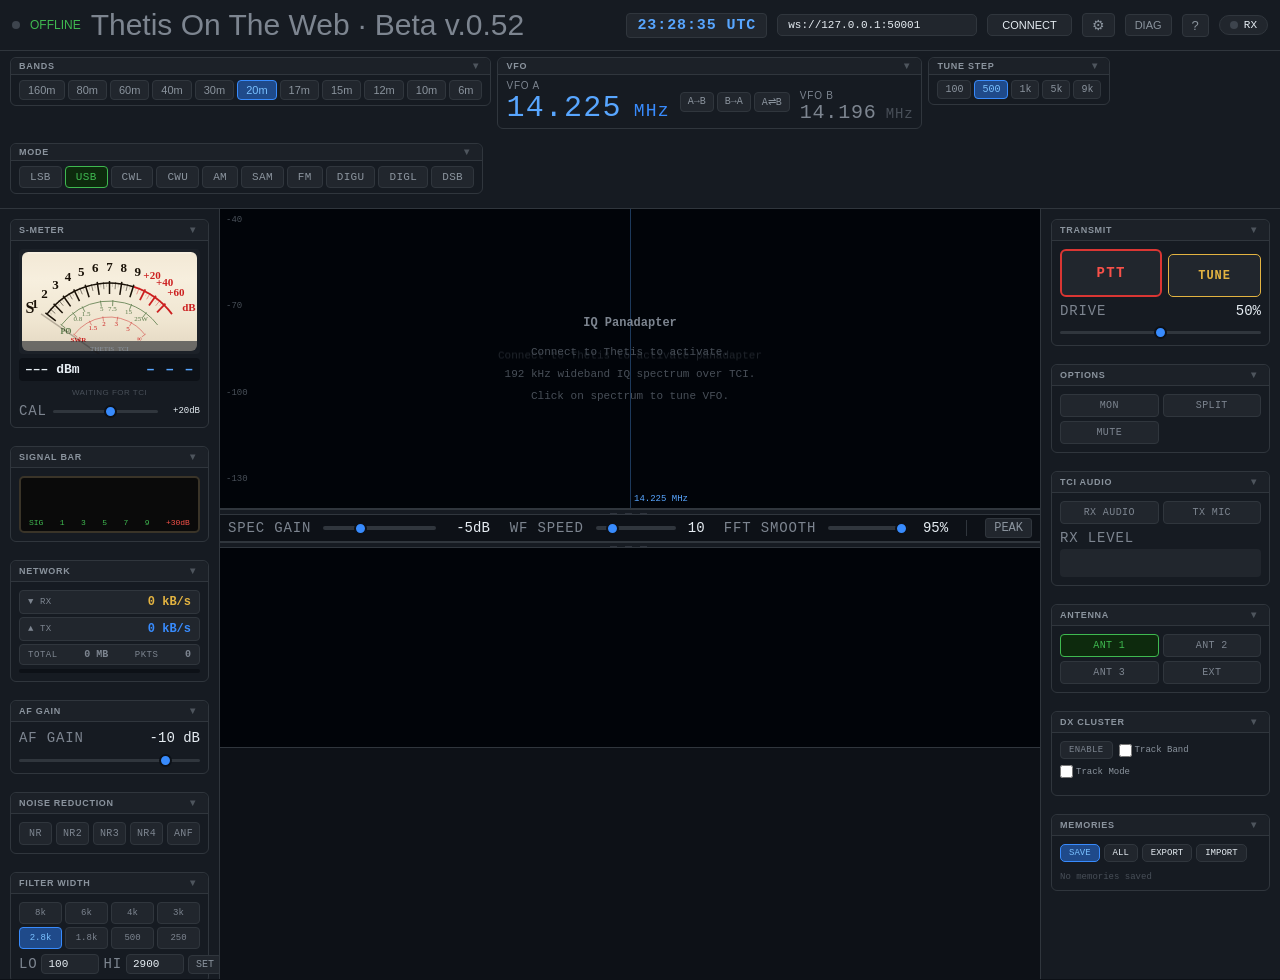
<file: website/index.html>
<!DOCTYPE html>
<html lang="en">
<head>
<meta charset="UTF-8">
<meta name="viewport" content="width=device-width, initial-scale=1.0, maximum-scale=1.0, user-scalable=no">
<title>Thetis On The Web</title>
<!-- PWA / mobile standalone install — inline data-URL manifest since the app is a single file. -->
<meta name="theme-color" content="#0d1117">
<meta name="apple-mobile-web-app-capable" content="yes">
<meta name="apple-mobile-web-app-status-bar-style" content="black-translucent">
<meta name="apple-mobile-web-app-title" content="TOTW">
<meta name="mobile-web-app-capable" content="yes">
<link rel="manifest" href='data:application/manifest+json;utf8,{"name":"Thetis On The Web","short_name":"TOTW","display":"standalone","orientation":"any","background_color":"%230d1117","theme_color":"%230d1117","start_url":".","scope":"./"}'>
<link rel="stylesheet" href="assets/totw.css">
</head>
<body style="touch-action: manipulation;">

<!-- ── TOP BAR ── -->
<div class="top-bar">
  <div class="status-dot" id="sDot"></div>
  <span class="status-label" id="sLabel">OFFLINE</span>
  <span class="callsign">Thetis On The Web · Beta v.0.52</span>
  <a id="updateBadge" href="https://github.com/n9bc/thetis-on-the-web/releases" target="_blank"
     style="display:none;font-size:11px;font-family:'SF Mono',monospace;background:#2d4a1e;color:#56d364;
            border:1px solid #3fb950;border-radius:4px;padding:3px 10px;text-decoration:none;
            white-space:nowrap;cursor:pointer;" title="Click to open releases page">
    ⬆ Update available
  </a>
  <!-- Shown alongside update badge — reminds user to back up settings before upgrading -->
  <button id="exportBeforeUpdate" onclick="exportSettings()"
     style="display:none;font-size:11px;font-family:'SF Mono',monospace;background:#2d2200;color:#e3b341;
            border:1px solid #6a4e00;border-radius:4px;padding:3px 10px;cursor:pointer;white-space:nowrap;"
     title="Export your settings now so you can restore them after upgrading">
    ⬇ Backup settings
  </button>
  <div class="spacer"></div>
  <span class="utc-clock" id="utcClock">00:00:00 UTC</span>

  <input type="text" class="conn-input" id="hostInput" value="ws://127.0.0.1:50001" />
  <button class="btn-connect" id="connBtn" onclick="toggleConn()">CONNECT</button>

  <!-- Settings gear -->
  <button class="band-btn" onclick="openModal('settingsModal');this.blur()" title="Settings" style="font-size:14px;padding:3px 9px;">⚙</button>
  <button class="band-btn" onclick="openModal('diagModal');this.blur()" title="Diagnostics" style="font-size:11px;padding:4px 9px;">DIAG</button>
  <!-- Keyboard shortcut help -->
  <button class="band-btn" onclick="openModal('keysModal');this.blur()" title="Keyboard shortcuts" style="font-size:13px;padding:3px 9px;">?</button>

  <!-- TX/RX pill -->
  <div style="display:flex;align-items:center;gap:6px;padding:3px 10px;background:#21262d;border:1px solid #30363d;border-radius:20px;">
    <div class="status-dot" id="txrxDot"></div>
    <span class="mono" style="font-size:11px;" id="txrxLabel">RX</span>
  </div>
</div>

<!-- ── FREQ DOCK ── -->
<div class="freq-dock" id="freqDock">

  <!-- Bands -->
  <div class="dock-panel" id="dpBands">
    <div class="dock-handle"><span class="dock-title">Bands</span><span class="dock-collapse" title="Collapse/expand">▾</span></div>
    <div class="dock-body">
      <div style="display:flex;flex-wrap:wrap;gap:3px;">
        <button class="band-btn" data-band="160m" data-freq="1900000">160m</button>
        <button class="band-btn" data-band="80m"  data-freq="3700000">80m</button>
        <button class="band-btn" data-band="60m"  data-freq="5330500">60m</button>
        <button class="band-btn" data-band="40m"  data-freq="7200000">40m</button>
        <button class="band-btn" data-band="30m"  data-freq="10130000">30m</button>
        <button class="band-btn active" data-band="20m" data-freq="14225000">20m</button>
        <button class="band-btn" data-band="17m"  data-freq="18130000">17m</button>
        <button class="band-btn" data-band="15m"  data-freq="21300000">15m</button>
        <button class="band-btn" data-band="12m"  data-freq="24940000">12m</button>
        <button class="band-btn" data-band="10m"  data-freq="28500000">10m</button>
        <button class="band-btn" data-band="6m"   data-freq="50200000">6m</button>
      </div>
    </div>
  </div>

  <!-- VFO -->
  <div class="dock-panel" id="dpVFO">
    <div class="dock-handle"><span class="dock-title">VFO</span><span class="dock-collapse" title="Collapse/expand">▾</span></div>
    <div class="dock-body">
      <div style="display:flex;align-items:flex-end;gap:10px;flex-wrap:wrap;">
        <div class="vfo-block">
          <div class="vfo-label">VFO A</div>
          <div class="vfo-freq" id="vfoADisp" ondblclick="editFreq('A')">14.225<span class="mhz"> MHz</span></div>
          <input class="vfo-freq-input" id="vfoAIn" onblur="commitFreq('A')" onkeydown="freqKey(event,'A')" />
        </div>
        <div class="vfo-swap-row">
          <button class="vbtn" onclick="vfoSwap('A2B')">A→B</button>
          <button class="vbtn" onclick="vfoSwap('B2A')">B→A</button>
          <button class="vbtn" onclick="vfoSwap('SWAP')">A⇌B</button>
        </div>
        <div class="vfo-block">
          <div class="vfo-label">VFO B</div>
          <div class="vfo-freq secondary" id="vfoBDisp" ondblclick="editFreq('B')">14.196<span class="mhz"> MHz</span></div>
          <input class="vfo-freq-input" id="vfoBIn" onblur="commitFreq('B')" onkeydown="freqKey(event,'B')" style="font-size:20px;width:180px;color:#7d8590;" />
        </div>
      </div>
    </div>
  </div>

  <!-- Tune Step -->
  <div class="dock-panel" id="dpStep">
    <div class="dock-handle"><span class="dock-title">Tune Step</span><span class="dock-collapse" title="Collapse/expand">▾</span></div>
    <div class="dock-body">
      <div class="step-row" id="stepRow">
        <button class="sbtn" data-hz="100" onclick="setStep(this,100)">100</button>
        <button class="sbtn active" data-hz="500" onclick="setStep(this,500)">500</button>
        <button class="sbtn" data-hz="1000" onclick="setStep(this,1000)">1k</button>
        <button class="sbtn" data-hz="5000" onclick="setStep(this,5000)">5k</button>
        <button class="sbtn" data-hz="9000" onclick="setStep(this,9000)">9k</button>
      </div>
    </div>
  </div>

  <!-- Mode -->
  <div class="dock-panel" id="dpMode">
    <div class="dock-handle"><span class="dock-title">Mode</span><span class="dock-collapse" title="Collapse/expand">▾</span></div>
    <div class="dock-body">
      <div class="mode-grid" id="modeBtns">
        <button class="mode-btn" data-m="LSB" onclick="setMode('LSB')">LSB</button>
        <button class="mode-btn active" data-m="USB" onclick="setMode('USB')">USB</button>
        <button class="mode-btn" data-m="CWL" onclick="setMode('CWL')">CWL</button>
        <button class="mode-btn" data-m="CWU" onclick="setMode('CWU')">CWU</button>
        <button class="mode-btn" data-m="AM" onclick="setMode('AM')">AM</button>
        <button class="mode-btn" data-m="SAM" onclick="setMode('SAM')">SAM</button>
        <button class="mode-btn" data-m="NFM" onclick="setMode('NFM')">FM</button>
        <button class="mode-btn" data-m="DIGU" onclick="setMode('DIGU')">DIGU</button>
        <button class="mode-btn" data-m="DIGL" onclick="setMode('DIGL')">DIGL</button>
        <button class="mode-btn" data-m="DSB" onclick="setMode('DSB')">DSB</button>
      </div>
    </div>
  </div>

  <!-- Tuning Slider (hidden by default, enable in Settings → Panel Visibility) -->
  <div class="dock-panel dp-hidden" id="dpTuning">
    <div class="dock-handle"><span class="dock-title">Tuning Slider</span><span class="dock-collapse" title="Collapse/expand">▾</span></div>
    <div class="dock-body">
      <div class="tuning-knob-container">
        <input type="range" class="tuning-slider" id="tuningSlider" min="-50" max="50" value="0" step="1"
          oninput="adjustFrequency(this.value)" onmouseup="resetSlider()" ontouchend="resetSlider()">
        <span class="tuning-knob-label" id="tuningStepLabel">TUNE (500Hz)</span>
      </div>
    </div>
  </div>

</div>

<!-- ── BODY ── -->
<div class="body-grid">

  <!-- ══ LEFT — RECEIVE ══ -->
  <div class="side-panel" id="leftPanel">

    <div class="dock-panel" id="dpSMeter">
      <div class="dock-handle"><span class="dock-title">S-Meter</span><span class="dock-collapse" title="Collapse/expand">▾</span></div>
      <div class="dock-body">
        <canvas class="smeter-canvas" id="smeterC"></canvas>
        <div class="smeter-readout">
          <span class="smeter-dbm" id="smDbm">–––  dBm</span>
          <span class="smeter-sunit" id="smSunit">– – –</span>
        </div>
        <div style="text-align:center;margin-top:2px;"><span class="smeter-src" id="smSrc">waiting for tci</span></div>
        <div style="display:flex;align-items:center;gap:6px;margin-top:5px;">
          <span class="ctrl-lbl">CAL</span>
          <input type="range" min="-30" max="60" value="20" step="1" id="smCalSlider" style="flex:1;height:3px;cursor:pointer;"
            oninput="smCal=parseInt(this.value);el('smCalV').textContent=(smCal>=0?'+':'')+smCal+'dB';saveState()">
          <span id="smCalV" style="font-size:9px;color:#e6edf3;font-family:'SF Mono',monospace;width:36px;text-align:right;">+20dB</span>
        </div>
      </div>
    </div>

    <div class="dock-panel" id="dpSigBar">
      <div class="dock-handle"><span class="dock-title">Signal Bar</span><span class="dock-collapse" title="Collapse/expand">▾</span></div>
      <div class="dock-body">
        <div class="led-meter-wrap">
          <canvas class="led-meter-canvas" id="ledMeterC"></canvas>
          <div class="led-meter-label">
            <span>SIG</span><span>1</span><span>3</span><span>5</span><span>7</span><span>9</span>
            <span class="led-red">+30dB</span>
          </div>
        </div>
      </div>
    </div>

    <div class="dock-panel" id="dpNetwork">
      <div class="dock-handle"><span class="dock-title">Network</span><span class="dock-collapse" title="Collapse/expand">▾</span></div>
      <div class="dock-body">
        <div class="bw-display">
          <span class="bw-label">▼ RX</span>
          <span class="bw-value" id="netRx">0 kB/s</span>
        </div>
        <div class="bw-display" style="margin-top:3px;">
          <span class="bw-label">▲ TX</span>
          <span class="bw-value" id="netTx" style="color:#388bfd;">0 kB/s</span>
        </div>
        <div class="bw-display" style="margin-top:3px;">
          <span class="bw-label">TOTAL</span>
          <span class="bw-value" id="netTotal" style="font-size:10px;color:#7d8590;">0 MB</span>
          <span class="bw-label">PKTS</span>
          <span class="bw-value" id="netPkts" style="font-size:10px;color:#7d8590;">0</span>
        </div>
        <div style="margin-top:4px;background:#0d1117;border-radius:3px;height:4px;overflow:hidden;">
          <div id="netBar" style="height:100%;width:0%;background:linear-gradient(90deg,#3fb950,#e3b341,#f85149);border-radius:3px;transition:width 0.3s;"></div>
        </div>
      </div>
    </div>


    <div class="dock-panel" id="dpAFGain">
      <div class="dock-handle"><span class="dock-title">AF Gain</span><span class="dock-collapse" title="Collapse/expand">▾</span></div>
      <div class="dock-body">
        <div class="ctrl-head" style="display:flex;justify-content:space-between;margin-bottom:4px;">
          <span class="ctrl-lbl">AF GAIN</span><span class="ctrl-val" id="afV">-10 dB</span>
        </div>
        <input type="range" min="-60" max="0" value="-10" step="1" id="afSlider" oninput="sl('af',this.value)" style="width:100%">
      </div>
    </div>




    <div class="dock-panel" id="dpNR">
      <div class="dock-handle"><span class="dock-title">Noise Reduction</span><span class="dock-collapse" title="Collapse/expand">▾</span></div>
      <div class="dock-body">
        <div class="chip-grid" style="grid-template-columns:repeat(5,1fr);gap:4px;">
          <button class="chip" id="nr1C" onclick="setNR(1)">NR</button>
          <button class="chip" id="nr2C" onclick="setNR(2)">NR2</button>
          <button class="chip" id="nr3C" onclick="setNR(3)">NR3</button>
          <button class="chip" id="nr4C" onclick="setNR(4)">NR4</button>
          <button class="chip" id="anfC" onclick="togANF()">ANF</button>
        </div>
      </div>
    </div>


    <div class="dock-panel" id="dpFilter">
      <div class="dock-handle"><span class="dock-title">Filter Width</span><span class="dock-collapse" title="Collapse/expand">▾</span></div>
      <div class="dock-body">
        <div class="filter-grid" id="filtG">
          <button class="f-btn" data-bw="8000"  onclick="setFilt(this)">8k</button>
          <button class="f-btn" data-bw="6000"  onclick="setFilt(this)">6k</button>
          <button class="f-btn" data-bw="4000"  onclick="setFilt(this)">4k</button>
          <button class="f-btn" data-bw="3000"  onclick="setFilt(this)">3k</button>
          <button class="f-btn active" data-bw="2800" onclick="setFilt(this)">2.8k</button>
          <button class="f-btn" data-bw="1800"  onclick="setFilt(this)">1.8k</button>
          <button class="f-btn" data-bw="500"   onclick="setFilt(this)">500</button>
          <button class="f-btn" data-bw="250"   onclick="setFilt(this)">250</button>
        </div>
        <div style="display:flex;gap:4px;margin-top:5px;align-items:center;">
          <span class="ctrl-lbl">LO</span>
          <input type="number" class="num-in" id="flo" value="100">
          <span class="ctrl-lbl">HI</span>
          <input type="number" class="num-in" id="fhi" value="2900">
          <button class="sbtn" onclick="customFilt()">SET</button>
        </div>
      </div>
    </div>




    <div class="dock-panel" id="dpTCILog">
      <div class="dock-handle">
        <span class="dock-title">TCI Log</span>
        <span class="dock-collapse" title="Collapse/expand">▾</span>
      </div>
      <div class="dock-body" style="padding:4px 4px 4px;">
        <div class="tci-log" id="tciLog" style="flex:none;height:160px;border-top:none;"></div>
        <div style="display:flex;justify-content:flex-end;gap:4px;padding-top:3px;">
          <button onclick="copyTciLog()" style="font-size:8px;padding:1px 7px;background:#21262d;border:1px solid #30363d;border-radius:3px;color:#484f58;cursor:pointer;" id="logCopyBtn">COPY</button>
          <button onclick="el('tciLog').innerHTML='';logN=0;" style="font-size:8px;padding:1px 7px;background:#21262d;border:1px solid #30363d;border-radius:3px;color:#484f58;cursor:pointer;">CLEAR</button>
        </div>
      </div>
    </div>

  </div><!-- end left -->

  <!-- ══ CENTER ══ -->
  <div class="center">

    <!-- Spectrum -->
    <div class="spectrum-wrap" id="specWrap">
      <canvas class="spec" id="specC"></canvas>
      <div id="specHover" style="position:absolute;display:none;pointer-events:none;z-index:6;background:rgba(1,4,9,0.9);border:1px solid #30363d;border-radius:4px;padding:3px 7px;font-family:'SF Mono','Consolas',monospace;font-size:10px;color:#e6edf3;"></div>
      <div class="db-labels">
        <span>-40</span><span>-70</span><span>-100</span><span>-130</span>
      </div>
      <div class="vfo-cursor" id="vfoCursor" data-f="14.225 MHz"></div>
      <div class="spec-overlay" id="specMsg">
        <div class="spec-msg">
          <strong>IQ Panadapter</strong>
          Connect to Thetis to activate.<br>
          192 kHz wideband IQ spectrum over TCI.<br>
          Click on spectrum to tune VFO.<br>
        </div>
      </div>
    </div>

    <!-- Spectrum resize handle -->
    <div class="spec-resize-handle" id="specResizeHandle" title="Drag to resize spectrum"></div>

    <!-- Spectrum gain + waterfall speed sliders -->
    <div class="spec-ctrl-bar">
      <span class="ctrl-lbl" style="white-space:nowrap;">SPEC GAIN</span>
      <input type="range" min="-60" max="120" value="-5" step="1" id="specGainSlider" style="flex:1;height:4px;cursor:pointer;"
        oninput="specGain=parseInt(this.value);document.getElementById('specGainV').textContent=(specGain>=0?'+':'')+specGain+'dB';saveState()">
      <span id="specGainV" class="ctrl-val" style="width:42px;text-align:right;">-5dB</span>
      <span class="ctrl-lbl" style="white-space:nowrap;margin-left:8px;">WF SPEED</span>
      <input type="range" min="1" max="60" value="10" step="1" id="wfSpeedSlider" style="width:80px;height:4px;cursor:pointer;"
        oninput="wfSpeed=parseInt(this.value);document.getElementById('wfSpeedV').textContent=this.value;saveState()">
      <span id="wfSpeedV" class="ctrl-val" style="width:16px;text-align:right;">10</span>
      <span class="ctrl-lbl" style="white-space:nowrap;margin-left:8px;">FFT SMOOTH</span>
      <input type="range" min="0" max="95" value="95" step="5" id="fftSmoothSlider" style="width:80px;height:4px;cursor:pointer;"
        oninput="IQ.smooth=parseInt(this.value)/100;if(S.analyser){S.analyser.smoothingTimeConstant=parseInt(this.value)/100;}document.getElementById('fftSpeedV').textContent=this.value+'%';saveState()">
      <span id="fftSpeedV" class="ctrl-val" style="width:28px;text-align:right;">95%</span>
      <div class="spec-ctrl-divider"></div>
      <button id="peakHoldBtn" onclick="togglePeakHold()" class="wf-theme-btn" style="padding:2px 8px;">PEAK</button>
    </div>

    <!-- Waterfall resize handle -->
    <div class="wf-resize-handle" id="wfResizeHandle" title="Drag to resize waterfall"></div>

    <!-- Waterfall -->
    <div class="wf-wrap" id="wfWrap">
      <canvas class="wf" id="wfC"></canvas>
    </div>

    <!-- Center-bottom dock zone (panels can be dragged here) -->
    <div class="center-dock" id="centerDock"></div>

  </div><!-- end center -->

  <!-- ══ RIGHT — TRANSMIT ══ -->
  <div class="side-panel right" id="rightPanel">


    <div class="dock-panel" id="dpTransmit">
      <div class="dock-handle"><span class="dock-title">Transmit</span><span class="dock-collapse" title="Collapse/expand">▾</span></div>
      <div class="dock-body">
        <div style="display:flex;gap:6px;margin-bottom:6px;">
          <button class="ptt-btn" id="pttBtn"
            onmousedown="setPTT(true)" onmouseup="setPTT(false)" onmouseleave="setPTT(false)"
            ontouchstart="event.preventDefault();setPTT(true);" ontouchend="event.preventDefault();setPTT(false);">PTT</button>
          <button class="tune-btn" id="tuneBtn" onclick="togTune()">TUNE</button>
        </div>
        <div class="ctrl-head" style="display:flex;justify-content:space-between;margin-bottom:3px;">
          <span class="ctrl-lbl">DRIVE</span><span class="ctrl-val" id="drV">50%</span>
        </div>
        <input type="range" min="0" max="100" value="50" step="1" oninput="sl('drive',this.value)" style="width:100%">
      </div>
    </div>



    <div class="dock-panel" id="dpOptions">
      <div class="dock-handle"><span class="dock-title">Options</span><span class="dock-collapse" title="Collapse/expand">▾</span></div>
      <div class="dock-body">
        <div class="chip-grid">
          <button class="chip" id="monC"    onclick="tog('mon')">MON</button>
          <button class="chip" id="splitC"  onclick="tog('split')">SPLIT</button>
          <button class="chip" id="muteC"   onclick="tog('mute')">MUTE</button>
        </div>
      </div>
    </div>


    <div class="dock-panel" id="dpTCIAudio">
      <div class="dock-handle"><span class="dock-title">TCI Audio</span><span class="dock-collapse" title="Collapse/expand">▾</span></div>
      <div class="dock-body">
        <div class="chip-grid" style="margin-bottom:6px;">
          <button class="chip" id="rxAuC" onclick="togAudio('rx')">RX AUDIO</button>
          <button class="chip" id="txMcC" onclick="togAudio('tx')">TX MIC</button>
        </div>
        <span class="ctrl-lbl" style="display:block;margin-bottom:3px;">RX LEVEL</span>
        <div class="audio-wrap"><canvas class="audio-cv" id="auMtr"></canvas></div>
        <div id="micLvlWrap" style="display:none;margin-top:5px;">
          <span class="ctrl-lbl" style="display:block;margin-bottom:3px;">MIC LEVEL</span>
          <div class="meter-bg"><div class="meter-fill" id="micLvlBar" style="width:0%;background:linear-gradient(90deg,#3fb950 0%,#e3b341 70%,#f85149 100%);"></div></div>
        </div>
      </div>
    </div>


    <div class="dock-panel" id="dpAntenna">
      <div class="dock-handle"><span class="dock-title">Antenna</span><span class="dock-collapse" title="Collapse/expand">▾</span></div>
      <div class="dock-body">
        <div class="chip-grid">
          <button class="chip on"  id="a1C" onclick="setAnt(1)">ANT 1</button>
          <button class="chip"     id="a2C" onclick="setAnt(2)">ANT 2</button>
          <button class="chip"     id="a3C" onclick="setAnt(3)">ANT 3</button>
          <button class="chip"     id="aXC" onclick="setAnt(0)">EXT</button>
        </div>
      </div>
    </div>


    <div class="dock-panel" id="dpRX2">
      <div class="dock-handle"><span class="dock-title">Second Receiver</span><span class="dock-collapse" title="Collapse/expand">▾</span></div>
      <div class="dock-body">
        <button class="chip" id="rx2C" onclick="togRX2()" style="margin-bottom:6px;">RX2 ON</button>
        <div class="ctrl-head" style="display:flex;justify-content:space-between;margin-bottom:3px;">
          <span class="ctrl-lbl">RX2 AF</span><span class="ctrl-val" id="rx2V">50</span>
        </div>
        <input type="range" min="0" max="100" value="50" step="1" oninput="sl('rx2',this.value)" style="width:100%">
      </div>
    </div>


    <div class="dock-panel" id="dpDXCluster">
      <div class="dock-handle"><span class="dock-title">DX Cluster</span><span class="dock-collapse" title="Collapse/expand">▾</span></div>
      <div class="dock-body">
        <div style="display:flex;gap:6px;align-items:center;margin-bottom:6px;flex-wrap:wrap;">
          <button class="chip" id="dxEnableC" onclick="togDXCluster()" style="font-size:9px;padding:3px 8px;">ENABLE</button>
          <label style="display:flex;align-items:center;gap:3px;font-size:9px;color:#8b949e;font-family:'SF Mono',monospace;cursor:pointer;">
            <input type="checkbox" id="dxTrackBand" onchange="dxApplyFilter()" style="cursor:pointer;"> Track Band
          </label>
          <label style="display:flex;align-items:center;gap:3px;font-size:9px;color:#8b949e;font-family:'SF Mono',monospace;cursor:pointer;">
            <input type="checkbox" id="dxTrackMode" onchange="dxApplyFilter()" style="cursor:pointer;"> Track Mode
          </label>
        </div>
        <div id="dxList" style="max-height:130px;overflow-y:auto;font-family:'SF Mono',monospace;font-size:11px;line-height:1.8;"></div>
        <div style="margin-top:3px;font-size:9px;color:#484f58;font-family:'SF Mono',monospace;text-align:right;" id="dxAge"></div>
      </div>
    </div>

    <div class="dock-panel" id="dpMemories">
      <div class="dock-handle"><span class="dock-title">Memories</span><span class="dock-collapse" title="Collapse/expand">▾</span></div>
      <div class="dock-body">
        <div style="display:flex;gap:4px;margin-bottom:5px;flex-wrap:wrap;">
          <button class="mbtn pri" onclick="memSave()" style="font-size:9px;padding:3px 8px;">SAVE</button>
          <button class="mbtn" onclick="openModal('memModal')" style="font-size:9px;padding:3px 8px;">ALL</button>
          <button class="mbtn" onclick="memExport()" style="font-size:9px;padding:3px 8px;">EXPORT</button>
          <button class="mbtn" onclick="memImportClick()" style="font-size:9px;padding:3px 8px;">IMPORT</button>
          <input type="file" id="memImportFile" accept=".json" style="display:none" onchange="memImportLoad(this)">
        </div>
        <div id="memListShort" style="max-height:120px;overflow-y:auto;"></div>
      </div>
    </div>

  </div><!-- end right -->

</div><!-- end body-grid -->

<!-- DX hover tooltip -->
<div id="dxTooltip"></div>

<!-- ── SETTINGS MODAL ── -->
<div class="modal-overlay hidden" id="settingsModal">
  <div class="modal-box" style="min-width:400px;">
    <div class="modal-title">
      <span>⚙ Settings</span>
      <button class="modal-close" onclick="closeModal('settingsModal')">✕</button>
    </div>
    <label class="modal-lbl">Callsign / Operator</label>
    <input class="modal-in" id="cfgCall" placeholder="W1AW" maxlength="12">
    <div style="display:grid;grid-template-columns:1fr 1fr;gap:8px;">
      <div><label class="modal-lbl">Grid Square</label>
      <input class="modal-in" id="cfgGrid" placeholder="FN31" maxlength="8"></div>
      <div><label class="modal-lbl">Name</label>
      <input class="modal-in" id="cfgName" placeholder="Operator name" maxlength="24"></div>
    </div>
    <div class="modal-sep"></div>
    <div class="modal-row">
      <label>Auto-connect on startup</label>
      <input type="checkbox" id="cfgAutoConn">
    </div>
    <div class="modal-row">
      <label>Show digital mode markers on panadapter</label>
      <input type="checkbox" id="cfgDigMarkers" checked>
    </div>
    <div class="modal-row">
      <label>Spacebar PTT mode</label>
      <select id="cfgPttMode" style="background:#21262d;border:1px solid #30363d;color:#e6edf3;border-radius:4px;padding:3px 6px;font-family:'SF Mono',monospace;font-size:11px;">
        <option value="momentary">Momentary (hold)</option>
        <option value="toggle">Toggle (click)</option>
      </select>
    </div>
    <div class="modal-row">
      <label>PTT watchdog timeout (minutes)</label>
      <input type="number" id="cfgPttTimeout" min="1" max="30" value="3" style="width:60px;" class="modal-in" style="margin-bottom:0;">
    </div>
    <div class="modal-sep"></div>
    <div style="display:grid;grid-template-columns:1fr 1fr;gap:8px;">
      <div><label class="modal-lbl">dB Floor</label>
      <input type="number" class="modal-in" id="cfgDbFloor" value="-140" min="-200" max="-50"></div>
      <div><label class="modal-lbl">dB Ceiling</label>
      <input type="number" class="modal-in" id="cfgDbCeil" value="-30" min="-100" max="0"></div>
    </div>
    <label class="modal-lbl">Color Theme — Spectrum &amp; Waterfall</label>
    <select class="modal-in" id="cfgColorTheme" onchange="setColorTheme(this.value)" style="margin-bottom:8px;width:100%;cursor:pointer;">
      <optgroup label="── Standard ──">
        <option value="classic">Classic — blue trace</option>
        <option value="heat">Heat — orange trace</option>
        <option value="gray">Gray — gray trace</option>
        <option value="night">Night — green trace</option>
        <option value="amber">Amber — amber trace</option>
      </optgroup>
      <optgroup label="── NFL ──">
        <option value="nfl_chiefs">Chiefs — black / crimson / gold</option>
        <option value="nfl_ravens">Ravens — black / purple / gold</option>
        <option value="nfl_broncos">Broncos — black / navy / orange</option>
        <option value="nfl_seahawks">Seahawks — navy / green</option>
        <option value="nfl_dolphins">Dolphins — black / teal / orange</option>
        <option value="nfl_raiders">Raiders — black / silver</option>
        <option value="nfl_niners">49ers — black / red / gold</option>
        <option value="nfl_packers">Packers — dark green / gold</option>
      </optgroup>
    </select>
    <label class="modal-lbl">UI Color Theme</label>
    <select class="modal-in" id="cfgUITheme" onchange="applyUITheme(this.value)" style="margin-bottom:8px;width:100%;cursor:pointer;">
      <optgroup label="── General ──">
        <option value="dark">Dark (default)</option>
        <option value="midnight">Midnight — warm near-black</option>
        <option value="navy">Navy — dark blue</option>
        <option value="forest">Forest — deep green</option>
        <option value="charcoal">Charcoal — medium gray</option>
        <option value="warm">Warm — taupe brown</option>
        <option value="parchment">Parchment — warm light</option>
        <option value="daylight">Daylight — clean light gray</option>
      </optgroup>
      <optgroup label="── NFL — AFC East ──">
        <option value="bills">Buffalo Bills — blue &amp; red</option>
        <option value="dolphins">Miami Dolphins — teal &amp; orange</option>
        <option value="patriots">New England Patriots — navy &amp; red</option>
        <option value="jets">New York Jets — green &amp; white</option>
      </optgroup>
      <optgroup label="── NFL — AFC North ──">
        <option value="ravens">Baltimore Ravens — purple &amp; gold</option>
        <option value="bengals">Cincinnati Bengals — black &amp; orange</option>
        <option value="browns">Cleveland Browns — brown &amp; orange</option>
        <option value="steelers">Pittsburgh Steelers — black &amp; gold</option>
      </optgroup>
      <optgroup label="── NFL — AFC South ──">
        <option value="texans">Houston Texans — navy &amp; red</option>
        <option value="colts">Indianapolis Colts — blue &amp; silver</option>
        <option value="jaguars">Jacksonville Jaguars — black &amp; gold</option>
        <option value="titans">Tennessee Titans — navy &amp; powder blue</option>
      </optgroup>
      <optgroup label="── NFL — AFC West ──">
        <option value="broncos">Denver Broncos — navy &amp; orange</option>
        <option value="chiefs">Kansas City Chiefs — red &amp; gold</option>
        <option value="raiders">Las Vegas Raiders — black &amp; silver</option>
        <option value="chargers">Los Angeles Chargers — navy &amp; gold</option>
      </optgroup>
      <optgroup label="── NFL — NFC East ──">
        <option value="cowboys">Dallas Cowboys — navy &amp; silver</option>
        <option value="giants">New York Giants — blue &amp; red</option>
        <option value="eagles">Philadelphia Eagles — midnight green &amp; silver</option>
        <option value="commanders">Washington Commanders — burgundy &amp; gold</option>
      </optgroup>
      <optgroup label="── NFL — NFC North ──">
        <option value="bears">Chicago Bears — navy &amp; orange</option>
        <option value="lions">Detroit Lions — blue &amp; silver</option>
        <option value="packers">Green Bay Packers — green &amp; gold</option>
        <option value="vikings">Minnesota Vikings — purple &amp; gold</option>
      </optgroup>
      <optgroup label="── NFL — NFC South ──">
        <option value="falcons">Atlanta Falcons — black &amp; red</option>
        <option value="panthers">Carolina Panthers — black &amp; blue</option>
        <option value="saints">New Orleans Saints — black &amp; gold</option>
        <option value="bucs">Tampa Bay Buccaneers — red &amp; pewter</option>
      </optgroup>
      <optgroup label="── NFL — NFC West ──">
        <option value="cardinals">Arizona Cardinals — cardinal &amp; black</option>
        <option value="rams">Los Angeles Rams — blue &amp; gold</option>
        <option value="niners">San Francisco 49ers — red &amp; gold</option>
        <option value="seahawks">Seattle Seahawks — navy &amp; green</option>
      </optgroup>
    </select>
    <div class="modal-sep"></div>

    <!-- DX Cluster Filters -->
    <div style="font-size:11px;font-weight:600;color:#e6edf3;margin-bottom:10px;letter-spacing:0.04em;">DX Cluster Filters</div>

    <div style="display:grid;grid-template-columns:1fr 1fr;gap:8px;margin-bottom:8px;">
      <div>
        <label class="modal-lbl">My Continent</label>
        <select class="modal-in" id="cfgMyContinent" style="margin-bottom:0;">
          <option value="">— not set —</option>
          <option value="NA">NA — North America</option>
          <option value="SA">SA — South America</option>
          <option value="EU">EU — Europe</option>
          <option value="AF">AF — Africa</option>
          <option value="AS">AS — Asia</option>
          <option value="OC">OC — Oceania</option>
        </select>
      </div>
      <div>
        <label class="modal-lbl">My CQ Zone (1–40)</label>
        <input type="number" class="modal-in" id="cfgMyZone" min="1" max="40" placeholder="e.g. 5" style="margin-bottom:0;">
      </div>
    </div>

    <div class="modal-row">
      <label>Only show spots where DX is in my CQ zone</label>
      <input type="checkbox" id="cfgDxOnlyMyZone">
    </div>
    <div class="modal-row">
      <label>Hide DX on my continent (true DX only)</label>
      <input type="checkbox" id="cfgDxHideMyContinent">
    </div>
    <div class="modal-row">
      <label>Only spots from my continent (local spotters)</label>
      <input type="checkbox" id="cfgDxLocalSpotters">
    </div>

    <div style="display:grid;grid-template-columns:1fr 1fr;gap:8px;margin-bottom:8px;">
      <div>
        <label class="modal-lbl">Max spot age</label>
        <select class="modal-in" id="cfgDxMaxAge" style="margin-bottom:0;">
          <option value="0">All time</option>
          <option value="15">15 minutes</option>
          <option value="30" selected>30 minutes</option>
          <option value="60">1 hour</option>
          <option value="120">2 hours</option>
        </select>
      </div>
      <div>
        <label class="modal-lbl">DX continent</label>
        <select class="modal-in" id="cfgDxContinent" style="margin-bottom:0;">
          <option value="">All continents</option>
          <option value="NA">NA — North America</option>
          <option value="SA">SA — South America</option>
          <option value="EU">EU — Europe</option>
          <option value="AF">AF — Africa</option>
          <option value="AS">AS — Asia</option>
          <option value="OC">OC — Oceania</option>
        </select>
      </div>
    </div>

    <div class="modal-sep"></div>

    <!-- Layout Presets -->
    <div style="font-size:11px;font-weight:600;color:#e6edf3;margin-bottom:10px;letter-spacing:0.04em;">Layout Presets</div>
    <div style="display:flex;gap:6px;flex-wrap:wrap;margin-bottom:10px;">
      <button class="mbtn" onclick="applyLayoutPreset('dx')">DX Hunting</button>
      <button class="mbtn" onclick="applyLayoutPreset('mobile')">Compact</button>
      <button class="mbtn" onclick="applyLayoutPreset('full')">Full Station</button>
    </div>

    <!-- Panel Visibility -->
    <div style="font-size:11px;font-weight:600;color:#e6edf3;margin-bottom:10px;letter-spacing:0.04em;">Panel Visibility</div>
    <div style="display:grid;grid-template-columns:1fr 1fr;gap:4px 16px;margin-bottom:10px;font-size:11px;">
      <div class="modal-row" style="margin:0;padding:2px 0;"><label>Bands</label><input type="checkbox" id="vis_dpBands" checked></div>
      <div class="modal-row" style="margin:0;padding:2px 0;"><label>VFO</label><input type="checkbox" id="vis_dpVFO" checked></div>
      <div class="modal-row" style="margin:0;padding:2px 0;"><label>Tune Step</label><input type="checkbox" id="vis_dpStep" checked></div>
      <div class="modal-row" style="margin:0;padding:2px 0;"><label>Mode</label><input type="checkbox" id="vis_dpMode" checked></div>
      <div class="modal-row" style="margin:0;padding:2px 0;"><label>Tuning Slider</label><input type="checkbox" id="vis_dpTuning"></div>
      <div class="modal-row" style="margin:0;padding:2px 0;"><label>S-Meter</label><input type="checkbox" id="vis_dpSMeter" checked></div>
      <div class="modal-row" style="margin:0;padding:2px 0;"><label>Signal Bar</label><input type="checkbox" id="vis_dpSigBar" checked></div>
      <div class="modal-row" style="margin:0;padding:2px 0;"><label>Network</label><input type="checkbox" id="vis_dpNetwork" checked></div>
      <div class="modal-row" style="margin:0;padding:2px 0;"><label>AF Gain</label><input type="checkbox" id="vis_dpAFGain" checked></div>
      <div class="modal-row" style="margin:0;padding:2px 0;"><label>Noise Reduction</label><input type="checkbox" id="vis_dpNR" checked></div>
      <div class="modal-row" style="margin:0;padding:2px 0;"><label>Filter Width</label><input type="checkbox" id="vis_dpFilter" checked></div>
      <div class="modal-row" style="margin:0;padding:2px 0;"><label>TCI Log</label><input type="checkbox" id="vis_dpTCILog" checked></div>
      <div class="modal-row" style="margin:0;padding:2px 0;"><label>Transmit</label><input type="checkbox" id="vis_dpTransmit" checked></div>
      <div class="modal-row" style="margin:0;padding:2px 0;"><label>Options</label><input type="checkbox" id="vis_dpOptions" checked></div>
      <div class="modal-row" style="margin:0;padding:2px 0;"><label>TCI Audio</label><input type="checkbox" id="vis_dpTCIAudio" checked></div>
      <div class="modal-row" style="margin:0;padding:2px 0;"><label>Antenna</label><input type="checkbox" id="vis_dpAntenna" checked></div>
      <div class="modal-row" style="margin:0;padding:2px 0;"><label>Second Receiver</label><input type="checkbox" id="vis_dpRX2"></div>
      <div class="modal-row" style="margin:0;padding:2px 0;"><label>DX Cluster</label><input type="checkbox" id="vis_dpDXCluster" checked></div>
      <div class="modal-row" style="margin:0;padding:2px 0;"><label>Memories</label><input type="checkbox" id="vis_dpMemories" checked></div>
    </div>
    <div class="modal-sep"></div>

    <!-- Greyline Map -->
    <div style="font-size:11px;font-weight:600;color:#e6edf3;margin-bottom:10px;letter-spacing:0.04em;">Greyline Propagation Map</div>
    <div class="modal-row">
      <label>Show greyline map overlay on panadapter</label>
      <input type="checkbox" id="cfgGreyline">
    </div>
    <div style="margin-bottom:8px;">
      <label class="modal-lbl">Greyline image URL (refreshed every 5 min)</label>
      <input class="modal-in" id="cfgGreylineUrl" placeholder="https://pure-editions.com/on7off/greyline.jpg" style="font-size:11px;">
    </div>
    <div style="display:grid;grid-template-columns:1fr 1fr;gap:8px;margin-bottom:8px;">
      <div>
        <label class="modal-lbl">Opacity (0–100%)</label>
        <input type="number" class="modal-in" id="cfgGreylineOpacity" min="10" max="100" value="80" style="margin-bottom:0;">
      </div>
    </div>

    <div class="modal-sep"></div>

    <!-- Settings export / import -->
    <div style="font-size:11px;font-weight:600;color:#e6edf3;margin-bottom:6px;letter-spacing:0.04em;">Backup &amp; Restore</div>
    <div style="font-size:10px;color:#e3b341;background:#2d2200;border:1px solid #6a4e00;border-radius:4px;padding:6px 9px;margin-bottom:8px;">
      ⚠ Export your settings before upgrading to a new version — especially if you open TOTW as a local file.
    </div>
    <div style="display:flex;gap:8px;margin-bottom:4px;">
      <button class="mbtn" onclick="exportSettings()" style="flex:1;">⬇ Export settings…</button>
      <button class="mbtn" onclick="el('importSettingsFile').click()" style="flex:1;">⬆ Import settings…</button>
      <!-- Hidden file input — triggered by the Import button above -->
      <input type="file" id="importSettingsFile" accept=".json" style="display:none" onchange="importSettings(this)">
    </div>
    <div style="display:flex;gap:8px;margin-bottom:4px;">
      <button class="mbtn" onclick="exportAllState()" style="flex:1;">Export full backup</button>
      <button class="mbtn" onclick="el('importAllStateFile').click()" style="flex:1;">Import full backup</button>
      <input type="file" id="importAllStateFile" accept=".json" style="display:none" onchange="importAllState(this)">
    </div>
    <div style="font-size:10px;color:#7d8590;margin-bottom:8px;">Saves all settings, themes, and filters to a JSON file you can reload after upgrading.</div>

    <div class="modal-sep"></div>
    <div style="display:flex;gap:8px;justify-content:flex-end;align-items:center;">
      <button class="mbtn danger" onclick="resetSettings()" style="margin-right:auto;">Reset to Defaults</button>
      <button class="mbtn" onclick="closeModal('settingsModal')">Cancel</button>
      <button class="mbtn pri" onclick="saveSettings()">Save</button>
    </div>
  </div>
</div>

<!-- DIAGNOSTICS MODAL -->
<div class="modal-overlay hidden" id="diagModal">
  <div class="modal-box" style="min-width:520px;max-width:720px;">
    <div class="modal-title">
      <span>Diagnostics</span>
      <button class="modal-close" onclick="closeModal('diagModal')">x</button>
    </div>
    <div id="diagSummary" style="display:grid;grid-template-columns:1fr 1fr;gap:8px;margin-bottom:10px;"></div>
    <textarea id="diagText" readonly style="width:100%;height:240px;background:#0d1117;border:1px solid #30363d;border-radius:5px;color:#e6edf3;font-family:'SF Mono','Consolas',monospace;font-size:11px;padding:8px;resize:vertical;"></textarea>
    <div style="display:flex;gap:8px;justify-content:flex-end;margin-top:10px;">
      <button class="mbtn" onclick="copyDiagnostics()">Copy</button>
      <button class="mbtn" onclick="refreshDiagnostics()">Refresh</button>
      <button class="mbtn pri" onclick="closeModal('diagModal')">Close</button>
    </div>
  </div>
</div>

<!-- ── KEYBOARD SHORTCUTS MODAL ── -->
<div class="modal-overlay hidden" id="keysModal">
  <div class="modal-box" style="min-width:360px;">
    <div class="modal-title">
      <span>⌨ Keyboard Shortcuts</span>
      <button class="modal-close" onclick="closeModal('keysModal')">✕</button>
    </div>
    <div class="keys-grid">
      <span class="kbd">Space</span><span class="kdesc">PTT (momentary hold)</span>
      <span class="kbd">F1–F4</span><span class="kdesc">Recall memories 1–4</span>
      <span class="kbd">↑ / ↓</span><span class="kdesc">VFO step up / down</span>
      <span class="kbd">Ctrl+↑/↓</span><span class="kdesc">Large step (×10)</span>
      <span class="kbd">M</span><span class="kdesc">Save current freq to memory</span>
      <span class="kbd">Ctrl+scroll</span><span class="kdesc">Zoom in/out on panadapter</span>
      <span class="kbd">Dbl-click spec</span><span class="kdesc">Reset zoom</span>
      <span class="kbd">D</span><span class="kdesc">Toggle digital mode markers</span>
      <span class="kbd">X</span><span class="kdesc">Toggle DX cluster overlay</span>
      <span class="kbd">P</span><span class="kdesc">Toggle peak hold</span>
      <span class="kbd">?</span><span class="kdesc">This help overlay</span>
      <span class="kbd">Esc</span><span class="kdesc">Close modals / cancel</span>
    </div>
    <div style="margin-top:16px;border-top:1px solid #30363d;padding-top:12px;">
      <div style="font-size:9px;font-weight:600;letter-spacing:0.1em;text-transform:uppercase;color:#484f58;margin-bottom:8px;">Contributors</div>
      <div style="display:flex;flex-wrap:wrap;gap:6px;">
        <span class="kbd">N9BC</span><span class="kdesc">Brent</span>
        <span class="kbd">N8SDR</span><span class="kdesc">Rick</span>
        <span class="kbd">KC8YTK</span><span class="kdesc">Tim</span>
        <span class="kbd">VK2LAT</span><span class="kdesc">Murry</span>
        <span class="kbd">ON7OFF</span><span class="kdesc">Kurt</span>
        <span class="kbd" style="font-size:9px;">Claude.ai</span><span class="kdesc">Sonnet 4.6</span>
      </div>
    </div>
    <div style="text-align:right;margin-top:14px;">
      <button class="mbtn pri" onclick="closeModal('keysModal')">OK</button>
    </div>
  </div>
</div>

<!-- ── MEMORIES MODAL ── -->
<div class="modal-overlay hidden" id="memModal">
  <div class="modal-box" style="min-width:420px;">
    <div class="modal-title">
      <span>♦ Frequency Memories</span>
      <button class="modal-close" onclick="closeModal('memModal')">✕</button>
    </div>
    <div style="display:flex;gap:6px;margin-bottom:10px;flex-wrap:wrap;">
      <button class="mbtn pri" onclick="memSave()">Save current freq</button>
      <button class="mbtn" onclick="memExport()">Export JSON</button>
      <button class="mbtn" onclick="memImportClick()">Import JSON</button>
      <button class="mbtn danger" onclick="memClearAll()">Clear all</button>
    </div>
    <div id="memModalList"></div>
    <div style="text-align:right;margin-top:10px;">
      <button class="mbtn pri" onclick="closeModal('memModal')">Close</button>
    </div>
  </div>
</div>

<!-- ════════════════════ JS ════════════════════ -->
<script src="assets/totw.js"></script>

<!-- ── MOBILE TOUCH BAR ──
     Shown only on touch-capable devices (html[data-touch] set by JS).
     Left: rotary VFO knob canvas  |  Center: freq + mode readout  |  Right: PTT button -->
<div id="mobileBar">

  <!-- Left: rotary VFO knob + controls drawer toggle stacked -->
  <div style="display:flex;flex-direction:column;align-items:center;gap:5px;flex-shrink:0;">
    <canvas id="vfoKnob" width="86" height="86"></canvas>
    <button id="mobileMenuBtn" onclick="toggleMobileDrawer()">☰</button>
  </div>

  <!-- Center: VFO A frequency + mode/band readout -->
  <div id="mobileBarCenter">
    <div id="mobileBarFreq">14.225.00</div>
    <div id="mobileBarInfo">USB · 20m</div>
  </div>

  <!-- Right: PTT — uses setPTT(true/false), matching the desktop button exactly -->
  <button class="ptt-btn" id="pttBtnMobile"
    ontouchstart="event.preventDefault();setPTT(true);"
    ontouchend="event.preventDefault();setPTT(false);"
    onmousedown="setPTT(true)" onmouseup="setPTT(false)" onmouseleave="setPTT(false)">
    PTT
  </button>

</div>

<!-- ── MOBILE CONTROLS DRAWER ── -->
<!-- Slide-up panel with band/mode/filter/step/AF controls. Shown only on touch devices. -->
<div id="mobileDrawerBackdrop" onclick="toggleMobileDrawer()"></div>
<div id="mobileDrawer">

  <!-- Drag handle / close affordance -->
  <div style="text-align:center;margin-bottom:10px;">
    <div style="width:40px;height:4px;background:#30363d;border-radius:2px;display:inline-block;"></div>
  </div>

  <!-- Band -->
  <span class="mdrw-lbl">Band</span>
  <div class="mdrw-row">
    <button class="band-btn" data-band="160m" data-freq="1900000">160m</button>
    <button class="band-btn" data-band="80m"  data-freq="3700000">80m</button>
    <button class="band-btn" data-band="60m"  data-freq="5330500">60m</button>
    <button class="band-btn" data-band="40m"  data-freq="7200000">40m</button>
    <button class="band-btn" data-band="30m"  data-freq="10130000">30m</button>
    <button class="band-btn" data-band="20m"  data-freq="14225000">20m</button>
    <button class="band-btn" data-band="17m"  data-freq="18130000">17m</button>
    <button class="band-btn" data-band="15m"  data-freq="21300000">15m</button>
    <button class="band-btn" data-band="12m"  data-freq="24940000">12m</button>
    <button class="band-btn" data-band="10m"  data-freq="28500000">10m</button>
    <button class="band-btn" data-band="6m"   data-freq="50200000">6m</button>
  </div>

  <!-- Mode -->
  <span class="mdrw-lbl">Mode</span>
  <div class="mdrw-row">
    <button class="mode-btn" data-m="LSB"  onclick="setMode('LSB')">LSB</button>
    <button class="mode-btn" data-m="USB"  onclick="setMode('USB')">USB</button>
    <button class="mode-btn" data-m="CWL"  onclick="setMode('CWL')">CWL</button>
    <button class="mode-btn" data-m="CWU"  onclick="setMode('CWU')">CWU</button>
    <button class="mode-btn" data-m="AM"   onclick="setMode('AM')">AM</button>
    <button class="mode-btn" data-m="NFM"  onclick="setMode('NFM')">FM</button>
    <button class="mode-btn" data-m="DIGU" onclick="setMode('DIGU')">DIGU</button>
    <button class="mode-btn" data-m="DIGL" onclick="setMode('DIGL')">DIGL</button>
  </div>

  <!-- Filter -->
  <span class="mdrw-lbl">Filter</span>
  <div class="mdrw-row">
    <button class="f-btn" data-bw="8000"  onclick="setFilt(this)">8k</button>
    <button class="f-btn" data-bw="6000"  onclick="setFilt(this)">6k</button>
    <button class="f-btn" data-bw="4000"  onclick="setFilt(this)">4k</button>
    <button class="f-btn" data-bw="3000"  onclick="setFilt(this)">3k</button>
    <button class="f-btn" data-bw="2800"  onclick="setFilt(this)">2.8k</button>
    <button class="f-btn" data-bw="1800"  onclick="setFilt(this)">1.8k</button>
    <button class="f-btn" data-bw="500"   onclick="setFilt(this)">500</button>
    <button class="f-btn" data-bw="250"   onclick="setFilt(this)">250</button>
  </div>

  <!-- Tune Step -->
  <span class="mdrw-lbl">Tune Step</span>
  <div class="mdrw-row">
    <button class="sbtn" data-hz="100"  onclick="setStep(this,100)">100</button>
    <button class="sbtn" data-hz="500"  onclick="setStep(this,500)">500</button>
    <button class="sbtn" data-hz="1000" onclick="setStep(this,1000)">1k</button>
    <button class="sbtn" data-hz="5000" onclick="setStep(this,5000)">5k</button>
    <button class="sbtn" data-hz="9000" onclick="setStep(this,9000)">9k</button>
  </div>

  <!-- AF Gain -->
  <span class="mdrw-lbl">AF Gain</span>
  <div class="mdrw-slider-row">
    <span style="font-size:11px;color:#7d8590;font-family:'SF Mono',monospace;">VOL</span>
    <input type="range" min="-60" max="0" value="-10" step="1" id="afSliderMobile"
      oninput="sl('af',this.value);el('afSlider').value=this.value;">
    <span id="afVMobile">-10 dB</span>
  </div>

  <!-- TUNE + close row -->
  <div style="display:flex;gap:8px;margin-top:14px;align-items:center;">
    <button class="tune-btn" id="tuneBtnMobile" onclick="togTune()" style="flex:1;min-height:44px;font-size:15px;">TUNE</button>
    <button onclick="toggleMobileDrawer()" style="flex:1;min-height:44px;font-size:14px;background:#21262d;border:1px solid #30363d;color:#7d8590;border-radius:6px;cursor:pointer;">✕ Close</button>
  </div>

</div>
</body>
</html>
</file>
<file: website/assets/totw.css>
* { box-sizing: border-box; margin: 0; padding: 0; }

body {
  font-family: -apple-system, BlinkMacSystemFont, 'Segoe UI', sans-serif;
  background: #0d1117;
  color: #e6edf3;
  font-size: 13px;
  min-height: 100vh;
}

/* ── MONOSPACE for radio values ── */
.mono { font-family: 'SF Mono', 'Consolas', 'Fira Code', monospace; }

/* ── TOP STATUS BAR ── */
.top-bar {
  display: flex;
  align-items: center;
  gap: 10px;
  padding: 8px 12px;
  background: #161b22;
  border-bottom: 1px solid #30363d;
  flex-wrap: wrap;
}
.callsign { font-size: 30px; color: #7d8590; }
.status-dot { width: 8px; height: 8px; border-radius: 50%; background: #3d444d; flex-shrink: 0; transition: background 0.3s; }
.status-dot.rx  { background: #3fb950; box-shadow: 0 0 6px #3fb950; }
.status-dot.tx  { background: #f85149; box-shadow: 0 0 6px #f85149; }
.status-label   { font-size: 12px; color: #3fb950; transition: color 0.3s; }
.status-label.tx { color: #f85149; }

.spacer { flex: 1; }

.conn-input {
  font-family: 'SF Mono','Consolas',monospace;
  font-size: 11px;
  background: #21262d;
  border: 1px solid #30363d;
  color: #e6edf3;
  padding: 4px 10px;
  border-radius: 5px;
  width: 200px;
  outline: none;
}
.conn-input:focus { border-color: #388bfd; }

.btn-connect {
  font-size: 11px;
  font-weight: 500;
  padding: 4px 14px;
  background: #21262d;
  border: 1px solid #30363d;
  color: #e6edf3;
  border-radius: 5px;
  cursor: pointer;
  transition: all 0.15s;
}
.btn-connect:hover  { background: #30363d; }
.btn-connect.on     { background: #0d2a0d; border-color: #3fb950; color: #3fb950; }
.btn-connect.err    { background: #3d0d0d; border-color: #f85149; color: #f85149; }

/* Band buttons in top bar */
.band-btn {
  font-size: 11px;
  padding: 3px 8px;
  background: #21262d;
  border: 1px solid #30363d;
  border-radius: 4px;
  color: #8b949e;
  cursor: pointer;
  transition: all 0.15s;
}
.band-btn:hover { background: #30363d; color: #e6edf3; }
.band-btn.active { background: #1f4a8a; border-color: #388bfd; color: #79c0ff; }

/* ── FREQ ROW ── */
.freq-row {
  display: flex;
  align-items: flex-end;
  gap: 16px;
  padding: 10px 12px;
  background: #161b22;
  border-bottom: 1px solid #30363d;
  flex-wrap: wrap;
}

.vfo-block { display: flex; flex-direction: column; gap: 2px; }
.vfo-label { font-size: 10px; color: #7d8590; letter-spacing: 0.08em; text-transform: uppercase; }

.vfo-freq {
  font-family: 'SF Mono','Consolas',monospace;
  font-size: 30px;
  font-weight: 500;
  letter-spacing: 0.04em;
  color: #58a6ff;
  cursor: pointer;
  line-height: 1;
  user-select: none;
}
.vfo-freq .mhz { font-size: 18px; color: #388bfd; }
.vfo-freq .vfo-digit {
  cursor: pointer;
  padding: 0 0.5px;
  border-radius: 2px;
  transition: background 0.1s, color 0.1s;
}
.vfo-freq .vfo-digit:hover { background: #388bfd33; color: #79c0ff; }
.vfo-freq.secondary .vfo-digit:hover { background: #30363d; color: #e6edf3; }
.vfo-freq.secondary { font-size: 20px; color: #7d8590; }
.vfo-freq.secondary .mhz { font-size: 14px; color: #484f58; }

.vfo-freq-input {
  display: none;
  font-family: 'SF Mono','Consolas',monospace;
  font-size: 28px;
  background: transparent;
  border: none;
  border-bottom: 1px solid #388bfd;
  color: #58a6ff;
  outline: none;
  width: 230px;
}

.vfo-divider { width: 1px; background: #30363d; align-self: stretch; margin: 0 4px; }

/* VFO swap buttons */
.vfo-swap-row { display: flex; gap: 3px; align-self: center; }
.vbtn {
  font-size: 10px;
  padding: 3px 7px;
  background: #21262d;
  border: 1px solid #30363d;
  color: #8b949e;
  border-radius: 4px;
  cursor: pointer;
  transition: all 0.15s;
  font-family: 'SF Mono','Consolas',monospace;
}
.vbtn:hover { background: #30363d; color: #e6edf3; border-color: #388bfd; }

/* Step buttons */
.step-row { display: flex; gap: 3px; align-self: center; }
.sbtn {
  font-size: 10px;
  padding: 3px 7px;
  background: #21262d;
  border: 1px solid #30363d;
  color: #8b949e;
  border-radius: 4px;
  cursor: pointer;
  font-family: 'SF Mono','Consolas',monospace;
  transition: all 0.15s;
}
.sbtn.active { background: #1f4a8a; border-color: #388bfd; color: #79c0ff; }

/* Mode buttons */
.mode-grid { display: flex; gap: 3px; flex-wrap: wrap; align-self: center; }
.mode-btn {
  font-size: 11px;
  padding: 4px 10px;
  background: #21262d;
  border: 1px solid #30363d;
  color: #8b949e;
  border-radius: 4px;
  cursor: pointer;
  font-family: 'SF Mono','Consolas',monospace;
  letter-spacing: 0.03em;
  transition: all 0.15s;
}
.mode-btn:hover { background: #30363d; color: #e6edf3; }
.mode-btn.active { background: #0d2a0d; border-color: #3fb950; color: #3fb950; }

/* ── MAIN BODY ── */
.body-grid {
  display: grid;
  grid-template-columns: 220px 1fr 240px;
  height: calc(100vh - 130px); /* fill viewport, not just min */
}

/* ── SIDE PANELS ── */
.side-panel {
  background: #161b22;
  border-right: 1px solid #30363d;
  padding: 10px;
  display: flex;
  flex-direction: column;
  gap: 10px;
  overflow-y: auto;
}
.side-panel.right { border-right: none; border-left: 1px solid #30363d; }

/* ── CENTER-BOTTOM DOCK ZONE ── */
.center-dock {
  background: #161b22;
  border-top: 1px solid #30363d;
  display: flex;
  flex-direction: row;
  flex-wrap: wrap;
  gap: 8px;
  padding: 8px;
  overflow-x: auto;
  overflow-y: visible;
  flex-shrink: 0;
}
.center-dock:empty { display: none; }
.center-dock > .dock-panel {
  min-width: 200px;
  flex: 0 0 auto;
  /* Allow the user to drag-resize panels horizontally while docked below the waterfall */
  resize: horizontal;
  overflow: hidden;
}

.sec-title {
  font-size: 9px;
  color: #484f58;
  letter-spacing: 0.12em;
  text-transform: uppercase;
  padding-bottom: 5px;
  border-bottom: 1px solid #21262d;
  font-family: 'SF Mono','Consolas',monospace;
}

/* ── CTRL CARD (slider rows) ── */
.ctrl-card {
  background: #21262d;
  border: 1px solid #30363d;
  border-radius: 6px;
  padding: 8px 10px;
}
.ctrl-head { display: flex; justify-content: space-between; align-items: center; margin-bottom: 5px; }
.ctrl-lbl { font-size: 14px; color: #7d8590; letter-spacing: 0.06em; font-family: 'SF Mono','Consolas',monospace; }
.ctrl-val { font-size: 14px; color: #e6edf3; font-family: 'SF Mono','Consolas',monospace; }

input[type=range] {
  -webkit-appearance: none;
  width: 100%;
  height: 3px;
  background: #30363d;
  border-radius: 2px;
  outline: none;
  cursor: pointer;
}
input[type=range]::-webkit-slider-thumb {
  -webkit-appearance: none;
  width: 13px;
  height: 13px;
  border-radius: 50%;
  background: #388bfd;
  border: 2px solid #0d1117;
  cursor: pointer;
  transition: transform 0.1s;
}
input[type=range]::-webkit-slider-thumb:hover { transform: scale(1.25); }

/* ── METER ── */
.meter-card {
  background: #21262d;
  border: 1px solid #30363d;
  border-radius: 6px;
  padding: 8px 10px;
}
.meter-head { display: flex; justify-content: space-between; margin-bottom: 5px; }
.meter-bg { background: #0d1117; border-radius: 3px; height: 7px; overflow: hidden; }
.meter-fill { height: 100%; border-radius: 3px; transition: width 0.12s ease; width: 0%; }
.meter-fill.s    { background: linear-gradient(90deg, #3fb950 0%, #e3b341 70%, #f85149 100%); }
.meter-fill.tx   { background: linear-gradient(90deg, #388bfd 0%, #388bfd 80%, #f85149 100%); }
.meter-scale { display: flex; justify-content: space-between; margin-top: 3px; }
.meter-scale span { font-size: 8px; color: #484f58; font-family: 'SF Mono','Consolas',monospace; }

/* ── TOGGLE CHIPS ── */
.chip-grid { display: grid; grid-template-columns: 1fr 1fr; gap: 4px; }
.chip-grid.three { grid-template-columns: 1fr 1fr 1fr; }
.chip-grid.four  { grid-template-columns: 1fr 1fr 1fr 1fr; }
.chip {
  font-size: 10px;
  padding: 5px 4px;
  background: #21262d;
  border: 1px solid #30363d;
  color: #7d8590;
  border-radius: 4px;
  cursor: pointer;
  text-align: center;
  font-family: 'SF Mono','Consolas',monospace;
  letter-spacing: 0.04em;
  transition: all 0.15s;
}
.chip:hover { background: #30363d; color: #e6edf3; }
.chip.on  { background: #0d2a0d; border-color: #3fb950; color: #3fb950; }
.chip.amber { background: #2a1f0d; border-color: #e3b341; color: #e3b341; }
.chip.blue  { background: #0d1f3c; border-color: #388bfd; color: #79c0ff; }

/* ── PTT ── */
.ptt-btn {
  width: 100%;
  padding: 14px;
  background: #21262d;
  border: 2px solid #da3633;
  color: #f85149;
  border-radius: 6px;
  font-size: 14px;
  font-weight: 600;
  letter-spacing: 0.1em;
  cursor: pointer;
  transition: all 0.1s;
  font-family: 'SF Mono','Consolas',monospace;
}
.ptt-btn:hover { background: #3d0d0d; }
.ptt-btn.active { background: #f85149; color: #fff; box-shadow: 0 0 18px #f8514960; }

.tune-btn {
  width: 100%;
  padding: 7px;
  background: #21262d;
  border: 1px solid #e3b341;
  color: #e3b341;
  border-radius: 5px;
  font-size: 12px;
  font-weight: 600;
  letter-spacing: 0.08em;
  cursor: pointer;
  margin-top: 5px;
  font-family: 'SF Mono','Consolas',monospace;
  transition: all 0.1s;
}
.tune-btn:hover { background: #2a1f0d; }
.tune-btn.active { background: #e3b341; color: #0d1117; }


/* ── FILTER ── */
.filter-grid { display: grid; grid-template-columns: repeat(4, 1fr); gap: 3px; }
.f-btn {
  font-size: 9px;
  padding: 5px 2px;
  background: #21262d;
  border: 1px solid #30363d;
  color: #7d8590;
  border-radius: 4px;
  cursor: pointer;
  text-align: center;
  font-family: 'SF Mono','Consolas',monospace;
  transition: all 0.15s;
}
.f-btn:hover { background: #30363d; color: #e6edf3; }
.f-btn.active { background: #1f4a8a; border-color: #388bfd; color: #79c0ff; }

/* ── S-METER ── */
.smeter-canvas { width: 100%; height: 105px; display: block; border-radius: 4px; }
.smeter-readout {
  display: flex;
  justify-content: space-between;
  align-items: baseline;
  margin-top: 4px;
  padding: 3px 6px;
  background: #0d1117;
  border-radius: 4px;
  font-family: 'SF Mono','Consolas',monospace;
}
.smeter-dbm { font-size: 13px; color: #e6edf3; font-weight: 600; }
.smeter-sunit { font-size: 15px; color: #58a6ff; font-weight: 700; letter-spacing: 0.04em; }
.smeter-src { font-size: 8px; color: #484f58; letter-spacing: 0.06em; text-transform: uppercase; }

/* LED bar S-meter (CB style) */
.led-meter-wrap {
  background: #0a0a0a;
  border: 2px solid #3a3428;
  border-radius: 5px;
  padding: 6px 8px 4px;
  position: relative;
}
.led-meter-canvas { width: 100%; height: 32px; display: block; }
.led-meter-label {
  display: flex;
  justify-content: space-between;
  font-size: 8px;
  font-family: 'SF Mono','Consolas',monospace;
  margin-top: 2px;
}
.led-meter-label span { color: #3fb950; }
.led-meter-label .led-red { color: #f85149; }

/* Bandwidth display */
.bw-display {
  display: flex;
  justify-content: space-between;
  align-items: center;
  padding: 4px 8px;
  background: #21262d;
  border: 1px solid #30363d;
  border-radius: 4px;
  font-family: 'SF Mono','Consolas',monospace;
}
.bw-label { font-size: 9px; color: #7d8590; letter-spacing: 0.06em; }
.bw-value { font-size: 12px; color: #e3b341; font-weight: 600; }

/* ── AGC ── */


/* ── CENTER PANEL ── */
.center { display: flex; flex-direction: column; background: #0d1117; height: 100%; overflow: hidden; }

/* spectrum */
.spectrum-wrap {
  height: 300px;
  flex-shrink: 0;
  position: relative;
  background: #010409;
  border-bottom: 1px solid #30363d;
  min-height: 80px;
  overflow: hidden;
}

/* spectrum resize handle */
.spec-resize-handle {
  height: 6px;
  background: #161b22;
  border-top: 1px solid #30363d;
  border-bottom: 1px solid #30363d;
  cursor: ns-resize;
  flex-shrink: 0;
  display: flex;
  align-items: center;
  justify-content: center;
  transition: background 0.15s;
}
.spec-resize-handle:hover { background: #21262d; }
.spec-resize-handle::after {
  content: '— — —';
  font-size: 7px;
  letter-spacing: 3px;
  color: #484f58;
  pointer-events: none;
}
canvas.spec { position: absolute; inset: 0; width: 100%; height: 100%; }

.spec-overlay {
  position: absolute;
  inset: 0;
  display: flex;
  align-items: center;
  justify-content: center;
  pointer-events: none;
}
.spec-msg {
  text-align: center;
  font-family: 'SF Mono','Consolas',monospace;
  font-size: 11px;
  color: #484f58;
  line-height: 2;
}
.spec-msg strong { color: #7d8590; display: block; font-size: 12px; margin-bottom: 6px; }

/* db labels */
.db-labels {
  position: absolute;
  left: 6px; top: 6px; bottom: 24px;
  display: flex; flex-direction: column; justify-content: space-between;
  pointer-events: none;
}
.db-labels span { font-family: 'SF Mono','Consolas',monospace; font-size: 9px; color: #484f58; }

/* VFO cursor */
.vfo-cursor {
  position: absolute;
  top: 0; bottom: 0;
  width: 1px;
  background: #58a6ff55;
  left: 50%;
  pointer-events: none;
}
.vfo-cursor::after {
  content: attr(data-f);
  position: absolute;
  bottom: 4px; left: 4px;
  font-family: 'SF Mono','Consolas',monospace;
  font-size: 9px;
  color: #58a6ff;
  white-space: nowrap;
}

/* waterfall */
.wf-wrap {
  height: 200px;
  position: relative;
  background: #010409;
  border-bottom: 1px solid #30363d;
  overflow: hidden;
  flex-shrink: 0;
}

/* spectrum/waterfall resize handle */
.wf-resize-handle {
  height: 6px;
  background: #161b22;
  border-top: 1px solid #30363d;
  border-bottom: 1px solid #30363d;
  cursor: ns-resize;
  flex-shrink: 0;
  display: flex;
  align-items: center;
  justify-content: center;
  transition: background 0.15s;
}
.wf-resize-handle:hover { background: #21262d; }
.wf-resize-handle::after {
  content: '— — —';
  font-size: 7px;
  letter-spacing: 3px;
  color: #484f58;
  pointer-events: none;
}
canvas.wf { position: absolute; inset: 0; width: 100%; height: 100%; }

/* TCI log */
.tci-log {
  flex: 1;
  min-height: 40px;
  overflow-y: auto;
  padding: 6px 10px;
  font-family: 'SF Mono','Consolas',monospace;
  font-size: 10px;
  color: #484f58;
  line-height: 1.7;
  border-top: 1px solid #30363d;
  background: #161b22;
}
.log-tx  { color: #388bfd; }
.log-rx  { color: #3fb950; }
.log-err { color: #f85149; }
.log-sys { color: #484f58; }

/* ── SPECTRUM CONTROL BAR (Spec Gain / WF Speed / FFT Smooth / Peak) ── */
.spec-ctrl-bar {
  display: flex;
  align-items: center;
  gap: 12px;
  padding: 3px 8px;
  background: #0d1117;
  border-bottom: 1px solid #30363d;
}
.spec-ctrl-divider {
  width: 1px; height: 16px;
  background: #30363d;
  margin: 0 6px; flex-shrink: 0;
}

/* waterfall theme + peak hold buttons */
.wf-theme-btn {
  font-size: 12px;
  padding: 2px 6px;
  background: #21262d;
  border: 1px solid #30363d;
  border-radius: 3px;
  color: #8b949e;
  cursor: pointer;
  font-family: 'SF Mono', monospace;
  white-space: nowrap;
  transition: all 0.15s;
}
.wf-theme-btn:hover { background: #30363d; color: #e6edf3; }
.wf-theme-btn.active { background: #1f4a8a; border-color: #388bfd; color: #79c0ff; }

/* audio vis */
.audio-wrap {
  height: 28px;
  background: #21262d;
  border-radius: 4px;
  overflow: hidden;
}
canvas.audio-cv { width: 100%; height: 100%; }

/* scrollbar */
::-webkit-scrollbar { width: 4px; }
::-webkit-scrollbar-track { background: #161b22; }
::-webkit-scrollbar-thumb { background: #30363d; border-radius: 2px; }

/* custom number input in filter section */
.num-in {
  font-family: 'SF Mono','Consolas',monospace;
  font-size: 11px;
  background: #21262d;
  border: 1px solid #30363d;
  color: #e6edf3;
  padding: 3px 6px;
  border-radius: 4px;
  outline: none;
  width: 58px;
  -moz-appearance: textfield;
}
.num-in:focus { border-color: #388bfd; }
.num-in::-webkit-outer-spin-button,
.num-in::-webkit-inner-spin-button { -webkit-appearance: none; margin: 0; }

/* ── TABLET (iPad landscape/portrait) ── */
@media (max-width: 1100px) {
  .body-grid { grid-template-columns: 200px 1fr 210px; }
}

/* ── TABLET PORTRAIT / LARGE PHONE ── */
@media (max-width: 860px) {
  /* Stack into single column: controls top, spectrum middle, tx bottom */
  .body-grid {
    grid-template-columns: 1fr;
    grid-template-rows: auto 1fr auto;
    height: auto;
    min-height: calc(100vh - 90px);
  }
  .side-panel {
    border-right: none;
    border-bottom: 1px solid #30363d;
    /* Horizontal scrolling row of panels on mobile */
    flex-direction: row;
    flex-wrap: wrap;
    overflow-y: visible;
    overflow-x: auto;
    padding: 8px;
    gap: 8px;
  }
  .side-panel.right {
    border-left: none;
    border-top: 1px solid #30363d;
  }
  .dock-panel { min-width: 160px; flex: 0 0 auto; }
  .center { min-height: 400px; }
  .spectrum-wrap { min-height: 200px; }
  .wf-wrap { height: 80px; }
  .tci-log { height: 70px; }

  /* Bigger touch targets */
  .band-btn { padding: 6px 10px; font-size: 12px; }
  .chip { min-height: 36px; font-size: 12px; }
  .agc-btn { min-height: 36px; }
  .f-btn { min-height: 36px; font-size: 11px; }
  .mode-btn { min-height: 36px; font-size: 11px; }
  .ptt-btn { min-height: 60px; font-size: 18px; }
  .tune-btn { min-height: 60px; font-size: 14px; }
  .sbtn { min-height: 32px; }
  input[type=range] { height: 20px; }
  .conn-input { width: 160px; }

  /* Freq row wraps cleanly */
  .freq-row { gap: 10px; padding: 8px; }
  .vfo-freq { font-size: 24px; }
  .vfo-freq.secondary { font-size: 18px; }
}

/* ── PHONE (iPhone) ── */
@media (max-width: 480px) {
  .top-bar { gap: 6px; padding: 6px 8px; }
  .band-btn { padding: 5px 7px; font-size: 11px; }
  /* Hide VFO B on very small screens */
  .vfo-block:last-of-type { display: none; }
  .vfo-freq { font-size: 28px; }
  .freq-row { padding: 6px 8px; }
  .body-grid { grid-template-columns: 1fr; }
  .dock-panel { min-width: 140px; }
  .ptt-btn { font-size: 20px; min-height: 70px; }
  .spectrum-wrap { min-height: 180px; }
}

/* ── MOBILE TOUCH BAR ── */
/* Fixed bar at the bottom of the screen — only visible on touch devices.
   JS sets data-touch on <html> when touch device AND screen width ≤ 1100px. */
#mobileBar {
  display: none;           /* hidden by default; shown only by html[data-touch] below */
  position: fixed;
  bottom: 0; left: 0; right: 0;
  height: 110px;
  background: #161b22;
  border-top: 2px solid #30363d;
  z-index: 900;
  align-items: center;
  justify-content: space-between;
  padding: 8px 16px;
  gap: 12px;
}
/* Activated by JS touch-detection */
html[data-touch] #mobileBar { display: flex; }
/* Push page content up so spectrum isn't hidden behind the bar */
html[data-touch] body { padding-bottom: 120px; }

/* VFO rotary knob canvas */
#vfoKnob { touch-action: none; cursor: grab; display: block; }
#vfoKnob:active { cursor: grabbing; }

/* Center readout inside the mobile bar */
#mobileBarCenter {
  flex: 1;
  display: flex;
  flex-direction: column;
  align-items: center;
  gap: 4px;
}
#mobileBarFreq {
  font-family: 'SF Mono','Consolas',monospace;
  font-size: 22px;
  font-weight: 700;
  color: #58a6ff;
  letter-spacing: 0.04em;
}
#mobileBarInfo {
  font-family: 'SF Mono','Consolas',monospace;
  font-size: 12px;
  color: #7d8590;
  letter-spacing: 0.06em;
}
/* PTT button in mobile bar */
#pttBtnMobile {
  width: 90px; height: 84px;
  font-size: 20px;
  flex-shrink: 0;
}
#pttBtnMobile.active { background: #da3633; border-color: #f85149; color: #fff; }

/* Menu button in mobile bar */
#mobileMenuBtn {
  background: #21262d; border: 1px solid #30363d; color: #8b949e;
  border-radius: 6px; padding: 5px 10px; font-size: 18px; cursor: pointer;
  font-family: sans-serif; line-height: 1;
}
#mobileMenuBtn.open { border-color: #388bfd; color: #58a6ff; background: #1a2535; }

/* ── MOBILE LAYOUT: hide desktop chrome, full-screen spectrum ── */
/* These rules only activate when JS sets data-touch on <html>  */
html[data-touch] .side-panel   { display: none !important; }
html[data-touch] .freq-dock    { display: none !important; }
html[data-touch] .center-dock  { display: none !important; }
html[data-touch] .body-grid {
  grid-template-columns: 1fr !important;
  /* Fill viewport minus top bar (~50px) and fixed mobile bar (110px) */
  height: calc(100dvh - 160px);
}
html[data-touch] .center { height: 100%; }
/* Give spectrum most of the space; waterfall a comfortable slice */
html[data-touch] .spectrum-wrap { flex: 3 1 0 !important; min-height: 0 !important; }
html[data-touch] .wf-wrap       { flex: 1 1 0 !important; min-height: 60px !important; height: auto !important; }

/* ── SLIDE-UP CONTROL DRAWER ── */
#mobileDrawer {
  display: none; /* JS shows this only on touch devices */
  position: fixed;
  left: 0; right: 0;
  bottom: 110px; /* sits just above the mobile bar */
  background: #161b22;
  border-top: 2px solid #388bfd;
  border-radius: 14px 14px 0 0;
  z-index: 870;
  max-height: 65vh;
  overflow-y: auto;
  -webkit-overflow-scrolling: touch;
  padding: 14px 16px 20px;
  /* Closed: translated fully below the screen so it's invisible */
  transform: translateY(calc(100% + 110px));
  transition: transform 0.28s cubic-bezier(0.4, 0, 0.2, 1);
}
html[data-touch] #mobileDrawer { display: block; }
#mobileDrawer.open { transform: translateY(0); }

/* Dim overlay behind drawer */
#mobileDrawerBackdrop {
  display: none; position: fixed; inset: 0;
  background: rgba(0,0,0,0.55); z-index: 860;
}
#mobileDrawerBackdrop.open { display: block; }

/* Drawer section labels */
.mdrw-lbl {
  font-size: 9px; color: #484f58;
  font-family: 'SF Mono','Consolas',monospace;
  letter-spacing: 0.12em; text-transform: uppercase;
  margin: 12px 0 5px; display: block;
}
.mdrw-lbl:first-child { margin-top: 0; }

/* Drawer button rows — larger tap targets than desktop */
.mdrw-row {
  display: flex; flex-wrap: wrap; gap: 6px;
}
.mdrw-row .band-btn { padding: 8px 12px; font-size: 14px; min-height: 40px; }
.mdrw-row .mode-btn { padding: 8px 14px; font-size: 14px; min-height: 40px; }
.mdrw-row .f-btn    { padding: 8px 12px; font-size: 14px; min-height: 40px; }
.mdrw-row .sbtn     { padding: 8px 14px; font-size: 14px; min-height: 40px; }

/* AF Gain slider row in drawer */
.mdrw-slider-row {
  display: flex; align-items: center; gap: 10px; margin-top: 4px;
}
.mdrw-slider-row input[type=range] { flex: 1; height: 6px; }
.mdrw-slider-row span { font-family: 'SF Mono','Consolas',monospace; font-size: 12px;
  color: #e6edf3; min-width: 52px; text-align: right; }

/* ── UTC CLOCK ── */
.utc-clock { font-family:'SF Mono','Consolas',monospace; font-size:15px; color:#58a6ff; background:#21262d; border:1px solid #30363d; padding:3px 10px; border-radius:4px; white-space:nowrap; letter-spacing:0.06em; font-weight:600; }

/* ── MODAL OVERLAY ── */
.modal-overlay { position:fixed; inset:0; background:rgba(1,4,9,0.88); z-index:10000; display:flex; align-items:center; justify-content:center; }
.modal-overlay.hidden { display:none; }
.modal-box { background:#161b22; border:1px solid #30363d; border-radius:10px; padding:20px 24px; min-width:340px; max-width:520px; max-height:82vh; overflow-y:auto; box-shadow:0 16px 48px rgba(0,0,0,0.8); position:relative; }
.modal-title { font-size:14px; font-weight:600; color:#e6edf3; margin-bottom:16px; display:flex; justify-content:space-between; align-items:center; }
.modal-close { font-size:18px; color:#7d8590; cursor:pointer; background:none; border:none; line-height:1; }
.modal-close:hover { color:#e6edf3; }
.modal-sep { height:1px; background:#21262d; margin:10px 0; }
.modal-lbl { font-size:10px; color:#7d8590; letter-spacing:0.08em; text-transform:uppercase; font-family:'SF Mono','Consolas',monospace; display:block; margin-bottom:4px; }
.modal-in { width:100%; background:#21262d; border:1px solid #30363d; color:#e6edf3; padding:5px 9px; border-radius:4px; font-family:'SF Mono','Consolas',monospace; font-size:12px; outline:none; margin-bottom:8px; }
.modal-in:focus { border-color:#388bfd; }
.modal-row { display:flex; gap:8px; align-items:center; margin-bottom:6px; }
.modal-row label { flex:1; font-size:11px; color:#8b949e; }
.mbtn { font-size:11px; padding:5px 12px; background:#21262d; border:1px solid #30363d; color:#e6edf3; border-radius:5px; cursor:pointer; font-family:'SF Mono','Consolas',monospace; }
.mbtn:hover { background:#30363d; }
.mbtn.pri { background:#1f4a8a; border-color:#388bfd; color:#79c0ff; }
.mbtn.pri:hover { background:#2a5ba0; }
.mbtn.danger { border-color:#da3633; color:#f85149; }
.mbtn.danger:hover { background:#3d0d0d; }

/* ── RIT ── */
.rit-display { font-family:'SF Mono','Consolas',monospace; font-size:12px; color:#e3b341; min-width:58px; text-align:right; }
.rit-btn { font-size:11px; padding:2px 7px; background:#21262d; border:1px solid #30363d; color:#8b949e; border-radius:3px; cursor:pointer; font-family:'SF Mono','Consolas',monospace; }
.rit-btn:hover { background:#30363d; color:#e6edf3; }
.rit-btn.on { background:#2a1f0d; border-color:#e3b341; color:#e3b341; }

/* ── DX TOOLTIP ── */
#dxTooltip { position:fixed; background:#0d1117; border:1px solid #388bfd; border-radius:5px; padding:6px 10px; font-family:'SF Mono','Consolas',monospace; font-size:11px; color:#e6edf3; pointer-events:none; z-index:9999; display:none; box-shadow:0 4px 16px rgba(0,0,0,0.7); line-height:1.7; }

/* ── MEMORIES ── */
.mem-row td { padding:2px 4px; font-family:'SF Mono','Consolas',monospace; font-size:10px; }
.mem-row:hover td { background:#21262d; cursor:pointer; }
.mem-freq { color:#58a6ff; }
.mem-mode { color:#3fb950; }
.mem-name { color:#8b949e; max-width:80px; overflow:hidden; text-overflow:ellipsis; white-space:nowrap; }
.mem-del { color:#484f58; }
.mem-del:hover { color:#f85149; }
.mem-table { width:100%; border-collapse:collapse; }

/* ── PROPAGATION ── */
.prop-grid { display:grid; grid-template-columns:1fr 1fr; gap:4px; }
.prop-cell { background:#0d1117; border:1px solid #21262d; border-radius:3px; padding:3px 5px; text-align:center; }
.prop-val { font-size:15px; font-weight:700; font-family:'SF Mono','Consolas',monospace; color:#e6edf3; display:block; }
.prop-key { font-size:8px; color:#484f58; letter-spacing:0.06em; }
.prop-cond { font-size:9px; font-weight:600; font-family:'SF Mono','Consolas',monospace; padding:2px 5px; border-radius:3px; }
.cond-good { background:#0d2a0d; color:#3fb950; }
.cond-fair { background:#2a1f0d; color:#e3b341; }
.cond-poor { background:#3d0d0d; color:#f85149; }

/* ── RECORDER ── */
.rec-btn { font-size:11px; padding:3px 9px; background:#21262d; border:1px solid #30363d; color:#8b949e; border-radius:4px; cursor:pointer; font-family:'SF Mono','Consolas',monospace; display:flex; align-items:center; gap:5px; }
.rec-btn:hover { background:#30363d; color:#e6edf3; }
.rec-btn.on { background:#3d0d0d; border-color:#f85149; color:#f85149; }
.rec-dot { width:6px; height:6px; border-radius:50%; background:currentColor; flex-shrink:0; }

/* ── KEYBOARD OVERLAY ── */
.keys-grid { display:grid; grid-template-columns:auto 1fr; gap:4px 14px; align-items:center; }
.kbd { font-family:'SF Mono','Consolas',monospace; font-size:11px; background:#21262d; border:1px solid #30363d; border-radius:4px; padding:2px 7px; color:#e6edf3; text-align:center; white-space:nowrap; }
.kdesc { font-size:11px; color:#8b949e; }

/* ── DOCK PANELS ── */
.dock-panel {
  background: #161b22;
  border: 1px solid #30363d;
  border-radius: 6px;
  margin-bottom: 8px;
  user-select: none;
  transition: box-shadow 0.1s;
}
.dock-panel.dragging-ghost {
  opacity: 0.35;
  pointer-events: none;
}
.dock-handle {
  display: flex;
  align-items: center;
  justify-content: space-between;
  padding: 5px 8px;
  background: #1c2128;
  border-bottom: 1px solid #30363d;
  border-radius: 6px 6px 0 0;
  cursor: grab;
  font-size: 9px;
  font-weight: 600;
  letter-spacing: 0.08em;
  text-transform: uppercase;
  color: #8b949e;
}
.dock-handle:active { cursor: grabbing; }
.dock-handle .dock-title { pointer-events: none; flex: 1; }
.dock-handle .dock-collapse {
  font-size: 10px;
  cursor: pointer;
  opacity: 0.45;
  padding: 0 4px;
  line-height: 1;
  pointer-events: all;
}
.dock-handle .dock-collapse:hover { opacity: 1; }
.dock-body { padding: 8px; }
.dock-panel.collapsed .dock-body { display: none; }
.dock-panel.collapsed .dock-handle { border-bottom: none; border-radius: 6px; }

/* Drop indicator — shown between panels during drag */
.dock-drop-indicator {
  height: 3px;
  background: #388bfd;
  border-radius: 2px;
  margin: 2px 0;
  display: none;
  pointer-events: none;
}
.dock-drop-indicator.active { display: block; }

/* Drag clone following cursor */
#dock-drag-clone {
  position: fixed;
  z-index: 9999;
  pointer-events: none;
  opacity: 0.85;
  box-shadow: 0 8px 32px rgba(0,0,0,0.7);
  border-radius: 6px;
  min-width: 170px;
  max-width: 220px;
}

/* ── TUNING SLIDER ── */
.tuning-knob-container {
  display: flex;
  flex-direction: column;
  align-items: center;
  gap: 8px;
  align-self: center;
  width: 100%;
  max-width: 280px;
}
.tuning-knob-container.hidden { display: none; }
.tuning-slider {
  -webkit-appearance: none;
  appearance: none;
  width: 100%;
  height: 40px;
  background: #30363d;
  border-radius: 20px;
  outline: none;
  cursor: pointer;
  position: relative;
}
.tuning-slider:hover { background: #40464d; }
.tuning-slider::-webkit-slider-thumb {
  -webkit-appearance: none;
  appearance: none;
  width: 60px;
  height: 60px;
  border-radius: 50%;
  background: #388bfd;
  border: 3px solid #0d1117;
  cursor: pointer;
  box-shadow: 0 2px 8px rgba(0,0,0,0.3);
  transition: background 0.15s, transform 0.15s;
}
.tuning-slider::-webkit-slider-thumb:hover { background: #4a9eff; transform: scale(1.05); }
.tuning-slider::-webkit-slider-thumb:active { transform: scale(1.1); box-shadow: 0 4px 12px rgba(0,0,0,0.4); }
.tuning-slider::-moz-range-thumb {
  width: 60px; height: 60px; border-radius: 50%;
  background: #388bfd; border: 3px solid #0d1117;
  cursor: pointer; box-shadow: 0 2px 8px rgba(0,0,0,0.3);
}
.tuning-slider::-moz-range-thumb:hover { background: #4a9eff; }
.tuning-slider::-moz-range-thumb:active { box-shadow: 0 4px 12px rgba(0,0,0,0.4); }
.tuning-knob-label {
  font-size: 11px; color: #7d8590;
  font-family: 'SF Mono','Consolas',monospace;
  letter-spacing: 0.06em; text-transform: uppercase; font-weight: 600;
}
@media (max-width: 860px) {
  .tuning-knob-container { max-width: 100%; gap: 12px; }
  .tuning-slider { height: 50px; }
  .tuning-slider::-webkit-slider-thumb { width: 70px; height: 70px; }
  .tuning-slider::-moz-range-thumb { width: 70px; height: 70px; }
  .tuning-knob-label { font-size: 14px; }
}
@media (max-width: 480px) {
  .tuning-slider { height: 60px; }
  .tuning-slider::-webkit-slider-thumb { width: 80px; height: 80px; }
  .tuning-slider::-moz-range-thumb { width: 80px; height: 80px; }
  .tuning-knob-label { font-size: 16px; }
}

/* ── FREQ DOCK ZONE ── */
.freq-dock {
  display: flex;
  flex-direction: row;
  flex-wrap: wrap;
  align-items: flex-start;
  gap: 6px;
  padding: 6px 10px;
  background: #161b22;
  border-bottom: 1px solid #30363d;
  overflow-x: auto;
  flex-shrink: 0;
}
.freq-dock > .dock-panel { flex: 0 0 auto; }
.freq-dock .dock-body { padding: 5px 8px; }
.freq-dock .dock-handle { padding: 3px 8px; }
/* Hidden panels (visibility controlled via settings) */
.dock-panel.dp-hidden { display: none !important; }

/* ── TCI LOG — allow text selection for copy/paste ── */
.tci-log { user-select: text; cursor: text; }

/* ── UI COLOR THEMES ──
   Applied as data-ui-theme on <html>. Overrides structural panel, text, and slider colors.
   "dark" is the default — no override needed, it inherits the base stylesheet.
   The 8 themes range from near-black to fully light for different environments. */

/* ── THEME HELPERS — shared slider mixin via per-theme rules ── */

/* Midnight — warm near-black, easier on eyes than blue-tinted dark */
[data-ui-theme="midnight"] body              { background: #13100c; color: #ede8e0; }
[data-ui-theme="midnight"] .top-bar          { background: #1e1912; border-color: #332810; }
[data-ui-theme="midnight"] .freq-row         { background: #1e1912; border-color: #332810; }
[data-ui-theme="midnight"] .side-panel       { background: #13100c; border-color: #332810; }
[data-ui-theme="midnight"] .center           { background: #13100c; }
[data-ui-theme="midnight"] .dock-panel       { background: #1e1912; border-color: #332810; }
[data-ui-theme="midnight"] .dock-handle      { background: #28201a; border-color: #332810; }
[data-ui-theme="midnight"] .modal-box        { background: #1e1912; border-color: #3d3020; }
[data-ui-theme="midnight"] .modal-in         { background: #13100c; border-color: #332810; color: #ede8e0; }
[data-ui-theme="midnight"] .conn-input       { background: #13100c; border-color: #332810; color: #ede8e0; }
[data-ui-theme="midnight"] .btn-connect      { background: #28201a; border-color: #332810; color: #ede8e0; }
[data-ui-theme="midnight"] .tci-log          { background: #13100c; border-color: #332810; color: #ede8e0; }
[data-ui-theme="midnight"] .smeter-readout   { background: #1e1912; }
[data-ui-theme="midnight"] .led-meter-wrap   { background: #1e1912; border-color: #332810; }
[data-ui-theme="midnight"] .center-dock      { background: #1a1510; border-color: #332810; }
[data-ui-theme="midnight"] .freq-dock        { background: #1e1912; border-color: #332810; }
[data-ui-theme="midnight"] .vfo-freq         { color: #f0d090; }
[data-ui-theme="midnight"] .vfo-freq .mhz    { color: #f0b040; }
[data-ui-theme="midnight"] .ctrl-lbl         { color: #a89060; }
[data-ui-theme="midnight"] .ctrl-val         { color: #ede8e0; }
[data-ui-theme="midnight"] .ctrl-head        { color: #ede8e0; }
[data-ui-theme="midnight"] .dock-title       { color: #d4b870; }
[data-ui-theme="midnight"] input[type=range] { background: #3d3020; }
[data-ui-theme="midnight"] input[type=range]::-webkit-slider-thumb { background: #c49020; border-color: #13100c; }
[data-ui-theme="midnight"] input[type=range]::-moz-range-thumb     { background: #c49020; border-color: #13100c; }

/* Navy — dark navy blue */
[data-ui-theme="navy"] body              { background: #060f1c; color: #c8dff0; }
[data-ui-theme="navy"] .top-bar          { background: #0b1930; border-color: #1c3660; }
[data-ui-theme="navy"] .freq-row         { background: #0b1930; border-color: #1c3660; }
[data-ui-theme="navy"] .side-panel       { background: #060f1c; border-color: #1c3660; }
[data-ui-theme="navy"] .center           { background: #060f1c; }
[data-ui-theme="navy"] .dock-panel       { background: #0b1930; border-color: #1c3660; }
[data-ui-theme="navy"] .dock-handle      { background: #081422; border-color: #1c3660; }
[data-ui-theme="navy"] .modal-box        { background: #0b1930; border-color: #1c3660; }
[data-ui-theme="navy"] .modal-in         { background: #060f1c; border-color: #1c3660; color: #c8dff0; }
[data-ui-theme="navy"] .conn-input       { background: #060f1c; border-color: #1c3660; color: #c8dff0; }
[data-ui-theme="navy"] .btn-connect      { background: #0b1930; border-color: #1c3660; color: #c8dff0; }
[data-ui-theme="navy"] .tci-log          { background: #060f1c; border-color: #1c3660; color: #c8dff0; }
[data-ui-theme="navy"] .smeter-readout   { background: #0b1930; }
[data-ui-theme="navy"] .led-meter-wrap   { background: #0b1930; border-color: #1c3660; }
[data-ui-theme="navy"] .center-dock      { background: #081422; border-color: #1c3660; }
[data-ui-theme="navy"] .freq-dock        { background: #0b1930; border-color: #1c3660; }
[data-ui-theme="navy"] .vfo-freq         { color: #79c0ff; }
[data-ui-theme="navy"] .vfo-freq .mhz    { color: #a5d6ff; }
[data-ui-theme="navy"] .ctrl-lbl         { color: #5880a8; }
[data-ui-theme="navy"] .ctrl-val         { color: #c8dff0; }
[data-ui-theme="navy"] .ctrl-head        { color: #c8dff0; }
[data-ui-theme="navy"] .dock-title       { color: #79c0ff; }
[data-ui-theme="navy"] input[type=range] { background: #1c3660; }
[data-ui-theme="navy"] input[type=range]::-webkit-slider-thumb { background: #388bfd; border-color: #060f1c; }
[data-ui-theme="navy"] input[type=range]::-moz-range-thumb     { background: #388bfd; border-color: #060f1c; }

/* Forest — deep forest green */
[data-ui-theme="forest"] body              { background: #061008; color: #c0e8c4; }
[data-ui-theme="forest"] .top-bar          { background: #0c1e10; border-color: #163d1c; }
[data-ui-theme="forest"] .freq-row         { background: #0c1e10; border-color: #163d1c; }
[data-ui-theme="forest"] .side-panel       { background: #061008; border-color: #163d1c; }
[data-ui-theme="forest"] .center           { background: #061008; }
[data-ui-theme="forest"] .dock-panel       { background: #0c1e10; border-color: #163d1c; }
[data-ui-theme="forest"] .dock-handle      { background: #091508; border-color: #163d1c; }
[data-ui-theme="forest"] .modal-box        { background: #0c1e10; border-color: #163d1c; }
[data-ui-theme="forest"] .modal-in         { background: #061008; border-color: #163d1c; color: #c0e8c4; }
[data-ui-theme="forest"] .conn-input       { background: #061008; border-color: #163d1c; color: #c0e8c4; }
[data-ui-theme="forest"] .btn-connect      { background: #0c1e10; border-color: #163d1c; color: #c0e8c4; }
[data-ui-theme="forest"] .tci-log          { background: #061008; border-color: #163d1c; color: #c0e8c4; }
[data-ui-theme="forest"] .smeter-readout   { background: #0c1e10; }
[data-ui-theme="forest"] .led-meter-wrap   { background: #0c1e10; border-color: #163d1c; }
[data-ui-theme="forest"] .center-dock      { background: #091508; border-color: #163d1c; }
[data-ui-theme="forest"] .freq-dock        { background: #0c1e10; border-color: #163d1c; }
[data-ui-theme="forest"] .vfo-freq         { color: #56d364; }
[data-ui-theme="forest"] .vfo-freq .mhz    { color: #7ce895; }
[data-ui-theme="forest"] .dock-title       { color: #56d364; }
[data-ui-theme="forest"] .ctrl-lbl         { color: #5a9860; }
[data-ui-theme="forest"] .ctrl-val         { color: #c0e8c4; }
[data-ui-theme="forest"] .ctrl-head        { color: #c0e8c4; }
[data-ui-theme="forest"] input[type=range] { background: #163d1c; }
[data-ui-theme="forest"] input[type=range]::-webkit-slider-thumb { background: #3fb950; border-color: #061008; }
[data-ui-theme="forest"] input[type=range]::-moz-range-thumb     { background: #3fb950; border-color: #061008; }

/* Charcoal — medium gray, comfortable in any lighting */
[data-ui-theme="charcoal"] body              { background: #2a2d33; color: #e4e8ee; }
[data-ui-theme="charcoal"] .top-bar          { background: #33373f; border-color: #484f5a; }
[data-ui-theme="charcoal"] .freq-row         { background: #33373f; border-color: #484f5a; }
[data-ui-theme="charcoal"] .side-panel       { background: #2a2d33; border-color: #484f5a; }
[data-ui-theme="charcoal"] .center           { background: #2a2d33; }
[data-ui-theme="charcoal"] .dock-panel       { background: #33373f; border-color: #484f5a; }
[data-ui-theme="charcoal"] .dock-handle      { background: #3c4048; border-color: #484f5a; }
[data-ui-theme="charcoal"] .modal-box        { background: #3c4048; border-color: #484f5a; }
[data-ui-theme="charcoal"] .modal-in         { background: #2a2d33; border-color: #484f5a; color: #e4e8ee; }
[data-ui-theme="charcoal"] .conn-input       { background: #2a2d33; border-color: #484f5a; color: #e4e8ee; }
[data-ui-theme="charcoal"] .btn-connect      { background: #33373f; border-color: #484f5a; color: #e4e8ee; }
[data-ui-theme="charcoal"] .tci-log          { background: #2a2d33; border-color: #484f5a; color: #e4e8ee; }
[data-ui-theme="charcoal"] .smeter-readout   { background: #33373f; }
[data-ui-theme="charcoal"] .led-meter-wrap   { background: #33373f; border-color: #484f5a; }
[data-ui-theme="charcoal"] .center-dock      { background: #303438; border-color: #484f5a; }
[data-ui-theme="charcoal"] .freq-dock        { background: #33373f; border-color: #484f5a; }
[data-ui-theme="charcoal"] .dock-title       { color: #c0ccd8; }
[data-ui-theme="charcoal"] .ctrl-lbl         { color: #a0a8b4; }
[data-ui-theme="charcoal"] .ctrl-val         { color: #e4e8ee; }
[data-ui-theme="charcoal"] .ctrl-head        { color: #e4e8ee; }
[data-ui-theme="charcoal"] .modal-lbl        { color: #a0a8b4; }
[data-ui-theme="charcoal"] input[type=range] { background: #484f5a; }
[data-ui-theme="charcoal"] input[type=range]::-webkit-slider-thumb { background: #5a8fd8; border-color: #2a2d33; }
[data-ui-theme="charcoal"] input[type=range]::-moz-range-thumb     { background: #5a8fd8; border-color: #2a2d33; }

/* Warm — warm taupe/brown, easy on the eyes for long sessions */
[data-ui-theme="warm"] body              { background: #26221c; color: #efe8dc; }
[data-ui-theme="warm"] .top-bar          { background: #32291f; border-color: #504030; }
[data-ui-theme="warm"] .freq-row         { background: #32291f; border-color: #504030; }
[data-ui-theme="warm"] .side-panel       { background: #26221c; border-color: #504030; }
[data-ui-theme="warm"] .center           { background: #26221c; }
[data-ui-theme="warm"] .dock-panel       { background: #32291f; border-color: #504030; }
[data-ui-theme="warm"] .dock-handle      { background: #3a3028; border-color: #504030; }
[data-ui-theme="warm"] .modal-box        { background: #3a3028; border-color: #504030; }
[data-ui-theme="warm"] .modal-in         { background: #26221c; border-color: #504030; color: #efe8dc; }
[data-ui-theme="warm"] .conn-input       { background: #26221c; border-color: #504030; color: #efe8dc; }
[data-ui-theme="warm"] .btn-connect      { background: #32291f; border-color: #504030; color: #efe8dc; }
[data-ui-theme="warm"] .tci-log          { background: #26221c; border-color: #504030; color: #efe8dc; }
[data-ui-theme="warm"] .smeter-readout   { background: #32291f; }
[data-ui-theme="warm"] .led-meter-wrap   { background: #32291f; border-color: #504030; }
[data-ui-theme="warm"] .center-dock      { background: #2c261e; border-color: #504030; }
[data-ui-theme="warm"] .freq-dock        { background: #32291f; border-color: #504030; }
[data-ui-theme="warm"] .vfo-freq         { color: #f0d898; }
[data-ui-theme="warm"] .vfo-freq .mhz    { color: #e3b341; }
[data-ui-theme="warm"] .dock-title       { color: #d4b870; }
[data-ui-theme="warm"] .ctrl-lbl         { color: #a09080; }
[data-ui-theme="warm"] .ctrl-val         { color: #efe8dc; }
[data-ui-theme="warm"] .ctrl-head        { color: #efe8dc; }
[data-ui-theme="warm"] .modal-lbl        { color: #a09080; }
[data-ui-theme="warm"] input[type=range] { background: #504030; }
[data-ui-theme="warm"] input[type=range]::-webkit-slider-thumb { background: #c49030; border-color: #26221c; }
[data-ui-theme="warm"] input[type=range]::-moz-range-thumb     { background: #c49030; border-color: #26221c; }

/* Parchment — warm beige, old-paper feel, light without being harsh */
[data-ui-theme="parchment"] body              { background: #f0e6cc; color: #2c1e0e; }
[data-ui-theme="parchment"] .top-bar          { background: #e8dab8; border-color: #c0a870; }
[data-ui-theme="parchment"] .freq-row         { background: #e8dab8; border-color: #c0a870; }
[data-ui-theme="parchment"] .side-panel       { background: #f0e6cc; border-color: #c0a870; }
[data-ui-theme="parchment"] .center           { background: #f0e6cc; }
[data-ui-theme="parchment"] .dock-panel       { background: #e8dab8; border-color: #c0a870; }
[data-ui-theme="parchment"] .dock-handle      { background: #ddd0a0; border-color: #c0a870; color: #2c1e0e; }
[data-ui-theme="parchment"] .modal-overlay    { background: rgba(0,0,0,0.4); }
[data-ui-theme="parchment"] .modal-box        { background: #e8dab8; border-color: #c0a870; }
[data-ui-theme="parchment"] .modal-in         { background: #f0e6cc; border-color: #c0a870; color: #2c1e0e; }
[data-ui-theme="parchment"] .conn-input       { background: #f0e6cc; border-color: #c0a870; color: #2c1e0e; }
[data-ui-theme="parchment"] .btn-connect      { background: #e8dab8; border-color: #c0a870; color: #2c1e0e; }
[data-ui-theme="parchment"] .tci-log          { background: #f0e6cc; border-color: #c0a870; color: #2c1e0e; }
[data-ui-theme="parchment"] .smeter-readout   { background: #e8dab8; }
[data-ui-theme="parchment"] .led-meter-wrap   { background: #e8dab8; border-color: #c0a870; }
[data-ui-theme="parchment"] .center-dock      { background: #ecdfc4; border-color: #c0a870; }
[data-ui-theme="parchment"] .freq-dock        { background: #e8dab8; border-color: #c0a870; }
[data-ui-theme="parchment"] .dock-title       { color: #5a3a18; }
[data-ui-theme="parchment"] .ctrl-lbl         { color: #806040; }
[data-ui-theme="parchment"] .ctrl-val         { color: #2c1e0e; }
[data-ui-theme="parchment"] .ctrl-head        { color: #2c1e0e; }
[data-ui-theme="parchment"] .modal-title      { color: #2c1e0e; }
[data-ui-theme="parchment"] .modal-lbl        { color: #806040; }
[data-ui-theme="parchment"] .modal-row label  { color: #2c1e0e; }
[data-ui-theme="parchment"] .modal-close      { color: #806040; }
[data-ui-theme="parchment"] .sbtn             { background: #ddd0a0; border-color: #c0a870; color: #2c1e0e; }
[data-ui-theme="parchment"] .sbtn.active      { background: #b07830; border-color: #8a5c1c; color: #fff; }
[data-ui-theme="parchment"] .mbtn             { background: #ddd0a0; border-color: #c0a870; color: #2c1e0e; }
[data-ui-theme="parchment"] .mbtn.pri         { background: #b07830; border-color: #8a5c1c; color: #fff; }
[data-ui-theme="parchment"] .band-btn         { background: #ddd0a0; border-color: #c0a870; color: #5a3a18; }
[data-ui-theme="parchment"] .mode-btn         { background: #ddd0a0; border-color: #c0a870; color: #5a3a18; }
[data-ui-theme="parchment"] .mode-btn.active  { background: #b07830; color: #fff; }
[data-ui-theme="parchment"] .vfo-freq         { color: #3a2010; }
[data-ui-theme="parchment"] .vfo-freq .mhz    { color: #8b4513; }
[data-ui-theme="parchment"] .vfo-freq.secondary { color: #806040; }
[data-ui-theme="parchment"] .callsign         { color: #806040; }
[data-ui-theme="parchment"] .status-label     { color: #3a7020; }
[data-ui-theme="parchment"] input[type=range] { background: #c0a870; }
[data-ui-theme="parchment"] input[type=range]::-webkit-slider-thumb { background: #8b4513; border-color: #f0e6cc; }
[data-ui-theme="parchment"] input[type=range]::-moz-range-thumb     { background: #8b4513; border-color: #f0e6cc; }

/* Daylight — clean soft gray, comfortable in bright rooms */
[data-ui-theme="daylight"] body              { background: #e8ecf0; color: #1a2030; }
[data-ui-theme="daylight"] .top-bar          { background: #f0f4f8; border-color: #c0cad4; }
[data-ui-theme="daylight"] .freq-row         { background: #f0f4f8; border-color: #c0cad4; }
[data-ui-theme="daylight"] .side-panel       { background: #e8ecf0; border-color: #c0cad4; }
[data-ui-theme="daylight"] .center           { background: #e8ecf0; }
[data-ui-theme="daylight"] .dock-panel       { background: #f0f4f8; border-color: #c0cad4; }
[data-ui-theme="daylight"] .dock-handle      { background: #dde3ea; border-color: #c0cad4; color: #1a2030; }
[data-ui-theme="daylight"] .modal-overlay    { background: rgba(0,0,0,0.35); }
[data-ui-theme="daylight"] .modal-box        { background: #f0f4f8; border-color: #c0cad4; }
[data-ui-theme="daylight"] .modal-in         { background: #e8ecf0; border-color: #c0cad4; color: #1a2030; }
[data-ui-theme="daylight"] .conn-input       { background: #e8ecf0; border-color: #c0cad4; color: #1a2030; }
[data-ui-theme="daylight"] .btn-connect      { background: #f0f4f8; border-color: #c0cad4; color: #1a2030; }
[data-ui-theme="daylight"] .tci-log          { background: #e8ecf0; border-color: #c0cad4; color: #1a2030; }
[data-ui-theme="daylight"] .smeter-readout   { background: #f0f4f8; }
[data-ui-theme="daylight"] .led-meter-wrap   { background: #f0f4f8; border-color: #c0cad4; }
[data-ui-theme="daylight"] .center-dock      { background: #e0e6ec; border-color: #c0cad4; }
[data-ui-theme="daylight"] .freq-dock        { background: #f0f4f8; border-color: #c0cad4; }
[data-ui-theme="daylight"] .dock-title       { color: #2040a0; }
[data-ui-theme="daylight"] .ctrl-lbl         { color: #506888; }
[data-ui-theme="daylight"] .ctrl-val         { color: #1a2030; }
[data-ui-theme="daylight"] .ctrl-head        { color: #1a2030; }
[data-ui-theme="daylight"] .modal-title      { color: #1a2030; }
[data-ui-theme="daylight"] .modal-lbl        { color: #506888; }
[data-ui-theme="daylight"] .modal-row label  { color: #1a2030; }
[data-ui-theme="daylight"] .modal-close      { color: #506888; }
[data-ui-theme="daylight"] .sbtn             { background: #dde3ea; border-color: #b0bcc8; color: #1a2030; }
[data-ui-theme="daylight"] .sbtn.active      { background: #0066cc; border-color: #0050a0; color: #fff; }
[data-ui-theme="daylight"] .mbtn             { background: #dde3ea; border-color: #b0bcc8; color: #1a2030; }
[data-ui-theme="daylight"] .mbtn.pri         { background: #0066cc; border-color: #0050a0; color: #fff; }
[data-ui-theme="daylight"] .band-btn         { background: #dde3ea; border-color: #b0bcc8; color: #304060; }
[data-ui-theme="daylight"] .mode-btn         { background: #dde3ea; border-color: #b0bcc8; color: #304060; }
[data-ui-theme="daylight"] .mode-btn.active  { background: #0066cc; color: #fff; }
[data-ui-theme="daylight"] .vfo-freq         { color: #0a1428; }
[data-ui-theme="daylight"] .vfo-freq .mhz    { color: #0060c0; }
[data-ui-theme="daylight"] .vfo-freq.secondary { color: #506888; }
[data-ui-theme="daylight"] .callsign         { color: #506888; }
[data-ui-theme="daylight"] .status-label     { color: #1a7030; }
[data-ui-theme="daylight"] input[type=range] { background: #b0bcc8; }
[data-ui-theme="daylight"] input[type=range]::-webkit-slider-thumb { background: #0066cc; border-color: #e8ecf0; }
[data-ui-theme="daylight"] input[type=range]::-moz-range-thumb     { background: #0066cc; border-color: #e8ecf0; }

/* Green Bay Packers — official dark green #203731 + gold #FFB612 */
[data-ui-theme="packers"] body              { background: #1a2e26; color: #f0f0e0; }
[data-ui-theme="packers"] .top-bar          { background: #203830; border-color: #2e5c40; }
[data-ui-theme="packers"] .freq-row         { background: #203830; border-color: #2e5c40; }
[data-ui-theme="packers"] .side-panel       { background: #1a2e26; border-color: #2e5c40; }
[data-ui-theme="packers"] .center           { background: #1a2e26; }
[data-ui-theme="packers"] .dock-panel       { background: #203830; border-color: #2e5c40; }
[data-ui-theme="packers"] .dock-handle      { background: #183028; border-color: #2e5c40; }
[data-ui-theme="packers"] .modal-box        { background: #203830; border-color: #2e5c40; }
[data-ui-theme="packers"] .modal-in         { background: #1a2e26; border-color: #2e5c40; color: #f0f0e0; }
[data-ui-theme="packers"] .conn-input       { background: #1a2e26; border-color: #2e5c40; color: #f0f0e0; }
[data-ui-theme="packers"] .btn-connect      { background: #203830; border-color: #2e5c40; color: #f0f0e0; }
[data-ui-theme="packers"] .tci-log          { background: #1a2e26; border-color: #2e5c40; color: #f0f0e0; }
[data-ui-theme="packers"] .smeter-readout   { background: #203830; }
[data-ui-theme="packers"] .led-meter-wrap   { background: #203830; border-color: #2e5c40; }
[data-ui-theme="packers"] .center-dock      { background: #1e3430; border-color: #2e5c40; }
[data-ui-theme="packers"] .freq-dock        { background: #203830; border-color: #2e5c40; }
[data-ui-theme="packers"] .dock-title       { color: #FFB612; }
[data-ui-theme="packers"] .ctrl-lbl         { color: #7ab890; }
[data-ui-theme="packers"] .ctrl-val         { color: #FFB612; }
[data-ui-theme="packers"] .ctrl-head        { color: #f0f0e0; }
[data-ui-theme="packers"] .modal-title      { color: #FFB612; }
[data-ui-theme="packers"] .modal-lbl        { color: #7ab890; }
[data-ui-theme="packers"] .modal-row label  { color: #f0f0e0; }
[data-ui-theme="packers"] .modal-close      { color: #7ab890; }
[data-ui-theme="packers"] .vfo-freq         { color: #FFB612; }
[data-ui-theme="packers"] .vfo-freq .mhz    { color: #ffd060; }
[data-ui-theme="packers"] .vfo-freq.secondary { color: #7ab890; }
[data-ui-theme="packers"] .callsign         { color: #7ab890; }
[data-ui-theme="packers"] .status-label     { color: #56d364; }
[data-ui-theme="packers"] .sbtn             { background: #183028; border-color: #2e5c40; color: #f0f0e0; }
[data-ui-theme="packers"] .sbtn.active      { background: #FFB612; border-color: #d49000; color: #1a2e26; }
[data-ui-theme="packers"] .mbtn             { background: #183028; border-color: #2e5c40; color: #f0f0e0; }
[data-ui-theme="packers"] .mbtn.pri         { background: #FFB612; border-color: #d49000; color: #1a2e26; }
[data-ui-theme="packers"] .band-btn         { background: #183028; border-color: #2e5c40; color: #90c8a0; }
[data-ui-theme="packers"] .mode-btn         { background: #183028; border-color: #2e5c40; color: #90c8a0; }
[data-ui-theme="packers"] .mode-btn.active  { background: #FFB612; border-color: #d49000; color: #1a2e26; }
[data-ui-theme="packers"] input[type=range] { background: #2e5c40; }
[data-ui-theme="packers"] input[type=range]::-webkit-slider-thumb { background: #FFB612; border-color: #1a2e26; }
[data-ui-theme="packers"] input[type=range]::-moz-range-thumb     { background: #FFB612; border-color: #1a2e26; }

/* ── SPEC CTRL BAR + WF-THEME-BTN overrides per UI theme ── */
[data-ui-theme="midnight"] .spec-ctrl-bar      { background: #13100c; border-color: #332810; }
[data-ui-theme="midnight"] .spec-ctrl-divider  { background: #332810; }
[data-ui-theme="midnight"] .wf-theme-btn       { background: #28201a; border-color: #332810; color: #a89060; }
[data-ui-theme="midnight"] .wf-theme-btn:hover { background: #3d3020; color: #ede8e0; }
[data-ui-theme="midnight"] .wf-theme-btn.active{ background: #8b6010; border-color: #c49020; color: #ede8e0; }

[data-ui-theme="navy"] .spec-ctrl-bar      { background: #060f1c; border-color: #1c3660; }
[data-ui-theme="navy"] .spec-ctrl-divider  { background: #1c3660; }
[data-ui-theme="navy"] .wf-theme-btn       { background: #081422; border-color: #1c3660; color: #5880a8; }
[data-ui-theme="navy"] .wf-theme-btn:hover { background: #1c3660; color: #c8dff0; }
[data-ui-theme="navy"] .wf-theme-btn.active{ background: #1a4090; border-color: #388bfd; color: #79c0ff; }

[data-ui-theme="forest"] .spec-ctrl-bar      { background: #061008; border-color: #163d1c; }
[data-ui-theme="forest"] .spec-ctrl-divider  { background: #163d1c; }
[data-ui-theme="forest"] .wf-theme-btn       { background: #091508; border-color: #163d1c; color: #5a9860; }
[data-ui-theme="forest"] .wf-theme-btn:hover { background: #163d1c; color: #c0e8c4; }
[data-ui-theme="forest"] .wf-theme-btn.active{ background: #1a5c24; border-color: #3fb950; color: #56d364; }

[data-ui-theme="charcoal"] .spec-ctrl-bar      { background: #2a2d33; border-color: #484f5a; }
[data-ui-theme="charcoal"] .spec-ctrl-divider  { background: #484f5a; }
[data-ui-theme="charcoal"] .wf-theme-btn       { background: #3c4048; border-color: #484f5a; color: #a0a8b4; }
[data-ui-theme="charcoal"] .wf-theme-btn:hover { background: #484f5a; color: #e4e8ee; }
[data-ui-theme="charcoal"] .wf-theme-btn.active{ background: #2a4a80; border-color: #5a8fd8; color: #c0d8f8; }

[data-ui-theme="warm"] .spec-ctrl-bar      { background: #26221c; border-color: #504030; }
[data-ui-theme="warm"] .spec-ctrl-divider  { background: #504030; }
[data-ui-theme="warm"] .wf-theme-btn       { background: #3a3028; border-color: #504030; color: #a09080; }
[data-ui-theme="warm"] .wf-theme-btn:hover { background: #504030; color: #efe8dc; }
[data-ui-theme="warm"] .wf-theme-btn.active{ background: #8a6010; border-color: #c49030; color: #ffe090; }

[data-ui-theme="parchment"] .spec-ctrl-bar      { background: #ecdfc4; border-color: #c0a870; }
[data-ui-theme="parchment"] .spec-ctrl-divider  { background: #c0a870; }
[data-ui-theme="parchment"] .wf-theme-btn       { background: #ddd0a0; border-color: #c0a870; color: #806040; }
[data-ui-theme="parchment"] .wf-theme-btn:hover { background: #c8b890; color: #2c1e0e; }
[data-ui-theme="parchment"] .wf-theme-btn.active{ background: #b07830; border-color: #8a5c1c; color: #fff8e8; }

[data-ui-theme="daylight"] .spec-ctrl-bar      { background: #dde3ea; border-color: #c0cad4; }
[data-ui-theme="daylight"] .spec-ctrl-divider  { background: #c0cad4; }
[data-ui-theme="daylight"] .wf-theme-btn       { background: #e8edf3; border-color: #c0cad4; color: #506888; }
[data-ui-theme="daylight"] .wf-theme-btn:hover { background: #c0cad4; color: #1a2030; }
[data-ui-theme="daylight"] .wf-theme-btn.active{ background: #0066cc; border-color: #0050a0; color: #ffffff; }

[data-ui-theme="packers"] .spec-ctrl-bar      { background: #1a2e26; border-color: #2e5c40; }
[data-ui-theme="packers"] .spec-ctrl-divider  { background: #2e5c40; }
[data-ui-theme="packers"] .wf-theme-btn       { background: #183028; border-color: #2e5c40; color: #7ab890; }
[data-ui-theme="packers"] .wf-theme-btn:hover { background: #2e5c40; color: #f0f0e0; }
[data-ui-theme="packers"] .wf-theme-btn.active{ background: #FFB612; border-color: #d49000; color: #1a2e26; }

/* ── PER-THEME BUTTON OVERRIDES ──
   Covers: .band-btn/.active  .mode-btn/.active  .sbtn/.active
           .f-btn/.active  .chip/.on  .vbtn
   PTT (red) and TUNE (amber) keep their universal danger/caution colors in all themes. */

/* Midnight — amber accent */
[data-ui-theme="midnight"] .band-btn         { background: #28201a; border-color: #332810; color: #c0a878; }
[data-ui-theme="midnight"] .band-btn.active  { background: #8b6010; border-color: #c49020; color: #ffe090; }
[data-ui-theme="midnight"] .band-btn:hover   { background: #3d3020; color: #ede8e0; }
[data-ui-theme="midnight"] .mode-btn         { background: #28201a; border-color: #332810; color: #c0a878; }
[data-ui-theme="midnight"] .mode-btn.active  { background: #8b6010; border-color: #c49020; color: #ffe090; }
[data-ui-theme="midnight"] .mode-btn:hover   { background: #3d3020; color: #ede8e0; }
[data-ui-theme="midnight"] .sbtn             { background: #28201a; border-color: #332810; color: #c0a878; }
[data-ui-theme="midnight"] .sbtn.active      { background: #8b6010; border-color: #c49020; color: #ffe090; }
[data-ui-theme="midnight"] .f-btn            { background: #28201a; border-color: #332810; color: #c0a878; }
[data-ui-theme="midnight"] .f-btn.active     { background: #8b6010; border-color: #c49020; color: #ffe090; }
[data-ui-theme="midnight"] .chip             { background: #28201a; border-color: #332810; color: #c0a878; }
[data-ui-theme="midnight"] .chip.on          { background: #3a2e08; border-color: #c49020; color: #ffe090; }
[data-ui-theme="midnight"] .vbtn             { background: #28201a; border-color: #332810; color: #c0a878; }
[data-ui-theme="midnight"] .vbtn:hover       { background: #3d3020; color: #ede8e0; }

/* Navy — blue accent */
[data-ui-theme="navy"] .band-btn         { background: #081422; border-color: #1c3660; color: #6898c8; }
[data-ui-theme="navy"] .band-btn.active  { background: #1a4090; border-color: #388bfd; color: #a5d6ff; }
[data-ui-theme="navy"] .band-btn:hover   { background: #1c3660; color: #c8dff0; }
[data-ui-theme="navy"] .mode-btn         { background: #081422; border-color: #1c3660; color: #6898c8; }
[data-ui-theme="navy"] .mode-btn.active  { background: #1a4090; border-color: #388bfd; color: #a5d6ff; }
[data-ui-theme="navy"] .mode-btn:hover   { background: #1c3660; color: #c8dff0; }
[data-ui-theme="navy"] .sbtn             { background: #081422; border-color: #1c3660; color: #6898c8; }
[data-ui-theme="navy"] .sbtn.active      { background: #1a4090; border-color: #388bfd; color: #a5d6ff; }
[data-ui-theme="navy"] .f-btn            { background: #081422; border-color: #1c3660; color: #6898c8; }
[data-ui-theme="navy"] .f-btn.active     { background: #1a4090; border-color: #388bfd; color: #a5d6ff; }
[data-ui-theme="navy"] .chip             { background: #081422; border-color: #1c3660; color: #6898c8; }
[data-ui-theme="navy"] .chip.on          { background: #0a2040; border-color: #388bfd; color: #79c0ff; }
[data-ui-theme="navy"] .vbtn             { background: #081422; border-color: #1c3660; color: #6898c8; }
[data-ui-theme="navy"] .vbtn:hover       { background: #1c3660; color: #c8dff0; }

/* Forest — green accent */
[data-ui-theme="forest"] .band-btn         { background: #091508; border-color: #163d1c; color: #60a868; }
[data-ui-theme="forest"] .band-btn.active  { background: #1a5c24; border-color: #3fb950; color: #7ce895; }
[data-ui-theme="forest"] .band-btn:hover   { background: #163d1c; color: #c0e8c4; }
[data-ui-theme="forest"] .mode-btn         { background: #091508; border-color: #163d1c; color: #60a868; }
[data-ui-theme="forest"] .mode-btn.active  { background: #1a5c24; border-color: #3fb950; color: #7ce895; }
[data-ui-theme="forest"] .mode-btn:hover   { background: #163d1c; color: #c0e8c4; }
[data-ui-theme="forest"] .sbtn             { background: #091508; border-color: #163d1c; color: #60a868; }
[data-ui-theme="forest"] .sbtn.active      { background: #1a5c24; border-color: #3fb950; color: #7ce895; }
[data-ui-theme="forest"] .f-btn            { background: #091508; border-color: #163d1c; color: #60a868; }
[data-ui-theme="forest"] .f-btn.active     { background: #1a5c24; border-color: #3fb950; color: #7ce895; }
[data-ui-theme="forest"] .chip             { background: #091508; border-color: #163d1c; color: #60a868; }
[data-ui-theme="forest"] .chip.on          { background: #0d3012; border-color: #3fb950; color: #56d364; }
[data-ui-theme="forest"] .vbtn             { background: #091508; border-color: #163d1c; color: #60a868; }
[data-ui-theme="forest"] .vbtn:hover       { background: #163d1c; color: #c0e8c4; }

/* Charcoal — steel blue accent */
[data-ui-theme="charcoal"] .band-btn         { background: #33373f; border-color: #484f5a; color: #a0a8b4; }
[data-ui-theme="charcoal"] .band-btn.active  { background: #2a4a80; border-color: #5a8fd8; color: #c0d8f8; }
[data-ui-theme="charcoal"] .band-btn:hover   { background: #484f5a; color: #e4e8ee; }
[data-ui-theme="charcoal"] .mode-btn         { background: #33373f; border-color: #484f5a; color: #a0a8b4; }
[data-ui-theme="charcoal"] .mode-btn.active  { background: #2a4a80; border-color: #5a8fd8; color: #c0d8f8; }
[data-ui-theme="charcoal"] .mode-btn:hover   { background: #484f5a; color: #e4e8ee; }
[data-ui-theme="charcoal"] .sbtn             { background: #33373f; border-color: #484f5a; color: #a0a8b4; }
[data-ui-theme="charcoal"] .sbtn.active      { background: #2a4a80; border-color: #5a8fd8; color: #c0d8f8; }
[data-ui-theme="charcoal"] .f-btn            { background: #33373f; border-color: #484f5a; color: #a0a8b4; }
[data-ui-theme="charcoal"] .f-btn.active     { background: #2a4a80; border-color: #5a8fd8; color: #c0d8f8; }
[data-ui-theme="charcoal"] .chip             { background: #33373f; border-color: #484f5a; color: #a0a8b4; }
[data-ui-theme="charcoal"] .chip.on          { background: #1a3a60; border-color: #5a8fd8; color: #c0d8f8; }
[data-ui-theme="charcoal"] .vbtn             { background: #33373f; border-color: #484f5a; color: #a0a8b4; }
[data-ui-theme="charcoal"] .vbtn:hover       { background: #484f5a; color: #e4e8ee; }

/* Warm — amber accent */
[data-ui-theme="warm"] .band-btn         { background: #3a3028; border-color: #504030; color: #b09070; }
[data-ui-theme="warm"] .band-btn.active  { background: #8a6010; border-color: #c49030; color: #ffe090; }
[data-ui-theme="warm"] .band-btn:hover   { background: #504030; color: #efe8dc; }
[data-ui-theme="warm"] .mode-btn         { background: #3a3028; border-color: #504030; color: #b09070; }
[data-ui-theme="warm"] .mode-btn.active  { background: #8a6010; border-color: #c49030; color: #ffe090; }
[data-ui-theme="warm"] .mode-btn:hover   { background: #504030; color: #efe8dc; }
[data-ui-theme="warm"] .sbtn             { background: #3a3028; border-color: #504030; color: #b09070; }
[data-ui-theme="warm"] .sbtn.active      { background: #8a6010; border-color: #c49030; color: #ffe090; }
[data-ui-theme="warm"] .f-btn            { background: #3a3028; border-color: #504030; color: #b09070; }
[data-ui-theme="warm"] .f-btn.active     { background: #8a6010; border-color: #c49030; color: #ffe090; }
[data-ui-theme="warm"] .chip             { background: #3a3028; border-color: #504030; color: #b09070; }
[data-ui-theme="warm"] .chip.on          { background: #3a2808; border-color: #c49030; color: #ffe090; }
[data-ui-theme="warm"] .vbtn             { background: #3a3028; border-color: #504030; color: #b09070; }
[data-ui-theme="warm"] .vbtn:hover       { background: #504030; color: #efe8dc; }

/* Parchment — brown accent; light base for all buttons */
[data-ui-theme="parchment"] .band-btn.active  { background: #b07830; border-color: #8a5c1c; color: #fff8e8; }
[data-ui-theme="parchment"] .band-btn:hover   { background: #c8b890; color: #2c1e0e; }
[data-ui-theme="parchment"] .f-btn            { background: #ddd0a0; border-color: #c0a870; color: #5a3a18; }
[data-ui-theme="parchment"] .f-btn.active     { background: #b07830; border-color: #8a5c1c; color: #fff8e8; }
[data-ui-theme="parchment"] .f-btn:hover      { background: #c8b890; color: #2c1e0e; }
[data-ui-theme="parchment"] .chip             { background: #ddd0a0; border-color: #c0a870; color: #5a3a18; }
[data-ui-theme="parchment"] .chip:hover       { background: #c8b890; color: #2c1e0e; }
[data-ui-theme="parchment"] .chip.on          { background: #8a5c1c; border-color: #b07830; color: #fff8e8; }
[data-ui-theme="parchment"] .chip.amber       { background: #8a5c1c; border-color: #b07830; color: #fff8e8; }
[data-ui-theme="parchment"] .chip.blue        { background: #3a5c8a; border-color: #5a8fd8; color: #c0d8f8; }
[data-ui-theme="parchment"] .vbtn             { background: #ddd0a0; border-color: #c0a870; color: #5a3a18; }
[data-ui-theme="parchment"] .vbtn:hover       { background: #c8b890; color: #2c1e0e; border-color: #b07830; }
[data-ui-theme="parchment"] .ptt-btn          { background: #ddd0a0; border-color: #c0a870; color: #8b2010; }
[data-ui-theme="parchment"] .tune-btn         { background: #ddd0a0; border-color: #c0a870; color: #6b4010; }

/* Daylight — blue accent; light base for all buttons */
[data-ui-theme="daylight"] .band-btn.active  { background: #0066cc; border-color: #0050a0; color: #ffffff; }
[data-ui-theme="daylight"] .band-btn:hover   { background: #c0cad4; color: #1a2030; }
[data-ui-theme="daylight"] .f-btn            { background: #dde3ea; border-color: #b0bcc8; color: #304060; }
[data-ui-theme="daylight"] .f-btn.active     { background: #0066cc; border-color: #0050a0; color: #ffffff; }
[data-ui-theme="daylight"] .f-btn:hover      { background: #c0cad4; color: #1a2030; }
[data-ui-theme="daylight"] .chip             { background: #dde3ea; border-color: #b0bcc8; color: #304060; }
[data-ui-theme="daylight"] .chip:hover       { background: #c0cad4; color: #1a2030; }
[data-ui-theme="daylight"] .chip.on          { background: #0d4020; border-color: #3fb950; color: #7ce895; }
[data-ui-theme="daylight"] .chip.amber       { background: #4a3000; border-color: #e3b341; color: #ffe090; }
[data-ui-theme="daylight"] .chip.blue        { background: #0066cc; border-color: #0050a0; color: #ffffff; }
[data-ui-theme="daylight"] .vbtn             { background: #dde3ea; border-color: #b0bcc8; color: #304060; }
[data-ui-theme="daylight"] .vbtn:hover       { background: #c0cad4; color: #1a2030; border-color: #0066cc; }
[data-ui-theme="daylight"] .ptt-btn          { background: #dde3ea; border-color: #b0bcc8; color: #8b1010; }
[data-ui-theme="daylight"] .tune-btn         { background: #dde3ea; border-color: #b0bcc8; color: #704000; }

/* Packers — gold accent; dark green base */
[data-ui-theme="packers"] .band-btn.active  { background: #FFB612; border-color: #d49000; color: #1a2e26; }
[data-ui-theme="packers"] .band-btn:hover   { background: #2e5c40; color: #f0f0e0; }
[data-ui-theme="packers"] .f-btn            { background: #183028; border-color: #2e5c40; color: #90c8a0; }
[data-ui-theme="packers"] .f-btn.active     { background: #FFB612; border-color: #d49000; color: #1a2e26; }
[data-ui-theme="packers"] .f-btn:hover      { background: #2e5c40; color: #f0f0e0; }
[data-ui-theme="packers"] .chip             { background: #183028; border-color: #2e5c40; color: #90c8a0; }
[data-ui-theme="packers"] .chip:hover       { background: #2e5c40; color: #f0f0e0; }
[data-ui-theme="packers"] .chip.on          { background: #4a5c10; border-color: #FFB612; color: #FFB612; }
[data-ui-theme="packers"] .chip.amber       { background: #4a3800; border-color: #FFB612; color: #FFB612; }
[data-ui-theme="packers"] .chip.blue        { background: #0a2050; border-color: #388bfd; color: #79c0ff; }
[data-ui-theme="packers"] .vbtn             { background: #183028; border-color: #2e5c40; color: #90c8a0; }
[data-ui-theme="packers"] .vbtn:hover       { background: #2e5c40; color: #f0f0e0; border-color: #FFB612; }

/* ══════════════════════════════════════════════════════════════════
   NFL TEAM THEMES  ·  All 31 non-Packers teams
   Pattern: dark bg → panel bg → border → accent → label → text
   ══════════════════════════════════════════════════════════════════ */

/* ── AFC EAST ── */

/* Bills — royal blue #00338D + red #C60C30 */
[data-ui-theme="bills"] body              { background: #081c38; color: #e0e8f8; }
[data-ui-theme="bills"] .top-bar          { background: #0a2848; border-color: #1a4488; }
[data-ui-theme="bills"] .freq-row         { background: #0a2848; border-color: #1a4488; }
[data-ui-theme="bills"] .side-panel       { background: #081c38; border-color: #1a4488; }
[data-ui-theme="bills"] .center           { background: #081c38; }
[data-ui-theme="bills"] .dock-panel       { background: #0a2848; border-color: #1a4488; }
[data-ui-theme="bills"] .dock-handle      { background: #061428; border-color: #1a4488; }
[data-ui-theme="bills"] .modal-box        { background: #0a2848; border-color: #1a4488; }
[data-ui-theme="bills"] .modal-in         { background: #081c38; border-color: #1a4488; color: #e0e8f8; }
[data-ui-theme="bills"] .conn-input       { background: #081c38; border-color: #1a4488; color: #e0e8f8; }
[data-ui-theme="bills"] .btn-connect      { background: #0a2848; border-color: #1a4488; color: #e0e8f8; }
[data-ui-theme="bills"] .tci-log          { background: #081c38; border-color: #1a4488; color: #e0e8f8; }
[data-ui-theme="bills"] .smeter-readout   { background: #0a2848; }
[data-ui-theme="bills"] .led-meter-wrap   { background: #0a2848; border-color: #1a4488; }
[data-ui-theme="bills"] .center-dock      { background: #091e40; border-color: #1a4488; }
[data-ui-theme="bills"] .freq-dock        { background: #0a2848; border-color: #1a4488; }
[data-ui-theme="bills"] .dock-title       { color: #C60C30; }
[data-ui-theme="bills"] .ctrl-lbl         { color: #6688cc; }
[data-ui-theme="bills"] .ctrl-val         { color: #C60C30; }
[data-ui-theme="bills"] .ctrl-head        { color: #e0e8f8; }
[data-ui-theme="bills"] .modal-title      { color: #C60C30; }
[data-ui-theme="bills"] .modal-lbl        { color: #6688cc; }
[data-ui-theme="bills"] .modal-row label  { color: #e0e8f8; }
[data-ui-theme="bills"] .modal-close      { color: #6688cc; }
[data-ui-theme="bills"] .vfo-freq         { color: #C60C30; }
[data-ui-theme="bills"] .vfo-freq .mhz    { color: #ff4060; }
[data-ui-theme="bills"] .vfo-freq.secondary { color: #6688cc; }
[data-ui-theme="bills"] .callsign         { color: #6688cc; }
[data-ui-theme="bills"] .status-label     { color: #56d364; }
[data-ui-theme="bills"] .sbtn             { background: #061428; border-color: #1a4488; color: #e0e8f8; }
[data-ui-theme="bills"] .sbtn.active      { background: #C60C30; border-color: #9a0020; color: #ffffff; }
[data-ui-theme="bills"] .mbtn             { background: #061428; border-color: #1a4488; color: #e0e8f8; }
[data-ui-theme="bills"] .mbtn.pri         { background: #C60C30; border-color: #9a0020; color: #ffffff; }
[data-ui-theme="bills"] .band-btn         { background: #061428; border-color: #1a4488; color: #6688cc; }
[data-ui-theme="bills"] .mode-btn         { background: #061428; border-color: #1a4488; color: #6688cc; }
[data-ui-theme="bills"] .mode-btn.active  { background: #C60C30; border-color: #9a0020; color: #ffffff; }
[data-ui-theme="bills"] input[type=range] { background: #1a4488; }
[data-ui-theme="bills"] input[type=range]::-webkit-slider-thumb { background: #C60C30; border-color: #081c38; }
[data-ui-theme="bills"] input[type=range]::-moz-range-thumb     { background: #C60C30; border-color: #081c38; }
[data-ui-theme="bills"] .spec-ctrl-bar    { background: #081c38; border-color: #1a4488; }
[data-ui-theme="bills"] .spec-ctrl-divider { background: #1a4488; }
[data-ui-theme="bills"] .wf-theme-btn     { background: #061428; border-color: #1a4488; color: #6688cc; }
[data-ui-theme="bills"] .wf-theme-btn:hover { background: #1a4488; color: #e0e8f8; }
[data-ui-theme="bills"] .wf-theme-btn.active { background: #C60C30; border-color: #9a0020; color: #ffffff; }
[data-ui-theme="bills"] .band-btn.active  { background: #C60C30; border-color: #9a0020; color: #ffffff; }
[data-ui-theme="bills"] .band-btn:hover   { background: #1a4488; color: #e0e8f8; }
[data-ui-theme="bills"] .f-btn            { background: #061428; border-color: #1a4488; color: #6688cc; }
[data-ui-theme="bills"] .f-btn.active     { background: #C60C30; border-color: #9a0020; color: #ffffff; }
[data-ui-theme="bills"] .f-btn:hover      { background: #1a4488; color: #e0e8f8; }
[data-ui-theme="bills"] .chip             { background: #061428; border-color: #1a4488; color: #6688cc; }
[data-ui-theme="bills"] .chip:hover       { background: #1a4488; color: #e0e8f8; }
[data-ui-theme="bills"] .chip.on          { background: #1a0010; border-color: #C60C30; color: #ff4060; }
[data-ui-theme="bills"] .chip.amber       { background: #3a2000; border-color: #e3b341; color: #ffe090; }
[data-ui-theme="bills"] .chip.blue        { background: #0a2050; border-color: #388bfd; color: #79c0ff; }
[data-ui-theme="bills"] .vbtn             { background: #061428; border-color: #1a4488; color: #6688cc; }
[data-ui-theme="bills"] .vbtn:hover       { background: #1a4488; color: #e0e8f8; border-color: #C60C30; }

/* Dolphins — teal + orange */
[data-ui-theme="dolphins"] body              { background: #003038; color: #e0f8f8; }
[data-ui-theme="dolphins"] .top-bar          { background: #004858; border-color: #007880; }
[data-ui-theme="dolphins"] .freq-row         { background: #004858; border-color: #007880; }
[data-ui-theme="dolphins"] .side-panel       { background: #003038; border-color: #007880; }
[data-ui-theme="dolphins"] .center           { background: #003038; }
[data-ui-theme="dolphins"] .dock-panel       { background: #004858; border-color: #007880; }
[data-ui-theme="dolphins"] .dock-handle      { background: #002838; border-color: #007880; }
[data-ui-theme="dolphins"] .modal-box        { background: #004858; border-color: #007880; }
[data-ui-theme="dolphins"] .modal-in         { background: #003038; border-color: #007880; color: #e0f8f8; }
[data-ui-theme="dolphins"] .conn-input       { background: #003038; border-color: #007880; color: #e0f8f8; }
[data-ui-theme="dolphins"] .btn-connect      { background: #004858; border-color: #007880; color: #e0f8f8; }
[data-ui-theme="dolphins"] .tci-log          { background: #003038; border-color: #007880; color: #e0f8f8; }
[data-ui-theme="dolphins"] .smeter-readout   { background: #004858; }
[data-ui-theme="dolphins"] .led-meter-wrap   { background: #004858; border-color: #007880; }
[data-ui-theme="dolphins"] .center-dock      { background: #003840; border-color: #007880; }
[data-ui-theme="dolphins"] .freq-dock        { background: #004858; border-color: #007880; }
[data-ui-theme="dolphins"] .dock-title       { color: #FC4C02; }
[data-ui-theme="dolphins"] .ctrl-lbl         { color: #40c0b0; }
[data-ui-theme="dolphins"] .ctrl-val         { color: #FC4C02; }
[data-ui-theme="dolphins"] .ctrl-head        { color: #e0f8f8; }
[data-ui-theme="dolphins"] .modal-title      { color: #FC4C02; }
[data-ui-theme="dolphins"] .modal-lbl        { color: #40c0b0; }
[data-ui-theme="dolphins"] .modal-row label  { color: #e0f8f8; }
[data-ui-theme="dolphins"] .modal-close      { color: #40c0b0; }
[data-ui-theme="dolphins"] .vfo-freq         { color: #FC4C02; }
[data-ui-theme="dolphins"] .vfo-freq .mhz    { color: #ff7040; }
[data-ui-theme="dolphins"] .vfo-freq.secondary { color: #40c0b0; }
[data-ui-theme="dolphins"] .callsign         { color: #40c0b0; }
[data-ui-theme="dolphins"] .status-label     { color: #56d364; }
[data-ui-theme="dolphins"] .sbtn             { background: #002838; border-color: #007880; color: #e0f8f8; }
[data-ui-theme="dolphins"] .sbtn.active      { background: #FC4C02; border-color: #c83800; color: #ffffff; }
[data-ui-theme="dolphins"] .mbtn             { background: #002838; border-color: #007880; color: #e0f8f8; }
[data-ui-theme="dolphins"] .mbtn.pri         { background: #FC4C02; border-color: #c83800; color: #ffffff; }
[data-ui-theme="dolphins"] .band-btn         { background: #002838; border-color: #007880; color: #40c0b0; }
[data-ui-theme="dolphins"] .mode-btn         { background: #002838; border-color: #007880; color: #40c0b0; }
[data-ui-theme="dolphins"] .mode-btn.active  { background: #FC4C02; border-color: #c83800; color: #ffffff; }
[data-ui-theme="dolphins"] input[type=range] { background: #007880; }
[data-ui-theme="dolphins"] input[type=range]::-webkit-slider-thumb { background: #FC4C02; border-color: #003038; }
[data-ui-theme="dolphins"] input[type=range]::-moz-range-thumb     { background: #FC4C02; border-color: #003038; }
[data-ui-theme="dolphins"] .spec-ctrl-bar    { background: #003038; border-color: #007880; }
[data-ui-theme="dolphins"] .spec-ctrl-divider { background: #007880; }
[data-ui-theme="dolphins"] .wf-theme-btn     { background: #002838; border-color: #007880; color: #40c0b0; }
[data-ui-theme="dolphins"] .wf-theme-btn:hover { background: #007880; color: #e0f8f8; }
[data-ui-theme="dolphins"] .wf-theme-btn.active { background: #FC4C02; border-color: #c83800; color: #ffffff; }
[data-ui-theme="dolphins"] .band-btn.active  { background: #FC4C02; border-color: #c83800; color: #ffffff; }
[data-ui-theme="dolphins"] .band-btn:hover   { background: #007880; color: #e0f8f8; }
[data-ui-theme="dolphins"] .f-btn            { background: #002838; border-color: #007880; color: #40c0b0; }
[data-ui-theme="dolphins"] .f-btn.active     { background: #FC4C02; border-color: #c83800; color: #ffffff; }
[data-ui-theme="dolphins"] .f-btn:hover      { background: #007880; color: #e0f8f8; }
[data-ui-theme="dolphins"] .chip             { background: #002838; border-color: #007880; color: #40c0b0; }
[data-ui-theme="dolphins"] .chip:hover       { background: #007880; color: #e0f8f8; }
[data-ui-theme="dolphins"] .chip.on          { background: #001c18; border-color: #FC4C02; color: #FC4C02; }
[data-ui-theme="dolphins"] .chip.amber       { background: #3a2000; border-color: #e3b341; color: #ffe090; }
[data-ui-theme="dolphins"] .chip.blue        { background: #0a2050; border-color: #388bfd; color: #79c0ff; }
[data-ui-theme="dolphins"] .vbtn             { background: #002838; border-color: #007880; color: #40c0b0; }
[data-ui-theme="dolphins"] .vbtn:hover       { background: #007880; color: #e0f8f8; border-color: #FC4C02; }

/* Patriots — navy + red */
[data-ui-theme="patriots"] body              { background: #001230; color: #d8e8f8; }
[data-ui-theme="patriots"] .top-bar          { background: #002244; border-color: #1a3366; }
[data-ui-theme="patriots"] .freq-row         { background: #002244; border-color: #1a3366; }
[data-ui-theme="patriots"] .side-panel       { background: #001230; border-color: #1a3366; }
[data-ui-theme="patriots"] .center           { background: #001230; }
[data-ui-theme="patriots"] .dock-panel       { background: #002244; border-color: #1a3366; }
[data-ui-theme="patriots"] .dock-handle      { background: #000c20; border-color: #1a3366; }
[data-ui-theme="patriots"] .modal-box        { background: #002244; border-color: #1a3366; }
[data-ui-theme="patriots"] .modal-in         { background: #001230; border-color: #1a3366; color: #d8e8f8; }
[data-ui-theme="patriots"] .conn-input       { background: #001230; border-color: #1a3366; color: #d8e8f8; }
[data-ui-theme="patriots"] .btn-connect      { background: #002244; border-color: #1a3366; color: #d8e8f8; }
[data-ui-theme="patriots"] .tci-log          { background: #001230; border-color: #1a3366; color: #d8e8f8; }
[data-ui-theme="patriots"] .smeter-readout   { background: #002244; }
[data-ui-theme="patriots"] .led-meter-wrap   { background: #002244; border-color: #1a3366; }
[data-ui-theme="patriots"] .center-dock      { background: #001a38; border-color: #1a3366; }
[data-ui-theme="patriots"] .freq-dock        { background: #002244; border-color: #1a3366; }
[data-ui-theme="patriots"] .dock-title       { color: #C60C30; }
[data-ui-theme="patriots"] .ctrl-lbl         { color: #5577aa; }
[data-ui-theme="patriots"] .ctrl-val         { color: #C60C30; }
[data-ui-theme="patriots"] .ctrl-head        { color: #d8e8f8; }
[data-ui-theme="patriots"] .modal-title      { color: #C60C30; }
[data-ui-theme="patriots"] .modal-lbl        { color: #5577aa; }
[data-ui-theme="patriots"] .modal-row label  { color: #d8e8f8; }
[data-ui-theme="patriots"] .modal-close      { color: #5577aa; }
[data-ui-theme="patriots"] .vfo-freq         { color: #C60C30; }
[data-ui-theme="patriots"] .vfo-freq .mhz    { color: #ff4060; }
[data-ui-theme="patriots"] .vfo-freq.secondary { color: #5577aa; }
[data-ui-theme="patriots"] .callsign         { color: #5577aa; }
[data-ui-theme="patriots"] .status-label     { color: #56d364; }
[data-ui-theme="patriots"] .sbtn             { background: #000c20; border-color: #1a3366; color: #d8e8f8; }
[data-ui-theme="patriots"] .sbtn.active      { background: #C60C30; border-color: #9a0020; color: #ffffff; }
[data-ui-theme="patriots"] .mbtn             { background: #000c20; border-color: #1a3366; color: #d8e8f8; }
[data-ui-theme="patriots"] .mbtn.pri         { background: #C60C30; border-color: #9a0020; color: #ffffff; }
[data-ui-theme="patriots"] .band-btn         { background: #000c20; border-color: #1a3366; color: #5577aa; }
[data-ui-theme="patriots"] .mode-btn         { background: #000c20; border-color: #1a3366; color: #5577aa; }
[data-ui-theme="patriots"] .mode-btn.active  { background: #C60C30; border-color: #9a0020; color: #ffffff; }
[data-ui-theme="patriots"] input[type=range] { background: #1a3366; }
[data-ui-theme="patriots"] input[type=range]::-webkit-slider-thumb { background: #C60C30; border-color: #001230; }
[data-ui-theme="patriots"] input[type=range]::-moz-range-thumb     { background: #C60C30; border-color: #001230; }
[data-ui-theme="patriots"] .spec-ctrl-bar    { background: #001230; border-color: #1a3366; }
[data-ui-theme="patriots"] .spec-ctrl-divider { background: #1a3366; }
[data-ui-theme="patriots"] .wf-theme-btn     { background: #000c20; border-color: #1a3366; color: #5577aa; }
[data-ui-theme="patriots"] .wf-theme-btn:hover { background: #1a3366; color: #d8e8f8; }
[data-ui-theme="patriots"] .wf-theme-btn.active { background: #C60C30; border-color: #9a0020; color: #ffffff; }
[data-ui-theme="patriots"] .band-btn.active  { background: #C60C30; border-color: #9a0020; color: #ffffff; }
[data-ui-theme="patriots"] .band-btn:hover   { background: #1a3366; color: #d8e8f8; }
[data-ui-theme="patriots"] .f-btn            { background: #000c20; border-color: #1a3366; color: #5577aa; }
[data-ui-theme="patriots"] .f-btn.active     { background: #C60C30; border-color: #9a0020; color: #ffffff; }
[data-ui-theme="patriots"] .f-btn:hover      { background: #1a3366; color: #d8e8f8; }
[data-ui-theme="patriots"] .chip             { background: #000c20; border-color: #1a3366; color: #5577aa; }
[data-ui-theme="patriots"] .chip:hover       { background: #1a3366; color: #d8e8f8; }
[data-ui-theme="patriots"] .chip.on          { background: #1a0010; border-color: #C60C30; color: #ff4060; }
[data-ui-theme="patriots"] .chip.amber       { background: #3a2000; border-color: #e3b341; color: #ffe090; }
[data-ui-theme="patriots"] .chip.blue        { background: #0a2050; border-color: #388bfd; color: #79c0ff; }
[data-ui-theme="patriots"] .vbtn             { background: #000c20; border-color: #1a3366; color: #5577aa; }
[data-ui-theme="patriots"] .vbtn:hover       { background: #1a3366; color: #d8e8f8; border-color: #C60C30; }

/* Jets — dark green + white */
[data-ui-theme="jets"] body              { background: #0a1c14; color: #e8f8f0; }
[data-ui-theme="jets"] .top-bar          { background: #125740; border-color: #1e7050; }
[data-ui-theme="jets"] .freq-row         { background: #125740; border-color: #1e7050; }
[data-ui-theme="jets"] .side-panel       { background: #0a1c14; border-color: #1e7050; }
[data-ui-theme="jets"] .center           { background: #0a1c14; }
[data-ui-theme="jets"] .dock-panel       { background: #125740; border-color: #1e7050; }
[data-ui-theme="jets"] .dock-handle      { background: #081408; border-color: #1e7050; }
[data-ui-theme="jets"] .modal-box        { background: #125740; border-color: #1e7050; }
[data-ui-theme="jets"] .modal-in         { background: #0a1c14; border-color: #1e7050; color: #e8f8f0; }
[data-ui-theme="jets"] .conn-input       { background: #0a1c14; border-color: #1e7050; color: #e8f8f0; }
[data-ui-theme="jets"] .btn-connect      { background: #125740; border-color: #1e7050; color: #e8f8f0; }
[data-ui-theme="jets"] .tci-log          { background: #0a1c14; border-color: #1e7050; color: #e8f8f0; }
[data-ui-theme="jets"] .smeter-readout   { background: #125740; }
[data-ui-theme="jets"] .led-meter-wrap   { background: #125740; border-color: #1e7050; }
[data-ui-theme="jets"] .center-dock      { background: #0e2018; border-color: #1e7050; }
[data-ui-theme="jets"] .freq-dock        { background: #125740; border-color: #1e7050; }
[data-ui-theme="jets"] .dock-title       { color: #ffffff; }
[data-ui-theme="jets"] .ctrl-lbl         { color: #60a880; }
[data-ui-theme="jets"] .ctrl-val         { color: #ffffff; }
[data-ui-theme="jets"] .ctrl-head        { color: #e8f8f0; }
[data-ui-theme="jets"] .modal-title      { color: #ffffff; }
[data-ui-theme="jets"] .modal-lbl        { color: #60a880; }
[data-ui-theme="jets"] .modal-row label  { color: #e8f8f0; }
[data-ui-theme="jets"] .modal-close      { color: #60a880; }
[data-ui-theme="jets"] .vfo-freq         { color: #7addb0; }
[data-ui-theme="jets"] .vfo-freq .mhz    { color: #a0f0d0; }
[data-ui-theme="jets"] .vfo-freq.secondary { color: #60a880; }
[data-ui-theme="jets"] .callsign         { color: #60a880; }
[data-ui-theme="jets"] .status-label     { color: #56d364; }
[data-ui-theme="jets"] .sbtn             { background: #081408; border-color: #1e7050; color: #e8f8f0; }
[data-ui-theme="jets"] .sbtn.active      { background: #1e8858; border-color: #0a1c14; color: #ffffff; }
[data-ui-theme="jets"] .mbtn             { background: #081408; border-color: #1e7050; color: #e8f8f0; }
[data-ui-theme="jets"] .mbtn.pri         { background: #1e8858; border-color: #0a1c14; color: #ffffff; }
[data-ui-theme="jets"] .band-btn         { background: #081408; border-color: #1e7050; color: #60a880; }
[data-ui-theme="jets"] .mode-btn         { background: #081408; border-color: #1e7050; color: #60a880; }
[data-ui-theme="jets"] .mode-btn.active  { background: #1e8858; border-color: #0a1c14; color: #ffffff; }
[data-ui-theme="jets"] input[type=range] { background: #1e7050; }
[data-ui-theme="jets"] input[type=range]::-webkit-slider-thumb { background: #60d0a0; border-color: #0a1c14; }
[data-ui-theme="jets"] input[type=range]::-moz-range-thumb     { background: #60d0a0; border-color: #0a1c14; }
[data-ui-theme="jets"] .spec-ctrl-bar    { background: #0a1c14; border-color: #1e7050; }
[data-ui-theme="jets"] .spec-ctrl-divider { background: #1e7050; }
[data-ui-theme="jets"] .wf-theme-btn     { background: #081408; border-color: #1e7050; color: #60a880; }
[data-ui-theme="jets"] .wf-theme-btn:hover { background: #1e7050; color: #e8f8f0; }
[data-ui-theme="jets"] .wf-theme-btn.active { background: #1e8858; border-color: #0a1c14; color: #ffffff; }
[data-ui-theme="jets"] .band-btn.active  { background: #1e8858; border-color: #0a1c14; color: #ffffff; }
[data-ui-theme="jets"] .band-btn:hover   { background: #1e7050; color: #e8f8f0; }
[data-ui-theme="jets"] .f-btn            { background: #081408; border-color: #1e7050; color: #60a880; }
[data-ui-theme="jets"] .f-btn.active     { background: #1e8858; border-color: #0a1c14; color: #ffffff; }
[data-ui-theme="jets"] .f-btn:hover      { background: #1e7050; color: #e8f8f0; }
[data-ui-theme="jets"] .chip             { background: #081408; border-color: #1e7050; color: #60a880; }
[data-ui-theme="jets"] .chip:hover       { background: #1e7050; color: #e8f8f0; }
[data-ui-theme="jets"] .chip.on          { background: #0d3020; border-color: #60d0a0; color: #60d0a0; }
[data-ui-theme="jets"] .chip.amber       { background: #3a2000; border-color: #e3b341; color: #ffe090; }
[data-ui-theme="jets"] .chip.blue        { background: #0a2050; border-color: #388bfd; color: #79c0ff; }
[data-ui-theme="jets"] .vbtn             { background: #081408; border-color: #1e7050; color: #60a880; }
[data-ui-theme="jets"] .vbtn:hover       { background: #1e7050; color: #e8f8f0; border-color: #60d0a0; }

/* ── AFC NORTH ── */

/* Ravens — deep purple + gold */
[data-ui-theme="ravens"] body              { background: #0d0828; color: #e8d8f8; }
[data-ui-theme="ravens"] .top-bar          { background: #1e1040; border-color: #382060; }
[data-ui-theme="ravens"] .freq-row         { background: #1e1040; border-color: #382060; }
[data-ui-theme="ravens"] .side-panel       { background: #0d0828; border-color: #382060; }
[data-ui-theme="ravens"] .center           { background: #0d0828; }
[data-ui-theme="ravens"] .dock-panel       { background: #1e1040; border-color: #382060; }
[data-ui-theme="ravens"] .dock-handle      { background: #080418; border-color: #382060; }
[data-ui-theme="ravens"] .modal-box        { background: #1e1040; border-color: #382060; }
[data-ui-theme="ravens"] .modal-in         { background: #0d0828; border-color: #382060; color: #e8d8f8; }
[data-ui-theme="ravens"] .conn-input       { background: #0d0828; border-color: #382060; color: #e8d8f8; }
[data-ui-theme="ravens"] .btn-connect      { background: #1e1040; border-color: #382060; color: #e8d8f8; }
[data-ui-theme="ravens"] .tci-log          { background: #0d0828; border-color: #382060; color: #e8d8f8; }
[data-ui-theme="ravens"] .smeter-readout   { background: #1e1040; }
[data-ui-theme="ravens"] .led-meter-wrap   { background: #1e1040; border-color: #382060; }
[data-ui-theme="ravens"] .center-dock      { background: #120a30; border-color: #382060; }
[data-ui-theme="ravens"] .freq-dock        { background: #1e1040; border-color: #382060; }
[data-ui-theme="ravens"] .dock-title       { color: #c9a030; }
[data-ui-theme="ravens"] .ctrl-lbl         { color: #8060c0; }
[data-ui-theme="ravens"] .ctrl-val         { color: #c9a030; }
[data-ui-theme="ravens"] .ctrl-head        { color: #e8d8f8; }
[data-ui-theme="ravens"] .modal-title      { color: #c9a030; }
[data-ui-theme="ravens"] .modal-lbl        { color: #8060c0; }
[data-ui-theme="ravens"] .modal-row label  { color: #e8d8f8; }
[data-ui-theme="ravens"] .modal-close      { color: #8060c0; }
[data-ui-theme="ravens"] .vfo-freq         { color: #c9a030; }
[data-ui-theme="ravens"] .vfo-freq .mhz    { color: #f0cc60; }
[data-ui-theme="ravens"] .vfo-freq.secondary { color: #8060c0; }
[data-ui-theme="ravens"] .callsign         { color: #8060c0; }
[data-ui-theme="ravens"] .status-label     { color: #56d364; }
[data-ui-theme="ravens"] .sbtn             { background: #080418; border-color: #382060; color: #e8d8f8; }
[data-ui-theme="ravens"] .sbtn.active      { background: #c9a030; border-color: #a07010; color: #0d0828; }
[data-ui-theme="ravens"] .mbtn             { background: #080418; border-color: #382060; color: #e8d8f8; }
[data-ui-theme="ravens"] .mbtn.pri         { background: #c9a030; border-color: #a07010; color: #0d0828; }
[data-ui-theme="ravens"] .band-btn         { background: #080418; border-color: #382060; color: #8060c0; }
[data-ui-theme="ravens"] .mode-btn         { background: #080418; border-color: #382060; color: #8060c0; }
[data-ui-theme="ravens"] .mode-btn.active  { background: #c9a030; border-color: #a07010; color: #0d0828; }
[data-ui-theme="ravens"] input[type=range] { background: #382060; }
[data-ui-theme="ravens"] input[type=range]::-webkit-slider-thumb { background: #c9a030; border-color: #0d0828; }
[data-ui-theme="ravens"] input[type=range]::-moz-range-thumb     { background: #c9a030; border-color: #0d0828; }
[data-ui-theme="ravens"] .spec-ctrl-bar    { background: #0d0828; border-color: #382060; }
[data-ui-theme="ravens"] .spec-ctrl-divider { background: #382060; }
[data-ui-theme="ravens"] .wf-theme-btn     { background: #080418; border-color: #382060; color: #8060c0; }
[data-ui-theme="ravens"] .wf-theme-btn:hover { background: #382060; color: #e8d8f8; }
[data-ui-theme="ravens"] .wf-theme-btn.active { background: #c9a030; border-color: #a07010; color: #0d0828; }
[data-ui-theme="ravens"] .band-btn.active  { background: #c9a030; border-color: #a07010; color: #0d0828; }
[data-ui-theme="ravens"] .band-btn:hover   { background: #382060; color: #e8d8f8; }
[data-ui-theme="ravens"] .f-btn            { background: #080418; border-color: #382060; color: #8060c0; }
[data-ui-theme="ravens"] .f-btn.active     { background: #c9a030; border-color: #a07010; color: #0d0828; }
[data-ui-theme="ravens"] .f-btn:hover      { background: #382060; color: #e8d8f8; }
[data-ui-theme="ravens"] .chip             { background: #080418; border-color: #382060; color: #8060c0; }
[data-ui-theme="ravens"] .chip:hover       { background: #382060; color: #e8d8f8; }
[data-ui-theme="ravens"] .chip.on          { background: #302010; border-color: #c9a030; color: #c9a030; }
[data-ui-theme="ravens"] .chip.amber       { background: #3a2000; border-color: #e3b341; color: #ffe090; }
[data-ui-theme="ravens"] .chip.blue        { background: #0a2050; border-color: #388bfd; color: #79c0ff; }
[data-ui-theme="ravens"] .vbtn             { background: #080418; border-color: #382060; color: #8060c0; }
[data-ui-theme="ravens"] .vbtn:hover       { background: #382060; color: #e8d8f8; border-color: #c9a030; }

/* Bengals — black + orange */
[data-ui-theme="bengals"] body              { background: #0c0e10; color: #f0e8e0; }
[data-ui-theme="bengals"] .top-bar          { background: #181f28; border-color: #2a3040; }
[data-ui-theme="bengals"] .freq-row         { background: #181f28; border-color: #2a3040; }
[data-ui-theme="bengals"] .side-panel       { background: #0c0e10; border-color: #2a3040; }
[data-ui-theme="bengals"] .center           { background: #0c0e10; }
[data-ui-theme="bengals"] .dock-panel       { background: #181f28; border-color: #2a3040; }
[data-ui-theme="bengals"] .dock-handle      { background: #080c10; border-color: #2a3040; }
[data-ui-theme="bengals"] .modal-box        { background: #181f28; border-color: #2a3040; }
[data-ui-theme="bengals"] .modal-in         { background: #0c0e10; border-color: #2a3040; color: #f0e8e0; }
[data-ui-theme="bengals"] .conn-input       { background: #0c0e10; border-color: #2a3040; color: #f0e8e0; }
[data-ui-theme="bengals"] .btn-connect      { background: #181f28; border-color: #2a3040; color: #f0e8e0; }
[data-ui-theme="bengals"] .tci-log          { background: #0c0e10; border-color: #2a3040; color: #f0e8e0; }
[data-ui-theme="bengals"] .smeter-readout   { background: #181f28; }
[data-ui-theme="bengals"] .led-meter-wrap   { background: #181f28; border-color: #2a3040; }
[data-ui-theme="bengals"] .center-dock      { background: #101418; border-color: #2a3040; }
[data-ui-theme="bengals"] .freq-dock        { background: #181f28; border-color: #2a3040; }
[data-ui-theme="bengals"] .dock-title       { color: #FB4F14; }
[data-ui-theme="bengals"] .ctrl-lbl         { color: #a07050; }
[data-ui-theme="bengals"] .ctrl-val         { color: #FB4F14; }
[data-ui-theme="bengals"] .ctrl-head        { color: #f0e8e0; }
[data-ui-theme="bengals"] .modal-title      { color: #FB4F14; }
[data-ui-theme="bengals"] .modal-lbl        { color: #a07050; }
[data-ui-theme="bengals"] .modal-row label  { color: #f0e8e0; }
[data-ui-theme="bengals"] .modal-close      { color: #a07050; }
[data-ui-theme="bengals"] .vfo-freq         { color: #FB4F14; }
[data-ui-theme="bengals"] .vfo-freq .mhz    { color: #ff7040; }
[data-ui-theme="bengals"] .vfo-freq.secondary { color: #a07050; }
[data-ui-theme="bengals"] .callsign         { color: #a07050; }
[data-ui-theme="bengals"] .status-label     { color: #56d364; }
[data-ui-theme="bengals"] .sbtn             { background: #080c10; border-color: #2a3040; color: #f0e8e0; }
[data-ui-theme="bengals"] .sbtn.active      { background: #FB4F14; border-color: #c83000; color: #ffffff; }
[data-ui-theme="bengals"] .mbtn             { background: #080c10; border-color: #2a3040; color: #f0e8e0; }
[data-ui-theme="bengals"] .mbtn.pri         { background: #FB4F14; border-color: #c83000; color: #ffffff; }
[data-ui-theme="bengals"] .band-btn         { background: #080c10; border-color: #2a3040; color: #a07050; }
[data-ui-theme="bengals"] .mode-btn         { background: #080c10; border-color: #2a3040; color: #a07050; }
[data-ui-theme="bengals"] .mode-btn.active  { background: #FB4F14; border-color: #c83000; color: #ffffff; }
[data-ui-theme="bengals"] input[type=range] { background: #2a3040; }
[data-ui-theme="bengals"] input[type=range]::-webkit-slider-thumb { background: #FB4F14; border-color: #0c0e10; }
[data-ui-theme="bengals"] input[type=range]::-moz-range-thumb     { background: #FB4F14; border-color: #0c0e10; }
[data-ui-theme="bengals"] .spec-ctrl-bar    { background: #0c0e10; border-color: #2a3040; }
[data-ui-theme="bengals"] .spec-ctrl-divider { background: #2a3040; }
[data-ui-theme="bengals"] .wf-theme-btn     { background: #080c10; border-color: #2a3040; color: #a07050; }
[data-ui-theme="bengals"] .wf-theme-btn:hover { background: #2a3040; color: #f0e8e0; }
[data-ui-theme="bengals"] .wf-theme-btn.active { background: #FB4F14; border-color: #c83000; color: #ffffff; }
[data-ui-theme="bengals"] .band-btn.active  { background: #FB4F14; border-color: #c83000; color: #ffffff; }
[data-ui-theme="bengals"] .band-btn:hover   { background: #2a3040; color: #f0e8e0; }
[data-ui-theme="bengals"] .f-btn            { background: #080c10; border-color: #2a3040; color: #a07050; }
[data-ui-theme="bengals"] .f-btn.active     { background: #FB4F14; border-color: #c83000; color: #ffffff; }
[data-ui-theme="bengals"] .f-btn:hover      { background: #2a3040; color: #f0e8e0; }
[data-ui-theme="bengals"] .chip             { background: #080c10; border-color: #2a3040; color: #a07050; }
[data-ui-theme="bengals"] .chip:hover       { background: #2a3040; color: #f0e8e0; }
[data-ui-theme="bengals"] .chip.on          { background: #2a1000; border-color: #FB4F14; color: #FB4F14; }
[data-ui-theme="bengals"] .chip.amber       { background: #3a2000; border-color: #e3b341; color: #ffe090; }
[data-ui-theme="bengals"] .chip.blue        { background: #0a2050; border-color: #388bfd; color: #79c0ff; }
[data-ui-theme="bengals"] .vbtn             { background: #080c10; border-color: #2a3040; color: #a07050; }
[data-ui-theme="bengals"] .vbtn:hover       { background: #2a3040; color: #f0e8e0; border-color: #FB4F14; }

/* Browns — dark brown + orange */
[data-ui-theme="browns"] body              { background: #180c00; color: #f0e0c8; }
[data-ui-theme="browns"] .top-bar          { background: #2c1800; border-color: #503000; }
[data-ui-theme="browns"] .freq-row         { background: #2c1800; border-color: #503000; }
[data-ui-theme="browns"] .side-panel       { background: #180c00; border-color: #503000; }
[data-ui-theme="browns"] .center           { background: #180c00; }
[data-ui-theme="browns"] .dock-panel       { background: #2c1800; border-color: #503000; }
[data-ui-theme="browns"] .dock-handle      { background: #100800; border-color: #503000; }
[data-ui-theme="browns"] .modal-box        { background: #2c1800; border-color: #503000; }
[data-ui-theme="browns"] .modal-in         { background: #180c00; border-color: #503000; color: #f0e0c8; }
[data-ui-theme="browns"] .conn-input       { background: #180c00; border-color: #503000; color: #f0e0c8; }
[data-ui-theme="browns"] .btn-connect      { background: #2c1800; border-color: #503000; color: #f0e0c8; }
[data-ui-theme="browns"] .tci-log          { background: #180c00; border-color: #503000; color: #f0e0c8; }
[data-ui-theme="browns"] .smeter-readout   { background: #2c1800; }
[data-ui-theme="browns"] .led-meter-wrap   { background: #2c1800; border-color: #503000; }
[data-ui-theme="browns"] .center-dock      { background: #221000; border-color: #503000; }
[data-ui-theme="browns"] .freq-dock        { background: #2c1800; border-color: #503000; }
[data-ui-theme="browns"] .dock-title       { color: #FF6a00; }
[data-ui-theme="browns"] .ctrl-lbl         { color: #c08040; }
[data-ui-theme="browns"] .ctrl-val         { color: #FF6a00; }
[data-ui-theme="browns"] .ctrl-head        { color: #f0e0c8; }
[data-ui-theme="browns"] .modal-title      { color: #FF6a00; }
[data-ui-theme="browns"] .modal-lbl        { color: #c08040; }
[data-ui-theme="browns"] .modal-row label  { color: #f0e0c8; }
[data-ui-theme="browns"] .modal-close      { color: #c08040; }
[data-ui-theme="browns"] .vfo-freq         { color: #FF6a00; }
[data-ui-theme="browns"] .vfo-freq .mhz    { color: #ff9040; }
[data-ui-theme="browns"] .vfo-freq.secondary { color: #c08040; }
[data-ui-theme="browns"] .callsign         { color: #c08040; }
[data-ui-theme="browns"] .status-label     { color: #56d364; }
[data-ui-theme="browns"] .sbtn             { background: #100800; border-color: #503000; color: #f0e0c8; }
[data-ui-theme="browns"] .sbtn.active      { background: #FF6a00; border-color: #c04a00; color: #ffffff; }
[data-ui-theme="browns"] .mbtn             { background: #100800; border-color: #503000; color: #f0e0c8; }
[data-ui-theme="browns"] .mbtn.pri         { background: #FF6a00; border-color: #c04a00; color: #ffffff; }
[data-ui-theme="browns"] .band-btn         { background: #100800; border-color: #503000; color: #c08040; }
[data-ui-theme="browns"] .mode-btn         { background: #100800; border-color: #503000; color: #c08040; }
[data-ui-theme="browns"] .mode-btn.active  { background: #FF6a00; border-color: #c04a00; color: #ffffff; }
[data-ui-theme="browns"] input[type=range] { background: #503000; }
[data-ui-theme="browns"] input[type=range]::-webkit-slider-thumb { background: #FF6a00; border-color: #180c00; }
[data-ui-theme="browns"] input[type=range]::-moz-range-thumb     { background: #FF6a00; border-color: #180c00; }
[data-ui-theme="browns"] .spec-ctrl-bar    { background: #180c00; border-color: #503000; }
[data-ui-theme="browns"] .spec-ctrl-divider { background: #503000; }
[data-ui-theme="browns"] .wf-theme-btn     { background: #100800; border-color: #503000; color: #c08040; }
[data-ui-theme="browns"] .wf-theme-btn:hover { background: #503000; color: #f0e0c8; }
[data-ui-theme="browns"] .wf-theme-btn.active { background: #FF6a00; border-color: #c04a00; color: #ffffff; }
[data-ui-theme="browns"] .band-btn.active  { background: #FF6a00; border-color: #c04a00; color: #ffffff; }
[data-ui-theme="browns"] .band-btn:hover   { background: #503000; color: #f0e0c8; }
[data-ui-theme="browns"] .f-btn            { background: #100800; border-color: #503000; color: #c08040; }
[data-ui-theme="browns"] .f-btn.active     { background: #FF6a00; border-color: #c04a00; color: #ffffff; }
[data-ui-theme="browns"] .f-btn:hover      { background: #503000; color: #f0e0c8; }
[data-ui-theme="browns"] .chip             { background: #100800; border-color: #503000; color: #c08040; }
[data-ui-theme="browns"] .chip:hover       { background: #503000; color: #f0e0c8; }
[data-ui-theme="browns"] .chip.on          { background: #2a1500; border-color: #FF6a00; color: #FF6a00; }
[data-ui-theme="browns"] .chip.amber       { background: #3a2000; border-color: #e3b341; color: #ffe090; }
[data-ui-theme="browns"] .chip.blue        { background: #0a2050; border-color: #388bfd; color: #79c0ff; }
[data-ui-theme="browns"] .vbtn             { background: #100800; border-color: #503000; color: #c08040; }
[data-ui-theme="browns"] .vbtn:hover       { background: #503000; color: #f0e0c8; border-color: #FF6a00; }

/* Steelers — black + gold */
[data-ui-theme="steelers"] body              { background: #0c0e10; color: #f0ece0; }
[data-ui-theme="steelers"] .top-bar          { background: #181c20; border-color: #303840; }
[data-ui-theme="steelers"] .freq-row         { background: #181c20; border-color: #303840; }
[data-ui-theme="steelers"] .side-panel       { background: #0c0e10; border-color: #303840; }
[data-ui-theme="steelers"] .center           { background: #0c0e10; }
[data-ui-theme="steelers"] .dock-panel       { background: #181c20; border-color: #303840; }
[data-ui-theme="steelers"] .dock-handle      { background: #080a0c; border-color: #303840; }
[data-ui-theme="steelers"] .modal-box        { background: #181c20; border-color: #303840; }
[data-ui-theme="steelers"] .modal-in         { background: #0c0e10; border-color: #303840; color: #f0ece0; }
[data-ui-theme="steelers"] .conn-input       { background: #0c0e10; border-color: #303840; color: #f0ece0; }
[data-ui-theme="steelers"] .btn-connect      { background: #181c20; border-color: #303840; color: #f0ece0; }
[data-ui-theme="steelers"] .tci-log          { background: #0c0e10; border-color: #303840; color: #f0ece0; }
[data-ui-theme="steelers"] .smeter-readout   { background: #181c20; }
[data-ui-theme="steelers"] .led-meter-wrap   { background: #181c20; border-color: #303840; }
[data-ui-theme="steelers"] .center-dock      { background: #101214; border-color: #303840; }
[data-ui-theme="steelers"] .freq-dock        { background: #181c20; border-color: #303840; }
[data-ui-theme="steelers"] .dock-title       { color: #FFB612; }
[data-ui-theme="steelers"] .ctrl-lbl         { color: #a09070; }
[data-ui-theme="steelers"] .ctrl-val         { color: #FFB612; }
[data-ui-theme="steelers"] .ctrl-head        { color: #f0ece0; }
[data-ui-theme="steelers"] .modal-title      { color: #FFB612; }
[data-ui-theme="steelers"] .modal-lbl        { color: #a09070; }
[data-ui-theme="steelers"] .modal-row label  { color: #f0ece0; }
[data-ui-theme="steelers"] .modal-close      { color: #a09070; }
[data-ui-theme="steelers"] .vfo-freq         { color: #FFB612; }
[data-ui-theme="steelers"] .vfo-freq .mhz    { color: #ffd060; }
[data-ui-theme="steelers"] .vfo-freq.secondary { color: #a09070; }
[data-ui-theme="steelers"] .callsign         { color: #a09070; }
[data-ui-theme="steelers"] .status-label     { color: #56d364; }
[data-ui-theme="steelers"] .sbtn             { background: #080a0c; border-color: #303840; color: #f0ece0; }
[data-ui-theme="steelers"] .sbtn.active      { background: #FFB612; border-color: #c88000; color: #0c0e10; }
[data-ui-theme="steelers"] .mbtn             { background: #080a0c; border-color: #303840; color: #f0ece0; }
[data-ui-theme="steelers"] .mbtn.pri         { background: #FFB612; border-color: #c88000; color: #0c0e10; }
[data-ui-theme="steelers"] .band-btn         { background: #080a0c; border-color: #303840; color: #a09070; }
[data-ui-theme="steelers"] .mode-btn         { background: #080a0c; border-color: #303840; color: #a09070; }
[data-ui-theme="steelers"] .mode-btn.active  { background: #FFB612; border-color: #c88000; color: #0c0e10; }
[data-ui-theme="steelers"] input[type=range] { background: #303840; }
[data-ui-theme="steelers"] input[type=range]::-webkit-slider-thumb { background: #FFB612; border-color: #0c0e10; }
[data-ui-theme="steelers"] input[type=range]::-moz-range-thumb     { background: #FFB612; border-color: #0c0e10; }
[data-ui-theme="steelers"] .spec-ctrl-bar    { background: #0c0e10; border-color: #303840; }
[data-ui-theme="steelers"] .spec-ctrl-divider { background: #303840; }
[data-ui-theme="steelers"] .wf-theme-btn     { background: #080a0c; border-color: #303840; color: #a09070; }
[data-ui-theme="steelers"] .wf-theme-btn:hover { background: #303840; color: #f0ece0; }
[data-ui-theme="steelers"] .wf-theme-btn.active { background: #FFB612; border-color: #c88000; color: #0c0e10; }
[data-ui-theme="steelers"] .band-btn.active  { background: #FFB612; border-color: #c88000; color: #0c0e10; }
[data-ui-theme="steelers"] .band-btn:hover   { background: #303840; color: #f0ece0; }
[data-ui-theme="steelers"] .f-btn            { background: #080a0c; border-color: #303840; color: #a09070; }
[data-ui-theme="steelers"] .f-btn.active     { background: #FFB612; border-color: #c88000; color: #0c0e10; }
[data-ui-theme="steelers"] .f-btn:hover      { background: #303840; color: #f0ece0; }
[data-ui-theme="steelers"] .chip             { background: #080a0c; border-color: #303840; color: #a09070; }
[data-ui-theme="steelers"] .chip:hover       { background: #303840; color: #f0ece0; }
[data-ui-theme="steelers"] .chip.on          { background: #2a2000; border-color: #FFB612; color: #FFB612; }
[data-ui-theme="steelers"] .chip.amber       { background: #3a2000; border-color: #e3b341; color: #ffe090; }
[data-ui-theme="steelers"] .chip.blue        { background: #0a2050; border-color: #388bfd; color: #79c0ff; }
[data-ui-theme="steelers"] .vbtn             { background: #080a0c; border-color: #303840; color: #a09070; }
[data-ui-theme="steelers"] .vbtn:hover       { background: #303840; color: #f0ece0; border-color: #FFB612; }

/* ── AFC SOUTH ── */

/* Texans — deep navy + red */
[data-ui-theme="texans"] body              { background: #020f18; color: #d0e0e8; }
[data-ui-theme="texans"] .top-bar          { background: #03202F; border-color: #0a3048; }
[data-ui-theme="texans"] .freq-row         { background: #03202F; border-color: #0a3048; }
[data-ui-theme="texans"] .side-panel       { background: #020f18; border-color: #0a3048; }
[data-ui-theme="texans"] .center           { background: #020f18; }
[data-ui-theme="texans"] .dock-panel       { background: #03202F; border-color: #0a3048; }
[data-ui-theme="texans"] .dock-handle      { background: #010810; border-color: #0a3048; }
[data-ui-theme="texans"] .modal-box        { background: #03202F; border-color: #0a3048; }
[data-ui-theme="texans"] .modal-in         { background: #020f18; border-color: #0a3048; color: #d0e0e8; }
[data-ui-theme="texans"] .conn-input       { background: #020f18; border-color: #0a3048; color: #d0e0e8; }
[data-ui-theme="texans"] .btn-connect      { background: #03202F; border-color: #0a3048; color: #d0e0e8; }
[data-ui-theme="texans"] .tci-log          { background: #020f18; border-color: #0a3048; color: #d0e0e8; }
[data-ui-theme="texans"] .smeter-readout   { background: #03202F; }
[data-ui-theme="texans"] .led-meter-wrap   { background: #03202F; border-color: #0a3048; }
[data-ui-theme="texans"] .center-dock      { background: #021520; border-color: #0a3048; }
[data-ui-theme="texans"] .freq-dock        { background: #03202F; border-color: #0a3048; }
[data-ui-theme="texans"] .dock-title       { color: #A71930; }
[data-ui-theme="texans"] .ctrl-lbl         { color: #3080a0; }
[data-ui-theme="texans"] .ctrl-val         { color: #c04060; }
[data-ui-theme="texans"] .ctrl-head        { color: #d0e0e8; }
[data-ui-theme="texans"] .modal-title      { color: #A71930; }
[data-ui-theme="texans"] .modal-lbl        { color: #3080a0; }
[data-ui-theme="texans"] .modal-row label  { color: #d0e0e8; }
[data-ui-theme="texans"] .modal-close      { color: #3080a0; }
[data-ui-theme="texans"] .vfo-freq         { color: #c04060; }
[data-ui-theme="texans"] .vfo-freq .mhz    { color: #e06080; }
[data-ui-theme="texans"] .vfo-freq.secondary { color: #3080a0; }
[data-ui-theme="texans"] .callsign         { color: #3080a0; }
[data-ui-theme="texans"] .status-label     { color: #56d364; }
[data-ui-theme="texans"] .sbtn             { background: #010810; border-color: #0a3048; color: #d0e0e8; }
[data-ui-theme="texans"] .sbtn.active      { background: #A71930; border-color: #800010; color: #ffffff; }
[data-ui-theme="texans"] .mbtn             { background: #010810; border-color: #0a3048; color: #d0e0e8; }
[data-ui-theme="texans"] .mbtn.pri         { background: #A71930; border-color: #800010; color: #ffffff; }
[data-ui-theme="texans"] .band-btn         { background: #010810; border-color: #0a3048; color: #3080a0; }
[data-ui-theme="texans"] .mode-btn         { background: #010810; border-color: #0a3048; color: #3080a0; }
[data-ui-theme="texans"] .mode-btn.active  { background: #A71930; border-color: #800010; color: #ffffff; }
[data-ui-theme="texans"] input[type=range] { background: #0a3048; }
[data-ui-theme="texans"] input[type=range]::-webkit-slider-thumb { background: #A71930; border-color: #020f18; }
[data-ui-theme="texans"] input[type=range]::-moz-range-thumb     { background: #A71930; border-color: #020f18; }
[data-ui-theme="texans"] .spec-ctrl-bar    { background: #020f18; border-color: #0a3048; }
[data-ui-theme="texans"] .spec-ctrl-divider { background: #0a3048; }
[data-ui-theme="texans"] .wf-theme-btn     { background: #010810; border-color: #0a3048; color: #3080a0; }
[data-ui-theme="texans"] .wf-theme-btn:hover { background: #0a3048; color: #d0e0e8; }
[data-ui-theme="texans"] .wf-theme-btn.active { background: #A71930; border-color: #800010; color: #ffffff; }
[data-ui-theme="texans"] .band-btn.active  { background: #A71930; border-color: #800010; color: #ffffff; }
[data-ui-theme="texans"] .band-btn:hover   { background: #0a3048; color: #d0e0e8; }
[data-ui-theme="texans"] .f-btn            { background: #010810; border-color: #0a3048; color: #3080a0; }
[data-ui-theme="texans"] .f-btn.active     { background: #A71930; border-color: #800010; color: #ffffff; }
[data-ui-theme="texans"] .f-btn:hover      { background: #0a3048; color: #d0e0e8; }
[data-ui-theme="texans"] .chip             { background: #010810; border-color: #0a3048; color: #3080a0; }
[data-ui-theme="texans"] .chip:hover       { background: #0a3048; color: #d0e0e8; }
[data-ui-theme="texans"] .chip.on          { background: #1a0010; border-color: #A71930; color: #c04060; }
[data-ui-theme="texans"] .chip.amber       { background: #3a2000; border-color: #e3b341; color: #ffe090; }
[data-ui-theme="texans"] .chip.blue        { background: #0a2050; border-color: #388bfd; color: #79c0ff; }
[data-ui-theme="texans"] .vbtn             { background: #010810; border-color: #0a3048; color: #3080a0; }
[data-ui-theme="texans"] .vbtn:hover       { background: #0a3048; color: #d0e0e8; border-color: #A71930; }

/* Colts — royal blue + silver */
[data-ui-theme="colts"] body              { background: #001530; color: #d8e4f0; }
[data-ui-theme="colts"] .top-bar          { background: #002C5F; border-color: #0a4090; }
[data-ui-theme="colts"] .freq-row         { background: #002C5F; border-color: #0a4090; }
[data-ui-theme="colts"] .side-panel       { background: #001530; border-color: #0a4090; }
[data-ui-theme="colts"] .center           { background: #001530; }
[data-ui-theme="colts"] .dock-panel       { background: #002C5F; border-color: #0a4090; }
[data-ui-theme="colts"] .dock-handle      { background: #000c20; border-color: #0a4090; }
[data-ui-theme="colts"] .modal-box        { background: #002C5F; border-color: #0a4090; }
[data-ui-theme="colts"] .modal-in         { background: #001530; border-color: #0a4090; color: #d8e4f0; }
[data-ui-theme="colts"] .conn-input       { background: #001530; border-color: #0a4090; color: #d8e4f0; }
[data-ui-theme="colts"] .btn-connect      { background: #002C5F; border-color: #0a4090; color: #d8e4f0; }
[data-ui-theme="colts"] .tci-log          { background: #001530; border-color: #0a4090; color: #d8e4f0; }
[data-ui-theme="colts"] .smeter-readout   { background: #002C5F; }
[data-ui-theme="colts"] .led-meter-wrap   { background: #002C5F; border-color: #0a4090; }
[data-ui-theme="colts"] .center-dock      { background: #001e44; border-color: #0a4090; }
[data-ui-theme="colts"] .freq-dock        { background: #002C5F; border-color: #0a4090; }
[data-ui-theme="colts"] .dock-title       { color: #A2AAAD; }
[data-ui-theme="colts"] .ctrl-lbl         { color: #5588cc; }
[data-ui-theme="colts"] .ctrl-val         { color: #A2AAAD; }
[data-ui-theme="colts"] .ctrl-head        { color: #d8e4f0; }
[data-ui-theme="colts"] .modal-title      { color: #A2AAAD; }
[data-ui-theme="colts"] .modal-lbl        { color: #5588cc; }
[data-ui-theme="colts"] .modal-row label  { color: #d8e4f0; }
[data-ui-theme="colts"] .modal-close      { color: #5588cc; }
[data-ui-theme="colts"] .vfo-freq         { color: #c8d0d4; }
[data-ui-theme="colts"] .vfo-freq .mhz    { color: #e0e8f0; }
[data-ui-theme="colts"] .vfo-freq.secondary { color: #5588cc; }
[data-ui-theme="colts"] .callsign         { color: #5588cc; }
[data-ui-theme="colts"] .status-label     { color: #56d364; }
[data-ui-theme="colts"] .sbtn             { background: #000c20; border-color: #0a4090; color: #d8e4f0; }
[data-ui-theme="colts"] .sbtn.active      { background: #A2AAAD; border-color: #707880; color: #001530; }
[data-ui-theme="colts"] .mbtn             { background: #000c20; border-color: #0a4090; color: #d8e4f0; }
[data-ui-theme="colts"] .mbtn.pri         { background: #A2AAAD; border-color: #707880; color: #001530; }
[data-ui-theme="colts"] .band-btn         { background: #000c20; border-color: #0a4090; color: #5588cc; }
[data-ui-theme="colts"] .mode-btn         { background: #000c20; border-color: #0a4090; color: #5588cc; }
[data-ui-theme="colts"] .mode-btn.active  { background: #A2AAAD; border-color: #707880; color: #001530; }
[data-ui-theme="colts"] input[type=range] { background: #0a4090; }
[data-ui-theme="colts"] input[type=range]::-webkit-slider-thumb { background: #A2AAAD; border-color: #001530; }
[data-ui-theme="colts"] input[type=range]::-moz-range-thumb     { background: #A2AAAD; border-color: #001530; }
[data-ui-theme="colts"] .spec-ctrl-bar    { background: #001530; border-color: #0a4090; }
[data-ui-theme="colts"] .spec-ctrl-divider { background: #0a4090; }
[data-ui-theme="colts"] .wf-theme-btn     { background: #000c20; border-color: #0a4090; color: #5588cc; }
[data-ui-theme="colts"] .wf-theme-btn:hover { background: #0a4090; color: #d8e4f0; }
[data-ui-theme="colts"] .wf-theme-btn.active { background: #A2AAAD; border-color: #707880; color: #001530; }
[data-ui-theme="colts"] .band-btn.active  { background: #A2AAAD; border-color: #707880; color: #001530; }
[data-ui-theme="colts"] .band-btn:hover   { background: #0a4090; color: #d8e4f0; }
[data-ui-theme="colts"] .f-btn            { background: #000c20; border-color: #0a4090; color: #5588cc; }
[data-ui-theme="colts"] .f-btn.active     { background: #A2AAAD; border-color: #707880; color: #001530; }
[data-ui-theme="colts"] .f-btn:hover      { background: #0a4090; color: #d8e4f0; }
[data-ui-theme="colts"] .chip             { background: #000c20; border-color: #0a4090; color: #5588cc; }
[data-ui-theme="colts"] .chip:hover       { background: #0a4090; color: #d8e4f0; }
[data-ui-theme="colts"] .chip.on          { background: #101e2a; border-color: #A2AAAD; color: #A2AAAD; }
[data-ui-theme="colts"] .chip.amber       { background: #3a2000; border-color: #e3b341; color: #ffe090; }
[data-ui-theme="colts"] .chip.blue        { background: #0a2050; border-color: #388bfd; color: #79c0ff; }
[data-ui-theme="colts"] .vbtn             { background: #000c20; border-color: #0a4090; color: #5588cc; }
[data-ui-theme="colts"] .vbtn:hover       { background: #0a4090; color: #d8e4f0; border-color: #A2AAAD; }

/* Jaguars — black + teal + gold */
[data-ui-theme="jaguars"] body              { background: #0a1818; color: #e0f0ec; }
[data-ui-theme="jaguars"] .top-bar          { background: #001824; border-color: #003040; }
[data-ui-theme="jaguars"] .freq-row         { background: #001824; border-color: #003040; }
[data-ui-theme="jaguars"] .side-panel       { background: #0a1818; border-color: #003040; }
[data-ui-theme="jaguars"] .center           { background: #0a1818; }
[data-ui-theme="jaguars"] .dock-panel       { background: #001824; border-color: #003040; }
[data-ui-theme="jaguars"] .dock-handle      { background: #000c10; border-color: #003040; }
[data-ui-theme="jaguars"] .modal-box        { background: #001824; border-color: #003040; }
[data-ui-theme="jaguars"] .modal-in         { background: #0a1818; border-color: #003040; color: #e0f0ec; }
[data-ui-theme="jaguars"] .conn-input       { background: #0a1818; border-color: #003040; color: #e0f0ec; }
[data-ui-theme="jaguars"] .btn-connect      { background: #001824; border-color: #003040; color: #e0f0ec; }
[data-ui-theme="jaguars"] .tci-log          { background: #0a1818; border-color: #003040; color: #e0f0ec; }
[data-ui-theme="jaguars"] .smeter-readout   { background: #001824; }
[data-ui-theme="jaguars"] .led-meter-wrap   { background: #001824; border-color: #003040; }
[data-ui-theme="jaguars"] .center-dock      { background: #051010; border-color: #003040; }
[data-ui-theme="jaguars"] .freq-dock        { background: #001824; border-color: #003040; }
[data-ui-theme="jaguars"] .dock-title       { color: #D7A22A; }
[data-ui-theme="jaguars"] .ctrl-lbl         { color: #30a090; }
[data-ui-theme="jaguars"] .ctrl-val         { color: #D7A22A; }
[data-ui-theme="jaguars"] .ctrl-head        { color: #e0f0ec; }
[data-ui-theme="jaguars"] .modal-title      { color: #D7A22A; }
[data-ui-theme="jaguars"] .modal-lbl        { color: #30a090; }
[data-ui-theme="jaguars"] .modal-row label  { color: #e0f0ec; }
[data-ui-theme="jaguars"] .modal-close      { color: #30a090; }
[data-ui-theme="jaguars"] .vfo-freq         { color: #D7A22A; }
[data-ui-theme="jaguars"] .vfo-freq .mhz    { color: #f0c060; }
[data-ui-theme="jaguars"] .vfo-freq.secondary { color: #30a090; }
[data-ui-theme="jaguars"] .callsign         { color: #30a090; }
[data-ui-theme="jaguars"] .status-label     { color: #56d364; }
[data-ui-theme="jaguars"] .sbtn             { background: #000c10; border-color: #003040; color: #e0f0ec; }
[data-ui-theme="jaguars"] .sbtn.active      { background: #D7A22A; border-color: #a07000; color: #001824; }
[data-ui-theme="jaguars"] .mbtn             { background: #000c10; border-color: #003040; color: #e0f0ec; }
[data-ui-theme="jaguars"] .mbtn.pri         { background: #D7A22A; border-color: #a07000; color: #001824; }
[data-ui-theme="jaguars"] .band-btn         { background: #000c10; border-color: #003040; color: #30a090; }
[data-ui-theme="jaguars"] .mode-btn         { background: #000c10; border-color: #003040; color: #30a090; }
[data-ui-theme="jaguars"] .mode-btn.active  { background: #D7A22A; border-color: #a07000; color: #001824; }
[data-ui-theme="jaguars"] input[type=range] { background: #003040; }
[data-ui-theme="jaguars"] input[type=range]::-webkit-slider-thumb { background: #D7A22A; border-color: #0a1818; }
[data-ui-theme="jaguars"] input[type=range]::-moz-range-thumb     { background: #D7A22A; border-color: #0a1818; }
[data-ui-theme="jaguars"] .spec-ctrl-bar    { background: #0a1818; border-color: #003040; }
[data-ui-theme="jaguars"] .spec-ctrl-divider { background: #003040; }
[data-ui-theme="jaguars"] .wf-theme-btn     { background: #000c10; border-color: #003040; color: #30a090; }
[data-ui-theme="jaguars"] .wf-theme-btn:hover { background: #003040; color: #e0f0ec; }
[data-ui-theme="jaguars"] .wf-theme-btn.active { background: #D7A22A; border-color: #a07000; color: #001824; }
[data-ui-theme="jaguars"] .band-btn.active  { background: #D7A22A; border-color: #a07000; color: #001824; }
[data-ui-theme="jaguars"] .band-btn:hover   { background: #003040; color: #e0f0ec; }
[data-ui-theme="jaguars"] .f-btn            { background: #000c10; border-color: #003040; color: #30a090; }
[data-ui-theme="jaguars"] .f-btn.active     { background: #D7A22A; border-color: #a07000; color: #001824; }
[data-ui-theme="jaguars"] .f-btn:hover      { background: #003040; color: #e0f0ec; }
[data-ui-theme="jaguars"] .chip             { background: #000c10; border-color: #003040; color: #30a090; }
[data-ui-theme="jaguars"] .chip:hover       { background: #003040; color: #e0f0ec; }
[data-ui-theme="jaguars"] .chip.on          { background: #1a2800; border-color: #D7A22A; color: #D7A22A; }
[data-ui-theme="jaguars"] .chip.amber       { background: #3a2000; border-color: #e3b341; color: #ffe090; }
[data-ui-theme="jaguars"] .chip.blue        { background: #0a2050; border-color: #388bfd; color: #79c0ff; }
[data-ui-theme="jaguars"] .vbtn             { background: #000c10; border-color: #003040; color: #30a090; }
[data-ui-theme="jaguars"] .vbtn:hover       { background: #003040; color: #e0f0ec; border-color: #D7A22A; }

/* Titans — navy + powder blue */
[data-ui-theme="titans"] body              { background: #061028; color: #d0e0f0; }
[data-ui-theme="titans"] .top-bar          { background: #0C2340; border-color: #1a4080; }
[data-ui-theme="titans"] .freq-row         { background: #0C2340; border-color: #1a4080; }
[data-ui-theme="titans"] .side-panel       { background: #061028; border-color: #1a4080; }
[data-ui-theme="titans"] .center           { background: #061028; }
[data-ui-theme="titans"] .dock-panel       { background: #0C2340; border-color: #1a4080; }
[data-ui-theme="titans"] .dock-handle      { background: #040a18; border-color: #1a4080; }
[data-ui-theme="titans"] .modal-box        { background: #0C2340; border-color: #1a4080; }
[data-ui-theme="titans"] .modal-in         { background: #061028; border-color: #1a4080; color: #d0e0f0; }
[data-ui-theme="titans"] .conn-input       { background: #061028; border-color: #1a4080; color: #d0e0f0; }
[data-ui-theme="titans"] .btn-connect      { background: #0C2340; border-color: #1a4080; color: #d0e0f0; }
[data-ui-theme="titans"] .tci-log          { background: #061028; border-color: #1a4080; color: #d0e0f0; }
[data-ui-theme="titans"] .smeter-readout   { background: #0C2340; }
[data-ui-theme="titans"] .led-meter-wrap   { background: #0C2340; border-color: #1a4080; }
[data-ui-theme="titans"] .center-dock      { background: #081830; border-color: #1a4080; }
[data-ui-theme="titans"] .freq-dock        { background: #0C2340; border-color: #1a4080; }
[data-ui-theme="titans"] .dock-title       { color: #4B92DB; }
[data-ui-theme="titans"] .ctrl-lbl         { color: #4070b0; }
[data-ui-theme="titans"] .ctrl-val         { color: #4B92DB; }
[data-ui-theme="titans"] .ctrl-head        { color: #d0e0f0; }
[data-ui-theme="titans"] .modal-title      { color: #4B92DB; }
[data-ui-theme="titans"] .modal-lbl        { color: #4070b0; }
[data-ui-theme="titans"] .modal-row label  { color: #d0e0f0; }
[data-ui-theme="titans"] .modal-close      { color: #4070b0; }
[data-ui-theme="titans"] .vfo-freq         { color: #4B92DB; }
[data-ui-theme="titans"] .vfo-freq .mhz    { color: #80c0f8; }
[data-ui-theme="titans"] .vfo-freq.secondary { color: #4070b0; }
[data-ui-theme="titans"] .callsign         { color: #4070b0; }
[data-ui-theme="titans"] .status-label     { color: #56d364; }
[data-ui-theme="titans"] .sbtn             { background: #040a18; border-color: #1a4080; color: #d0e0f0; }
[data-ui-theme="titans"] .sbtn.active      { background: #4B92DB; border-color: #2060b0; color: #061028; }
[data-ui-theme="titans"] .mbtn             { background: #040a18; border-color: #1a4080; color: #d0e0f0; }
[data-ui-theme="titans"] .mbtn.pri         { background: #4B92DB; border-color: #2060b0; color: #061028; }
[data-ui-theme="titans"] .band-btn         { background: #040a18; border-color: #1a4080; color: #4070b0; }
[data-ui-theme="titans"] .mode-btn         { background: #040a18; border-color: #1a4080; color: #4070b0; }
[data-ui-theme="titans"] .mode-btn.active  { background: #4B92DB; border-color: #2060b0; color: #061028; }
[data-ui-theme="titans"] input[type=range] { background: #1a4080; }
[data-ui-theme="titans"] input[type=range]::-webkit-slider-thumb { background: #4B92DB; border-color: #061028; }
[data-ui-theme="titans"] input[type=range]::-moz-range-thumb     { background: #4B92DB; border-color: #061028; }
[data-ui-theme="titans"] .spec-ctrl-bar    { background: #061028; border-color: #1a4080; }
[data-ui-theme="titans"] .spec-ctrl-divider { background: #1a4080; }
[data-ui-theme="titans"] .wf-theme-btn     { background: #040a18; border-color: #1a4080; color: #4070b0; }
[data-ui-theme="titans"] .wf-theme-btn:hover { background: #1a4080; color: #d0e0f0; }
[data-ui-theme="titans"] .wf-theme-btn.active { background: #4B92DB; border-color: #2060b0; color: #061028; }
[data-ui-theme="titans"] .band-btn.active  { background: #4B92DB; border-color: #2060b0; color: #061028; }
[data-ui-theme="titans"] .band-btn:hover   { background: #1a4080; color: #d0e0f0; }
[data-ui-theme="titans"] .f-btn            { background: #040a18; border-color: #1a4080; color: #4070b0; }
[data-ui-theme="titans"] .f-btn.active     { background: #4B92DB; border-color: #2060b0; color: #061028; }
[data-ui-theme="titans"] .f-btn:hover      { background: #1a4080; color: #d0e0f0; }
[data-ui-theme="titans"] .chip             { background: #040a18; border-color: #1a4080; color: #4070b0; }
[data-ui-theme="titans"] .chip:hover       { background: #1a4080; color: #d0e0f0; }
[data-ui-theme="titans"] .chip.on          { background: #0a1a30; border-color: #4B92DB; color: #4B92DB; }
[data-ui-theme="titans"] .chip.amber       { background: #3a2000; border-color: #e3b341; color: #ffe090; }
[data-ui-theme="titans"] .chip.blue        { background: #0a2050; border-color: #388bfd; color: #79c0ff; }
[data-ui-theme="titans"] .vbtn             { background: #040a18; border-color: #1a4080; color: #4070b0; }
[data-ui-theme="titans"] .vbtn:hover       { background: #1a4080; color: #d0e0f0; border-color: #4B92DB; }

/* ── AFC WEST ── */

/* Broncos — navy + orange */
[data-ui-theme="broncos"] body              { background: #001030; color: #d0d8e8; }
[data-ui-theme="broncos"] .top-bar          { background: #002244; border-color: #1a3366; }
[data-ui-theme="broncos"] .freq-row         { background: #002244; border-color: #1a3366; }
[data-ui-theme="broncos"] .side-panel       { background: #001030; border-color: #1a3366; }
[data-ui-theme="broncos"] .center           { background: #001030; }
[data-ui-theme="broncos"] .dock-panel       { background: #002244; border-color: #1a3366; }
[data-ui-theme="broncos"] .dock-handle      { background: #000820; border-color: #1a3366; }
[data-ui-theme="broncos"] .modal-box        { background: #002244; border-color: #1a3366; }
[data-ui-theme="broncos"] .modal-in         { background: #001030; border-color: #1a3366; color: #d0d8e8; }
[data-ui-theme="broncos"] .conn-input       { background: #001030; border-color: #1a3366; color: #d0d8e8; }
[data-ui-theme="broncos"] .btn-connect      { background: #002244; border-color: #1a3366; color: #d0d8e8; }
[data-ui-theme="broncos"] .tci-log          { background: #001030; border-color: #1a3366; color: #d0d8e8; }
[data-ui-theme="broncos"] .smeter-readout   { background: #002244; }
[data-ui-theme="broncos"] .led-meter-wrap   { background: #002244; border-color: #1a3366; }
[data-ui-theme="broncos"] .center-dock      { background: #001838; border-color: #1a3366; }
[data-ui-theme="broncos"] .freq-dock        { background: #002244; border-color: #1a3366; }
[data-ui-theme="broncos"] .dock-title       { color: #FB4F14; }
[data-ui-theme="broncos"] .ctrl-lbl         { color: #5577a8; }
[data-ui-theme="broncos"] .ctrl-val         { color: #FB4F14; }
[data-ui-theme="broncos"] .ctrl-head        { color: #d0d8e8; }
[data-ui-theme="broncos"] .modal-title      { color: #FB4F14; }
[data-ui-theme="broncos"] .modal-lbl        { color: #5577a8; }
[data-ui-theme="broncos"] .modal-row label  { color: #d0d8e8; }
[data-ui-theme="broncos"] .modal-close      { color: #5577a8; }
[data-ui-theme="broncos"] .vfo-freq         { color: #FB4F14; }
[data-ui-theme="broncos"] .vfo-freq .mhz    { color: #ff7840; }
[data-ui-theme="broncos"] .vfo-freq.secondary { color: #5577a8; }
[data-ui-theme="broncos"] .callsign         { color: #5577a8; }
[data-ui-theme="broncos"] .status-label     { color: #56d364; }
[data-ui-theme="broncos"] .sbtn             { background: #000820; border-color: #1a3366; color: #d0d8e8; }
[data-ui-theme="broncos"] .sbtn.active      { background: #FB4F14; border-color: #c83000; color: #ffffff; }
[data-ui-theme="broncos"] .mbtn             { background: #000820; border-color: #1a3366; color: #d0d8e8; }
[data-ui-theme="broncos"] .mbtn.pri         { background: #FB4F14; border-color: #c83000; color: #ffffff; }
[data-ui-theme="broncos"] .band-btn         { background: #000820; border-color: #1a3366; color: #5577a8; }
[data-ui-theme="broncos"] .mode-btn         { background: #000820; border-color: #1a3366; color: #5577a8; }
[data-ui-theme="broncos"] .mode-btn.active  { background: #FB4F14; border-color: #c83000; color: #ffffff; }
[data-ui-theme="broncos"] input[type=range] { background: #1a3366; }
[data-ui-theme="broncos"] input[type=range]::-webkit-slider-thumb { background: #FB4F14; border-color: #001030; }
[data-ui-theme="broncos"] input[type=range]::-moz-range-thumb     { background: #FB4F14; border-color: #001030; }
[data-ui-theme="broncos"] .spec-ctrl-bar    { background: #001030; border-color: #1a3366; }
[data-ui-theme="broncos"] .spec-ctrl-divider { background: #1a3366; }
[data-ui-theme="broncos"] .wf-theme-btn     { background: #000820; border-color: #1a3366; color: #5577a8; }
[data-ui-theme="broncos"] .wf-theme-btn:hover { background: #1a3366; color: #d0d8e8; }
[data-ui-theme="broncos"] .wf-theme-btn.active { background: #FB4F14; border-color: #c83000; color: #ffffff; }
[data-ui-theme="broncos"] .band-btn.active  { background: #FB4F14; border-color: #c83000; color: #ffffff; }
[data-ui-theme="broncos"] .band-btn:hover   { background: #1a3366; color: #d0d8e8; }
[data-ui-theme="broncos"] .f-btn            { background: #000820; border-color: #1a3366; color: #5577a8; }
[data-ui-theme="broncos"] .f-btn.active     { background: #FB4F14; border-color: #c83000; color: #ffffff; }
[data-ui-theme="broncos"] .f-btn:hover      { background: #1a3366; color: #d0d8e8; }
[data-ui-theme="broncos"] .chip             { background: #000820; border-color: #1a3366; color: #5577a8; }
[data-ui-theme="broncos"] .chip:hover       { background: #1a3366; color: #d0d8e8; }
[data-ui-theme="broncos"] .chip.on          { background: #2a1000; border-color: #FB4F14; color: #FB4F14; }
[data-ui-theme="broncos"] .chip.amber       { background: #3a2000; border-color: #e3b341; color: #ffe090; }
[data-ui-theme="broncos"] .chip.blue        { background: #0a2050; border-color: #388bfd; color: #79c0ff; }
[data-ui-theme="broncos"] .vbtn             { background: #000820; border-color: #1a3366; color: #5577a8; }
[data-ui-theme="broncos"] .vbtn:hover       { background: #1a3366; color: #d0d8e8; border-color: #FB4F14; }

/* Chiefs — dark crimson + gold */
[data-ui-theme="chiefs"] body              { background: #1a0008; color: #f0e0e8; }
[data-ui-theme="chiefs"] .top-bar          { background: #2e0010; border-color: #5a0020; }
[data-ui-theme="chiefs"] .freq-row         { background: #2e0010; border-color: #5a0020; }
[data-ui-theme="chiefs"] .side-panel       { background: #1a0008; border-color: #5a0020; }
[data-ui-theme="chiefs"] .center           { background: #1a0008; }
[data-ui-theme="chiefs"] .dock-panel       { background: #2e0010; border-color: #5a0020; }
[data-ui-theme="chiefs"] .dock-handle      { background: #100004; border-color: #5a0020; }
[data-ui-theme="chiefs"] .modal-box        { background: #2e0010; border-color: #5a0020; }
[data-ui-theme="chiefs"] .modal-in         { background: #1a0008; border-color: #5a0020; color: #f0e0e8; }
[data-ui-theme="chiefs"] .conn-input       { background: #1a0008; border-color: #5a0020; color: #f0e0e8; }
[data-ui-theme="chiefs"] .btn-connect      { background: #2e0010; border-color: #5a0020; color: #f0e0e8; }
[data-ui-theme="chiefs"] .tci-log          { background: #1a0008; border-color: #5a0020; color: #f0e0e8; }
[data-ui-theme="chiefs"] .smeter-readout   { background: #2e0010; }
[data-ui-theme="chiefs"] .led-meter-wrap   { background: #2e0010; border-color: #5a0020; }
[data-ui-theme="chiefs"] .center-dock      { background: #220010; border-color: #5a0020; }
[data-ui-theme="chiefs"] .freq-dock        { background: #2e0010; border-color: #5a0020; }
[data-ui-theme="chiefs"] .dock-title       { color: #FFB81C; }
[data-ui-theme="chiefs"] .ctrl-lbl         { color: #c04060; }
[data-ui-theme="chiefs"] .ctrl-val         { color: #FFB81C; }
[data-ui-theme="chiefs"] .ctrl-head        { color: #f0e0e8; }
[data-ui-theme="chiefs"] .modal-title      { color: #FFB81C; }
[data-ui-theme="chiefs"] .modal-lbl        { color: #c04060; }
[data-ui-theme="chiefs"] .modal-row label  { color: #f0e0e8; }
[data-ui-theme="chiefs"] .modal-close      { color: #c04060; }
[data-ui-theme="chiefs"] .vfo-freq         { color: #FFB81C; }
[data-ui-theme="chiefs"] .vfo-freq .mhz    { color: #ffd060; }
[data-ui-theme="chiefs"] .vfo-freq.secondary { color: #c04060; }
[data-ui-theme="chiefs"] .callsign         { color: #c04060; }
[data-ui-theme="chiefs"] .status-label     { color: #56d364; }
[data-ui-theme="chiefs"] .sbtn             { background: #100004; border-color: #5a0020; color: #f0e0e8; }
[data-ui-theme="chiefs"] .sbtn.active      { background: #FFB81C; border-color: #c88000; color: #1a0008; }
[data-ui-theme="chiefs"] .mbtn             { background: #100004; border-color: #5a0020; color: #f0e0e8; }
[data-ui-theme="chiefs"] .mbtn.pri         { background: #FFB81C; border-color: #c88000; color: #1a0008; }
[data-ui-theme="chiefs"] .band-btn         { background: #100004; border-color: #5a0020; color: #c04060; }
[data-ui-theme="chiefs"] .mode-btn         { background: #100004; border-color: #5a0020; color: #c04060; }
[data-ui-theme="chiefs"] .mode-btn.active  { background: #FFB81C; border-color: #c88000; color: #1a0008; }
[data-ui-theme="chiefs"] input[type=range] { background: #5a0020; }
[data-ui-theme="chiefs"] input[type=range]::-webkit-slider-thumb { background: #FFB81C; border-color: #1a0008; }
[data-ui-theme="chiefs"] input[type=range]::-moz-range-thumb     { background: #FFB81C; border-color: #1a0008; }
[data-ui-theme="chiefs"] .spec-ctrl-bar    { background: #1a0008; border-color: #5a0020; }
[data-ui-theme="chiefs"] .spec-ctrl-divider { background: #5a0020; }
[data-ui-theme="chiefs"] .wf-theme-btn     { background: #100004; border-color: #5a0020; color: #c04060; }
[data-ui-theme="chiefs"] .wf-theme-btn:hover { background: #5a0020; color: #f0e0e8; }
[data-ui-theme="chiefs"] .wf-theme-btn.active { background: #FFB81C; border-color: #c88000; color: #1a0008; }
[data-ui-theme="chiefs"] .band-btn.active  { background: #FFB81C; border-color: #c88000; color: #1a0008; }
[data-ui-theme="chiefs"] .band-btn:hover   { background: #5a0020; color: #f0e0e8; }
[data-ui-theme="chiefs"] .f-btn            { background: #100004; border-color: #5a0020; color: #c04060; }
[data-ui-theme="chiefs"] .f-btn.active     { background: #FFB81C; border-color: #c88000; color: #1a0008; }
[data-ui-theme="chiefs"] .f-btn:hover      { background: #5a0020; color: #f0e0e8; }
[data-ui-theme="chiefs"] .chip             { background: #100004; border-color: #5a0020; color: #c04060; }
[data-ui-theme="chiefs"] .chip:hover       { background: #5a0020; color: #f0e0e8; }
[data-ui-theme="chiefs"] .chip.on          { background: #2a1800; border-color: #FFB81C; color: #FFB81C; }
[data-ui-theme="chiefs"] .chip.amber       { background: #3a2000; border-color: #e3b341; color: #ffe090; }
[data-ui-theme="chiefs"] .chip.blue        { background: #0a2050; border-color: #388bfd; color: #79c0ff; }
[data-ui-theme="chiefs"] .vbtn             { background: #100004; border-color: #5a0020; color: #c04060; }
[data-ui-theme="chiefs"] .vbtn:hover       { background: #5a0020; color: #f0e0e8; border-color: #FFB81C; }

/* Raiders — black + silver */
[data-ui-theme="raiders"] body              { background: #0c0c0c; color: #e8e8e8; }
[data-ui-theme="raiders"] .top-bar          { background: #161616; border-color: #2e2e2e; }
[data-ui-theme="raiders"] .freq-row         { background: #161616; border-color: #2e2e2e; }
[data-ui-theme="raiders"] .side-panel       { background: #0c0c0c; border-color: #2e2e2e; }
[data-ui-theme="raiders"] .center           { background: #0c0c0c; }
[data-ui-theme="raiders"] .dock-panel       { background: #161616; border-color: #2e2e2e; }
[data-ui-theme="raiders"] .dock-handle      { background: #080808; border-color: #2e2e2e; }
[data-ui-theme="raiders"] .modal-box        { background: #161616; border-color: #2e2e2e; }
[data-ui-theme="raiders"] .modal-in         { background: #0c0c0c; border-color: #2e2e2e; color: #e8e8e8; }
[data-ui-theme="raiders"] .conn-input       { background: #0c0c0c; border-color: #2e2e2e; color: #e8e8e8; }
[data-ui-theme="raiders"] .btn-connect      { background: #161616; border-color: #2e2e2e; color: #e8e8e8; }
[data-ui-theme="raiders"] .tci-log          { background: #0c0c0c; border-color: #2e2e2e; color: #e8e8e8; }
[data-ui-theme="raiders"] .smeter-readout   { background: #161616; }
[data-ui-theme="raiders"] .led-meter-wrap   { background: #161616; border-color: #2e2e2e; }
[data-ui-theme="raiders"] .center-dock      { background: #101010; border-color: #2e2e2e; }
[data-ui-theme="raiders"] .freq-dock        { background: #161616; border-color: #2e2e2e; }
[data-ui-theme="raiders"] .dock-title       { color: #A5ACAF; }
[data-ui-theme="raiders"] .ctrl-lbl         { color: #888888; }
[data-ui-theme="raiders"] .ctrl-val         { color: #A5ACAF; }
[data-ui-theme="raiders"] .ctrl-head        { color: #e8e8e8; }
[data-ui-theme="raiders"] .modal-title      { color: #A5ACAF; }
[data-ui-theme="raiders"] .modal-lbl        { color: #888888; }
[data-ui-theme="raiders"] .modal-row label  { color: #e8e8e8; }
[data-ui-theme="raiders"] .modal-close      { color: #888888; }
[data-ui-theme="raiders"] .vfo-freq         { color: #c8cfd2; }
[data-ui-theme="raiders"] .vfo-freq .mhz    { color: #e8e8e8; }
[data-ui-theme="raiders"] .vfo-freq.secondary { color: #888888; }
[data-ui-theme="raiders"] .callsign         { color: #888888; }
[data-ui-theme="raiders"] .status-label     { color: #56d364; }
[data-ui-theme="raiders"] .sbtn             { background: #080808; border-color: #2e2e2e; color: #e8e8e8; }
[data-ui-theme="raiders"] .sbtn.active      { background: #A5ACAF; border-color: #707880; color: #0c0c0c; }
[data-ui-theme="raiders"] .mbtn             { background: #080808; border-color: #2e2e2e; color: #e8e8e8; }
[data-ui-theme="raiders"] .mbtn.pri         { background: #A5ACAF; border-color: #707880; color: #0c0c0c; }
[data-ui-theme="raiders"] .band-btn         { background: #080808; border-color: #2e2e2e; color: #888888; }
[data-ui-theme="raiders"] .mode-btn         { background: #080808; border-color: #2e2e2e; color: #888888; }
[data-ui-theme="raiders"] .mode-btn.active  { background: #A5ACAF; border-color: #707880; color: #0c0c0c; }
[data-ui-theme="raiders"] input[type=range] { background: #2e2e2e; }
[data-ui-theme="raiders"] input[type=range]::-webkit-slider-thumb { background: #A5ACAF; border-color: #0c0c0c; }
[data-ui-theme="raiders"] input[type=range]::-moz-range-thumb     { background: #A5ACAF; border-color: #0c0c0c; }
[data-ui-theme="raiders"] .spec-ctrl-bar    { background: #0c0c0c; border-color: #2e2e2e; }
[data-ui-theme="raiders"] .spec-ctrl-divider { background: #2e2e2e; }
[data-ui-theme="raiders"] .wf-theme-btn     { background: #080808; border-color: #2e2e2e; color: #888888; }
[data-ui-theme="raiders"] .wf-theme-btn:hover { background: #2e2e2e; color: #e8e8e8; }
[data-ui-theme="raiders"] .wf-theme-btn.active { background: #A5ACAF; border-color: #707880; color: #0c0c0c; }
[data-ui-theme="raiders"] .band-btn.active  { background: #A5ACAF; border-color: #707880; color: #0c0c0c; }
[data-ui-theme="raiders"] .band-btn:hover   { background: #2e2e2e; color: #e8e8e8; }
[data-ui-theme="raiders"] .f-btn            { background: #080808; border-color: #2e2e2e; color: #888888; }
[data-ui-theme="raiders"] .f-btn.active     { background: #A5ACAF; border-color: #707880; color: #0c0c0c; }
[data-ui-theme="raiders"] .f-btn:hover      { background: #2e2e2e; color: #e8e8e8; }
[data-ui-theme="raiders"] .chip             { background: #080808; border-color: #2e2e2e; color: #888888; }
[data-ui-theme="raiders"] .chip:hover       { background: #2e2e2e; color: #e8e8e8; }
[data-ui-theme="raiders"] .chip.on          { background: #182018; border-color: #A5ACAF; color: #A5ACAF; }
[data-ui-theme="raiders"] .chip.amber       { background: #3a2000; border-color: #e3b341; color: #ffe090; }
[data-ui-theme="raiders"] .chip.blue        { background: #0a2050; border-color: #388bfd; color: #79c0ff; }
[data-ui-theme="raiders"] .vbtn             { background: #080808; border-color: #2e2e2e; color: #888888; }
[data-ui-theme="raiders"] .vbtn:hover       { background: #2e2e2e; color: #e8e8e8; border-color: #A5ACAF; }

/* Chargers — navy + gold */
[data-ui-theme="chargers"] body              { background: #061828; color: #d8e8f8; }
[data-ui-theme="chargers"] .top-bar          { background: #0a2840; border-color: #103060; }
[data-ui-theme="chargers"] .freq-row         { background: #0a2840; border-color: #103060; }
[data-ui-theme="chargers"] .side-panel       { background: #061828; border-color: #103060; }
[data-ui-theme="chargers"] .center           { background: #061828; }
[data-ui-theme="chargers"] .dock-panel       { background: #0a2840; border-color: #103060; }
[data-ui-theme="chargers"] .dock-handle      { background: #040e18; border-color: #103060; }
[data-ui-theme="chargers"] .modal-box        { background: #0a2840; border-color: #103060; }
[data-ui-theme="chargers"] .modal-in         { background: #061828; border-color: #103060; color: #d8e8f8; }
[data-ui-theme="chargers"] .conn-input       { background: #061828; border-color: #103060; color: #d8e8f8; }
[data-ui-theme="chargers"] .btn-connect      { background: #0a2840; border-color: #103060; color: #d8e8f8; }
[data-ui-theme="chargers"] .tci-log          { background: #061828; border-color: #103060; color: #d8e8f8; }
[data-ui-theme="chargers"] .smeter-readout   { background: #0a2840; }
[data-ui-theme="chargers"] .led-meter-wrap   { background: #0a2840; border-color: #103060; }
[data-ui-theme="chargers"] .center-dock      { background: #082030; border-color: #103060; }
[data-ui-theme="chargers"] .freq-dock        { background: #0a2840; border-color: #103060; }
[data-ui-theme="chargers"] .dock-title       { color: #FFC20E; }
[data-ui-theme="chargers"] .ctrl-lbl         { color: #4090c0; }
[data-ui-theme="chargers"] .ctrl-val         { color: #FFC20E; }
[data-ui-theme="chargers"] .ctrl-head        { color: #d8e8f8; }
[data-ui-theme="chargers"] .modal-title      { color: #FFC20E; }
[data-ui-theme="chargers"] .modal-lbl        { color: #4090c0; }
[data-ui-theme="chargers"] .modal-row label  { color: #d8e8f8; }
[data-ui-theme="chargers"] .modal-close      { color: #4090c0; }
[data-ui-theme="chargers"] .vfo-freq         { color: #FFC20E; }
[data-ui-theme="chargers"] .vfo-freq .mhz    { color: #ffe060; }
[data-ui-theme="chargers"] .vfo-freq.secondary { color: #4090c0; }
[data-ui-theme="chargers"] .callsign         { color: #4090c0; }
[data-ui-theme="chargers"] .status-label     { color: #56d364; }
[data-ui-theme="chargers"] .sbtn             { background: #040e18; border-color: #103060; color: #d8e8f8; }
[data-ui-theme="chargers"] .sbtn.active      { background: #FFC20E; border-color: #c88000; color: #061828; }
[data-ui-theme="chargers"] .mbtn             { background: #040e18; border-color: #103060; color: #d8e8f8; }
[data-ui-theme="chargers"] .mbtn.pri         { background: #FFC20E; border-color: #c88000; color: #061828; }
[data-ui-theme="chargers"] .band-btn         { background: #040e18; border-color: #103060; color: #4090c0; }
[data-ui-theme="chargers"] .mode-btn         { background: #040e18; border-color: #103060; color: #4090c0; }
[data-ui-theme="chargers"] .mode-btn.active  { background: #FFC20E; border-color: #c88000; color: #061828; }
[data-ui-theme="chargers"] input[type=range] { background: #103060; }
[data-ui-theme="chargers"] input[type=range]::-webkit-slider-thumb { background: #FFC20E; border-color: #061828; }
[data-ui-theme="chargers"] input[type=range]::-moz-range-thumb     { background: #FFC20E; border-color: #061828; }
[data-ui-theme="chargers"] .spec-ctrl-bar    { background: #061828; border-color: #103060; }
[data-ui-theme="chargers"] .spec-ctrl-divider { background: #103060; }
[data-ui-theme="chargers"] .wf-theme-btn     { background: #040e18; border-color: #103060; color: #4090c0; }
[data-ui-theme="chargers"] .wf-theme-btn:hover { background: #103060; color: #d8e8f8; }
[data-ui-theme="chargers"] .wf-theme-btn.active { background: #FFC20E; border-color: #c88000; color: #061828; }
[data-ui-theme="chargers"] .band-btn.active  { background: #FFC20E; border-color: #c88000; color: #061828; }
[data-ui-theme="chargers"] .band-btn:hover   { background: #103060; color: #d8e8f8; }
[data-ui-theme="chargers"] .f-btn            { background: #040e18; border-color: #103060; color: #4090c0; }
[data-ui-theme="chargers"] .f-btn.active     { background: #FFC20E; border-color: #c88000; color: #061828; }
[data-ui-theme="chargers"] .f-btn:hover      { background: #103060; color: #d8e8f8; }
[data-ui-theme="chargers"] .chip             { background: #040e18; border-color: #103060; color: #4090c0; }
[data-ui-theme="chargers"] .chip:hover       { background: #103060; color: #d8e8f8; }
[data-ui-theme="chargers"] .chip.on          { background: #1a2800; border-color: #FFC20E; color: #FFC20E; }
[data-ui-theme="chargers"] .chip.amber       { background: #3a2000; border-color: #e3b341; color: #ffe090; }
[data-ui-theme="chargers"] .chip.blue        { background: #0a2050; border-color: #388bfd; color: #79c0ff; }
[data-ui-theme="chargers"] .vbtn             { background: #040e18; border-color: #103060; color: #4090c0; }
[data-ui-theme="chargers"] .vbtn:hover       { background: #103060; color: #d8e8f8; border-color: #FFC20E; }

/* ── NFC EAST ── */

/* Cowboys — navy + silver */
[data-ui-theme="cowboys"] body              { background: #001030; color: #d0dce8; }
[data-ui-theme="cowboys"] .top-bar          { background: #001e50; border-color: #0a3080; }
[data-ui-theme="cowboys"] .freq-row         { background: #001e50; border-color: #0a3080; }
[data-ui-theme="cowboys"] .side-panel       { background: #001030; border-color: #0a3080; }
[data-ui-theme="cowboys"] .center           { background: #001030; }
[data-ui-theme="cowboys"] .dock-panel       { background: #001e50; border-color: #0a3080; }
[data-ui-theme="cowboys"] .dock-handle      { background: #000820; border-color: #0a3080; }
[data-ui-theme="cowboys"] .modal-box        { background: #001e50; border-color: #0a3080; }
[data-ui-theme="cowboys"] .modal-in         { background: #001030; border-color: #0a3080; color: #d0dce8; }
[data-ui-theme="cowboys"] .conn-input       { background: #001030; border-color: #0a3080; color: #d0dce8; }
[data-ui-theme="cowboys"] .btn-connect      { background: #001e50; border-color: #0a3080; color: #d0dce8; }
[data-ui-theme="cowboys"] .tci-log          { background: #001030; border-color: #0a3080; color: #d0dce8; }
[data-ui-theme="cowboys"] .smeter-readout   { background: #001e50; }
[data-ui-theme="cowboys"] .led-meter-wrap   { background: #001e50; border-color: #0a3080; }
[data-ui-theme="cowboys"] .center-dock      { background: #001838; border-color: #0a3080; }
[data-ui-theme="cowboys"] .freq-dock        { background: #001e50; border-color: #0a3080; }
[data-ui-theme="cowboys"] .dock-title       { color: #869397; }
[data-ui-theme="cowboys"] .ctrl-lbl         { color: #5070a0; }
[data-ui-theme="cowboys"] .ctrl-val         { color: #aab5ba; }
[data-ui-theme="cowboys"] .ctrl-head        { color: #d0dce8; }
[data-ui-theme="cowboys"] .modal-title      { color: #aab5ba; }
[data-ui-theme="cowboys"] .modal-lbl        { color: #5070a0; }
[data-ui-theme="cowboys"] .modal-row label  { color: #d0dce8; }
[data-ui-theme="cowboys"] .modal-close      { color: #5070a0; }
[data-ui-theme="cowboys"] .vfo-freq         { color: #aab5ba; }
[data-ui-theme="cowboys"] .vfo-freq .mhz    { color: #d0d8e0; }
[data-ui-theme="cowboys"] .vfo-freq.secondary { color: #5070a0; }
[data-ui-theme="cowboys"] .callsign         { color: #5070a0; }
[data-ui-theme="cowboys"] .status-label     { color: #56d364; }
[data-ui-theme="cowboys"] .sbtn             { background: #000820; border-color: #0a3080; color: #d0dce8; }
[data-ui-theme="cowboys"] .sbtn.active      { background: #869397; border-color: #506070; color: #001030; }
[data-ui-theme="cowboys"] .mbtn             { background: #000820; border-color: #0a3080; color: #d0dce8; }
[data-ui-theme="cowboys"] .mbtn.pri         { background: #869397; border-color: #506070; color: #001030; }
[data-ui-theme="cowboys"] .band-btn         { background: #000820; border-color: #0a3080; color: #5070a0; }
[data-ui-theme="cowboys"] .mode-btn         { background: #000820; border-color: #0a3080; color: #5070a0; }
[data-ui-theme="cowboys"] .mode-btn.active  { background: #869397; border-color: #506070; color: #001030; }
[data-ui-theme="cowboys"] input[type=range] { background: #0a3080; }
[data-ui-theme="cowboys"] input[type=range]::-webkit-slider-thumb { background: #869397; border-color: #001030; }
[data-ui-theme="cowboys"] input[type=range]::-moz-range-thumb     { background: #869397; border-color: #001030; }
[data-ui-theme="cowboys"] .spec-ctrl-bar    { background: #001030; border-color: #0a3080; }
[data-ui-theme="cowboys"] .spec-ctrl-divider { background: #0a3080; }
[data-ui-theme="cowboys"] .wf-theme-btn     { background: #000820; border-color: #0a3080; color: #5070a0; }
[data-ui-theme="cowboys"] .wf-theme-btn:hover { background: #0a3080; color: #d0dce8; }
[data-ui-theme="cowboys"] .wf-theme-btn.active { background: #869397; border-color: #506070; color: #001030; }
[data-ui-theme="cowboys"] .band-btn.active  { background: #869397; border-color: #506070; color: #001030; }
[data-ui-theme="cowboys"] .band-btn:hover   { background: #0a3080; color: #d0dce8; }
[data-ui-theme="cowboys"] .f-btn            { background: #000820; border-color: #0a3080; color: #5070a0; }
[data-ui-theme="cowboys"] .f-btn.active     { background: #869397; border-color: #506070; color: #001030; }
[data-ui-theme="cowboys"] .f-btn:hover      { background: #0a3080; color: #d0dce8; }
[data-ui-theme="cowboys"] .chip             { background: #000820; border-color: #0a3080; color: #5070a0; }
[data-ui-theme="cowboys"] .chip:hover       { background: #0a3080; color: #d0dce8; }
[data-ui-theme="cowboys"] .chip.on          { background: #101e30; border-color: #869397; color: #aab5ba; }
[data-ui-theme="cowboys"] .chip.amber       { background: #3a2000; border-color: #e3b341; color: #ffe090; }
[data-ui-theme="cowboys"] .chip.blue        { background: #0a2050; border-color: #388bfd; color: #79c0ff; }
[data-ui-theme="cowboys"] .vbtn             { background: #000820; border-color: #0a3080; color: #5070a0; }
[data-ui-theme="cowboys"] .vbtn:hover       { background: #0a3080; color: #d0dce8; border-color: #869397; }

/* Giants — dark blue + red */
[data-ui-theme="giants"] body              { background: #060c2c; color: #d0d8f0; }
[data-ui-theme="giants"] .top-bar          { background: #0B2265; border-color: #1a3898; }
[data-ui-theme="giants"] .freq-row         { background: #0B2265; border-color: #1a3898; }
[data-ui-theme="giants"] .side-panel       { background: #060c2c; border-color: #1a3898; }
[data-ui-theme="giants"] .center           { background: #060c2c; }
[data-ui-theme="giants"] .dock-panel       { background: #0B2265; border-color: #1a3898; }
[data-ui-theme="giants"] .dock-handle      { background: #040818; border-color: #1a3898; }
[data-ui-theme="giants"] .modal-box        { background: #0B2265; border-color: #1a3898; }
[data-ui-theme="giants"] .modal-in         { background: #060c2c; border-color: #1a3898; color: #d0d8f0; }
[data-ui-theme="giants"] .conn-input       { background: #060c2c; border-color: #1a3898; color: #d0d8f0; }
[data-ui-theme="giants"] .btn-connect      { background: #0B2265; border-color: #1a3898; color: #d0d8f0; }
[data-ui-theme="giants"] .tci-log          { background: #060c2c; border-color: #1a3898; color: #d0d8f0; }
[data-ui-theme="giants"] .smeter-readout   { background: #0B2265; }
[data-ui-theme="giants"] .led-meter-wrap   { background: #0B2265; border-color: #1a3898; }
[data-ui-theme="giants"] .center-dock      { background: #081040; border-color: #1a3898; }
[data-ui-theme="giants"] .freq-dock        { background: #0B2265; border-color: #1a3898; }
[data-ui-theme="giants"] .dock-title       { color: #A71930; }
[data-ui-theme="giants"] .ctrl-lbl         { color: #4060b0; }
[data-ui-theme="giants"] .ctrl-val         { color: #c04060; }
[data-ui-theme="giants"] .ctrl-head        { color: #d0d8f0; }
[data-ui-theme="giants"] .modal-title      { color: #A71930; }
[data-ui-theme="giants"] .modal-lbl        { color: #4060b0; }
[data-ui-theme="giants"] .modal-row label  { color: #d0d8f0; }
[data-ui-theme="giants"] .modal-close      { color: #4060b0; }
[data-ui-theme="giants"] .vfo-freq         { color: #c04060; }
[data-ui-theme="giants"] .vfo-freq .mhz    { color: #e06080; }
[data-ui-theme="giants"] .vfo-freq.secondary { color: #4060b0; }
[data-ui-theme="giants"] .callsign         { color: #4060b0; }
[data-ui-theme="giants"] .status-label     { color: #56d364; }
[data-ui-theme="giants"] .sbtn             { background: #040818; border-color: #1a3898; color: #d0d8f0; }
[data-ui-theme="giants"] .sbtn.active      { background: #A71930; border-color: #800010; color: #ffffff; }
[data-ui-theme="giants"] .mbtn             { background: #040818; border-color: #1a3898; color: #d0d8f0; }
[data-ui-theme="giants"] .mbtn.pri         { background: #A71930; border-color: #800010; color: #ffffff; }
[data-ui-theme="giants"] .band-btn         { background: #040818; border-color: #1a3898; color: #4060b0; }
[data-ui-theme="giants"] .mode-btn         { background: #040818; border-color: #1a3898; color: #4060b0; }
[data-ui-theme="giants"] .mode-btn.active  { background: #A71930; border-color: #800010; color: #ffffff; }
[data-ui-theme="giants"] input[type=range] { background: #1a3898; }
[data-ui-theme="giants"] input[type=range]::-webkit-slider-thumb { background: #A71930; border-color: #060c2c; }
[data-ui-theme="giants"] input[type=range]::-moz-range-thumb     { background: #A71930; border-color: #060c2c; }
[data-ui-theme="giants"] .spec-ctrl-bar    { background: #060c2c; border-color: #1a3898; }
[data-ui-theme="giants"] .spec-ctrl-divider { background: #1a3898; }
[data-ui-theme="giants"] .wf-theme-btn     { background: #040818; border-color: #1a3898; color: #4060b0; }
[data-ui-theme="giants"] .wf-theme-btn:hover { background: #1a3898; color: #d0d8f0; }
[data-ui-theme="giants"] .wf-theme-btn.active { background: #A71930; border-color: #800010; color: #ffffff; }
[data-ui-theme="giants"] .band-btn.active  { background: #A71930; border-color: #800010; color: #ffffff; }
[data-ui-theme="giants"] .band-btn:hover   { background: #1a3898; color: #d0d8f0; }
[data-ui-theme="giants"] .f-btn            { background: #040818; border-color: #1a3898; color: #4060b0; }
[data-ui-theme="giants"] .f-btn.active     { background: #A71930; border-color: #800010; color: #ffffff; }
[data-ui-theme="giants"] .f-btn:hover      { background: #1a3898; color: #d0d8f0; }
[data-ui-theme="giants"] .chip             { background: #040818; border-color: #1a3898; color: #4060b0; }
[data-ui-theme="giants"] .chip:hover       { background: #1a3898; color: #d0d8f0; }
[data-ui-theme="giants"] .chip.on          { background: #1a0010; border-color: #A71930; color: #c04060; }
[data-ui-theme="giants"] .chip.amber       { background: #3a2000; border-color: #e3b341; color: #ffe090; }
[data-ui-theme="giants"] .chip.blue        { background: #0a2050; border-color: #388bfd; color: #79c0ff; }
[data-ui-theme="giants"] .vbtn             { background: #040818; border-color: #1a3898; color: #4060b0; }
[data-ui-theme="giants"] .vbtn:hover       { background: #1a3898; color: #d0d8f0; border-color: #A71930; }

/* Eagles — midnight green + silver */
[data-ui-theme="eagles"] body              { background: #001c20; color: #d0e0e4; }
[data-ui-theme="eagles"] .top-bar          { background: #004050; border-color: #006868; }
[data-ui-theme="eagles"] .freq-row         { background: #004050; border-color: #006868; }
[data-ui-theme="eagles"] .side-panel       { background: #001c20; border-color: #006868; }
[data-ui-theme="eagles"] .center           { background: #001c20; }
[data-ui-theme="eagles"] .dock-panel       { background: #004050; border-color: #006868; }
[data-ui-theme="eagles"] .dock-handle      { background: #001018; border-color: #006868; }
[data-ui-theme="eagles"] .modal-box        { background: #004050; border-color: #006868; }
[data-ui-theme="eagles"] .modal-in         { background: #001c20; border-color: #006868; color: #d0e0e4; }
[data-ui-theme="eagles"] .conn-input       { background: #001c20; border-color: #006868; color: #d0e0e4; }
[data-ui-theme="eagles"] .btn-connect      { background: #004050; border-color: #006868; color: #d0e0e4; }
[data-ui-theme="eagles"] .tci-log          { background: #001c20; border-color: #006868; color: #d0e0e4; }
[data-ui-theme="eagles"] .smeter-readout   { background: #004050; }
[data-ui-theme="eagles"] .led-meter-wrap   { background: #004050; border-color: #006868; }
[data-ui-theme="eagles"] .center-dock      { background: #002830; border-color: #006868; }
[data-ui-theme="eagles"] .freq-dock        { background: #004050; border-color: #006868; }
[data-ui-theme="eagles"] .dock-title       { color: #A5ACAF; }
[data-ui-theme="eagles"] .ctrl-lbl         { color: #408088; }
[data-ui-theme="eagles"] .ctrl-val         { color: #A5ACAF; }
[data-ui-theme="eagles"] .ctrl-head        { color: #d0e0e4; }
[data-ui-theme="eagles"] .modal-title      { color: #A5ACAF; }
[data-ui-theme="eagles"] .modal-lbl        { color: #408088; }
[data-ui-theme="eagles"] .modal-row label  { color: #d0e0e4; }
[data-ui-theme="eagles"] .modal-close      { color: #408088; }
[data-ui-theme="eagles"] .vfo-freq         { color: #c8d4d8; }
[data-ui-theme="eagles"] .vfo-freq .mhz    { color: #e0ecf0; }
[data-ui-theme="eagles"] .vfo-freq.secondary { color: #408088; }
[data-ui-theme="eagles"] .callsign         { color: #408088; }
[data-ui-theme="eagles"] .status-label     { color: #56d364; }
[data-ui-theme="eagles"] .sbtn             { background: #001018; border-color: #006868; color: #d0e0e4; }
[data-ui-theme="eagles"] .sbtn.active      { background: #A5ACAF; border-color: #707880; color: #001c20; }
[data-ui-theme="eagles"] .mbtn             { background: #001018; border-color: #006868; color: #d0e0e4; }
[data-ui-theme="eagles"] .mbtn.pri         { background: #A5ACAF; border-color: #707880; color: #001c20; }
[data-ui-theme="eagles"] .band-btn         { background: #001018; border-color: #006868; color: #408088; }
[data-ui-theme="eagles"] .mode-btn         { background: #001018; border-color: #006868; color: #408088; }
[data-ui-theme="eagles"] .mode-btn.active  { background: #A5ACAF; border-color: #707880; color: #001c20; }
[data-ui-theme="eagles"] input[type=range] { background: #006868; }
[data-ui-theme="eagles"] input[type=range]::-webkit-slider-thumb { background: #A5ACAF; border-color: #001c20; }
[data-ui-theme="eagles"] input[type=range]::-moz-range-thumb     { background: #A5ACAF; border-color: #001c20; }
[data-ui-theme="eagles"] .spec-ctrl-bar    { background: #001c20; border-color: #006868; }
[data-ui-theme="eagles"] .spec-ctrl-divider { background: #006868; }
[data-ui-theme="eagles"] .wf-theme-btn     { background: #001018; border-color: #006868; color: #408088; }
[data-ui-theme="eagles"] .wf-theme-btn:hover { background: #006868; color: #d0e0e4; }
[data-ui-theme="eagles"] .wf-theme-btn.active { background: #A5ACAF; border-color: #707880; color: #001c20; }
[data-ui-theme="eagles"] .band-btn.active  { background: #A5ACAF; border-color: #707880; color: #001c20; }
[data-ui-theme="eagles"] .band-btn:hover   { background: #006868; color: #d0e0e4; }
[data-ui-theme="eagles"] .f-btn            { background: #001018; border-color: #006868; color: #408088; }
[data-ui-theme="eagles"] .f-btn.active     { background: #A5ACAF; border-color: #707880; color: #001c20; }
[data-ui-theme="eagles"] .f-btn:hover      { background: #006868; color: #d0e0e4; }
[data-ui-theme="eagles"] .chip             { background: #001018; border-color: #006868; color: #408088; }
[data-ui-theme="eagles"] .chip:hover       { background: #006868; color: #d0e0e4; }
[data-ui-theme="eagles"] .chip.on          { background: #101c10; border-color: #A5ACAF; color: #A5ACAF; }
[data-ui-theme="eagles"] .chip.amber       { background: #3a2000; border-color: #e3b341; color: #ffe090; }
[data-ui-theme="eagles"] .chip.blue        { background: #0a2050; border-color: #388bfd; color: #79c0ff; }
[data-ui-theme="eagles"] .vbtn             { background: #001018; border-color: #006868; color: #408088; }
[data-ui-theme="eagles"] .vbtn:hover       { background: #006868; color: #d0e0e4; border-color: #A5ACAF; }

/* Commanders — burgundy + gold */
[data-ui-theme="commanders"] body              { background: #1a0808; color: #f0e0d8; }
[data-ui-theme="commanders"] .top-bar          { background: #2e1010; border-color: #5a2020; }
[data-ui-theme="commanders"] .freq-row         { background: #2e1010; border-color: #5a2020; }
[data-ui-theme="commanders"] .side-panel       { background: #1a0808; border-color: #5a2020; }
[data-ui-theme="commanders"] .center           { background: #1a0808; }
[data-ui-theme="commanders"] .dock-panel       { background: #2e1010; border-color: #5a2020; }
[data-ui-theme="commanders"] .dock-handle      { background: #100404; border-color: #5a2020; }
[data-ui-theme="commanders"] .modal-box        { background: #2e1010; border-color: #5a2020; }
[data-ui-theme="commanders"] .modal-in         { background: #1a0808; border-color: #5a2020; color: #f0e0d8; }
[data-ui-theme="commanders"] .conn-input       { background: #1a0808; border-color: #5a2020; color: #f0e0d8; }
[data-ui-theme="commanders"] .btn-connect      { background: #2e1010; border-color: #5a2020; color: #f0e0d8; }
[data-ui-theme="commanders"] .tci-log          { background: #1a0808; border-color: #5a2020; color: #f0e0d8; }
[data-ui-theme="commanders"] .smeter-readout   { background: #2e1010; }
[data-ui-theme="commanders"] .led-meter-wrap   { background: #2e1010; border-color: #5a2020; }
[data-ui-theme="commanders"] .center-dock      { background: #220c0c; border-color: #5a2020; }
[data-ui-theme="commanders"] .freq-dock        { background: #2e1010; border-color: #5a2020; }
[data-ui-theme="commanders"] .dock-title       { color: #FFB612; }
[data-ui-theme="commanders"] .ctrl-lbl         { color: #c06060; }
[data-ui-theme="commanders"] .ctrl-val         { color: #FFB612; }
[data-ui-theme="commanders"] .ctrl-head        { color: #f0e0d8; }
[data-ui-theme="commanders"] .modal-title      { color: #FFB612; }
[data-ui-theme="commanders"] .modal-lbl        { color: #c06060; }
[data-ui-theme="commanders"] .modal-row label  { color: #f0e0d8; }
[data-ui-theme="commanders"] .modal-close      { color: #c06060; }
[data-ui-theme="commanders"] .vfo-freq         { color: #FFB612; }
[data-ui-theme="commanders"] .vfo-freq .mhz    { color: #ffd060; }
[data-ui-theme="commanders"] .vfo-freq.secondary { color: #c06060; }
[data-ui-theme="commanders"] .callsign         { color: #c06060; }
[data-ui-theme="commanders"] .status-label     { color: #56d364; }
[data-ui-theme="commanders"] .sbtn             { background: #100404; border-color: #5a2020; color: #f0e0d8; }
[data-ui-theme="commanders"] .sbtn.active      { background: #FFB612; border-color: #c88000; color: #1a0808; }
[data-ui-theme="commanders"] .mbtn             { background: #100404; border-color: #5a2020; color: #f0e0d8; }
[data-ui-theme="commanders"] .mbtn.pri         { background: #FFB612; border-color: #c88000; color: #1a0808; }
[data-ui-theme="commanders"] .band-btn         { background: #100404; border-color: #5a2020; color: #c06060; }
[data-ui-theme="commanders"] .mode-btn         { background: #100404; border-color: #5a2020; color: #c06060; }
[data-ui-theme="commanders"] .mode-btn.active  { background: #FFB612; border-color: #c88000; color: #1a0808; }
[data-ui-theme="commanders"] input[type=range] { background: #5a2020; }
[data-ui-theme="commanders"] input[type=range]::-webkit-slider-thumb { background: #FFB612; border-color: #1a0808; }
[data-ui-theme="commanders"] input[type=range]::-moz-range-thumb     { background: #FFB612; border-color: #1a0808; }
[data-ui-theme="commanders"] .spec-ctrl-bar    { background: #1a0808; border-color: #5a2020; }
[data-ui-theme="commanders"] .spec-ctrl-divider { background: #5a2020; }
[data-ui-theme="commanders"] .wf-theme-btn     { background: #100404; border-color: #5a2020; color: #c06060; }
[data-ui-theme="commanders"] .wf-theme-btn:hover { background: #5a2020; color: #f0e0d8; }
[data-ui-theme="commanders"] .wf-theme-btn.active { background: #FFB612; border-color: #c88000; color: #1a0808; }
[data-ui-theme="commanders"] .band-btn.active  { background: #FFB612; border-color: #c88000; color: #1a0808; }
[data-ui-theme="commanders"] .band-btn:hover   { background: #5a2020; color: #f0e0d8; }
[data-ui-theme="commanders"] .f-btn            { background: #100404; border-color: #5a2020; color: #c06060; }
[data-ui-theme="commanders"] .f-btn.active     { background: #FFB612; border-color: #c88000; color: #1a0808; }
[data-ui-theme="commanders"] .f-btn:hover      { background: #5a2020; color: #f0e0d8; }
[data-ui-theme="commanders"] .chip             { background: #100404; border-color: #5a2020; color: #c06060; }
[data-ui-theme="commanders"] .chip:hover       { background: #5a2020; color: #f0e0d8; }
[data-ui-theme="commanders"] .chip.on          { background: #2a1800; border-color: #FFB612; color: #FFB612; }
[data-ui-theme="commanders"] .chip.amber       { background: #3a2000; border-color: #e3b341; color: #ffe090; }
[data-ui-theme="commanders"] .chip.blue        { background: #0a2050; border-color: #388bfd; color: #79c0ff; }
[data-ui-theme="commanders"] .vbtn             { background: #100404; border-color: #5a2020; color: #c06060; }
[data-ui-theme="commanders"] .vbtn:hover       { background: #5a2020; color: #f0e0d8; border-color: #FFB612; }

/* ── NFC NORTH ── */

/* Bears — navy + orange */
[data-ui-theme="bears"] body              { background: #060e22; color: #d0d8f0; }
[data-ui-theme="bears"] .top-bar          { background: #0B1F44; border-color: #183080; }
[data-ui-theme="bears"] .freq-row         { background: #0B1F44; border-color: #183080; }
[data-ui-theme="bears"] .side-panel       { background: #060e22; border-color: #183080; }
[data-ui-theme="bears"] .center           { background: #060e22; }
[data-ui-theme="bears"] .dock-panel       { background: #0B1F44; border-color: #183080; }
[data-ui-theme="bears"] .dock-handle      { background: #040a18; border-color: #183080; }
[data-ui-theme="bears"] .modal-box        { background: #0B1F44; border-color: #183080; }
[data-ui-theme="bears"] .modal-in         { background: #060e22; border-color: #183080; color: #d0d8f0; }
[data-ui-theme="bears"] .conn-input       { background: #060e22; border-color: #183080; color: #d0d8f0; }
[data-ui-theme="bears"] .btn-connect      { background: #0B1F44; border-color: #183080; color: #d0d8f0; }
[data-ui-theme="bears"] .tci-log          { background: #060e22; border-color: #183080; color: #d0d8f0; }
[data-ui-theme="bears"] .smeter-readout   { background: #0B1F44; }
[data-ui-theme="bears"] .led-meter-wrap   { background: #0B1F44; border-color: #183080; }
[data-ui-theme="bears"] .center-dock      { background: #081530; border-color: #183080; }
[data-ui-theme="bears"] .freq-dock        { background: #0B1F44; border-color: #183080; }
[data-ui-theme="bears"] .dock-title       { color: #C83803; }
[data-ui-theme="bears"] .ctrl-lbl         { color: #3060a0; }
[data-ui-theme="bears"] .ctrl-val         { color: #C83803; }
[data-ui-theme="bears"] .ctrl-head        { color: #d0d8f0; }
[data-ui-theme="bears"] .modal-title      { color: #C83803; }
[data-ui-theme="bears"] .modal-lbl        { color: #3060a0; }
[data-ui-theme="bears"] .modal-row label  { color: #d0d8f0; }
[data-ui-theme="bears"] .modal-close      { color: #3060a0; }
[data-ui-theme="bears"] .vfo-freq         { color: #e05820; }
[data-ui-theme="bears"] .vfo-freq .mhz    { color: #ff8040; }
[data-ui-theme="bears"] .vfo-freq.secondary { color: #3060a0; }
[data-ui-theme="bears"] .callsign         { color: #3060a0; }
[data-ui-theme="bears"] .status-label     { color: #56d364; }
[data-ui-theme="bears"] .sbtn             { background: #040a18; border-color: #183080; color: #d0d8f0; }
[data-ui-theme="bears"] .sbtn.active      { background: #C83803; border-color: #902000; color: #ffffff; }
[data-ui-theme="bears"] .mbtn             { background: #040a18; border-color: #183080; color: #d0d8f0; }
[data-ui-theme="bears"] .mbtn.pri         { background: #C83803; border-color: #902000; color: #ffffff; }
[data-ui-theme="bears"] .band-btn         { background: #040a18; border-color: #183080; color: #3060a0; }
[data-ui-theme="bears"] .mode-btn         { background: #040a18; border-color: #183080; color: #3060a0; }
[data-ui-theme="bears"] .mode-btn.active  { background: #C83803; border-color: #902000; color: #ffffff; }
[data-ui-theme="bears"] input[type=range] { background: #183080; }
[data-ui-theme="bears"] input[type=range]::-webkit-slider-thumb { background: #C83803; border-color: #060e22; }
[data-ui-theme="bears"] input[type=range]::-moz-range-thumb     { background: #C83803; border-color: #060e22; }
[data-ui-theme="bears"] .spec-ctrl-bar    { background: #060e22; border-color: #183080; }
[data-ui-theme="bears"] .spec-ctrl-divider { background: #183080; }
[data-ui-theme="bears"] .wf-theme-btn     { background: #040a18; border-color: #183080; color: #3060a0; }
[data-ui-theme="bears"] .wf-theme-btn:hover { background: #183080; color: #d0d8f0; }
[data-ui-theme="bears"] .wf-theme-btn.active { background: #C83803; border-color: #902000; color: #ffffff; }
[data-ui-theme="bears"] .band-btn.active  { background: #C83803; border-color: #902000; color: #ffffff; }
[data-ui-theme="bears"] .band-btn:hover   { background: #183080; color: #d0d8f0; }
[data-ui-theme="bears"] .f-btn            { background: #040a18; border-color: #183080; color: #3060a0; }
[data-ui-theme="bears"] .f-btn.active     { background: #C83803; border-color: #902000; color: #ffffff; }
[data-ui-theme="bears"] .f-btn:hover      { background: #183080; color: #d0d8f0; }
[data-ui-theme="bears"] .chip             { background: #040a18; border-color: #183080; color: #3060a0; }
[data-ui-theme="bears"] .chip:hover       { background: #183080; color: #d0d8f0; }
[data-ui-theme="bears"] .chip.on          { background: #2a1000; border-color: #C83803; color: #e05820; }
[data-ui-theme="bears"] .chip.amber       { background: #3a2000; border-color: #e3b341; color: #ffe090; }
[data-ui-theme="bears"] .chip.blue        { background: #0a2050; border-color: #388bfd; color: #79c0ff; }
[data-ui-theme="bears"] .vbtn             { background: #040a18; border-color: #183080; color: #3060a0; }
[data-ui-theme="bears"] .vbtn:hover       { background: #183080; color: #d0d8f0; border-color: #C83803; }

/* Lions — Honolulu blue + silver */
[data-ui-theme="lions"] body              { background: #001030; color: #d0e4f0; }
[data-ui-theme="lions"] .top-bar          { background: #003868; border-color: #006090; }
[data-ui-theme="lions"] .freq-row         { background: #003868; border-color: #006090; }
[data-ui-theme="lions"] .side-panel       { background: #001030; border-color: #006090; }
[data-ui-theme="lions"] .center           { background: #001030; }
[data-ui-theme="lions"] .dock-panel       { background: #003868; border-color: #006090; }
[data-ui-theme="lions"] .dock-handle      { background: #001840; border-color: #006090; }
[data-ui-theme="lions"] .modal-box        { background: #003868; border-color: #006090; }
[data-ui-theme="lions"] .modal-in         { background: #001030; border-color: #006090; color: #d0e4f0; }
[data-ui-theme="lions"] .conn-input       { background: #001030; border-color: #006090; color: #d0e4f0; }
[data-ui-theme="lions"] .btn-connect      { background: #003868; border-color: #006090; color: #d0e4f0; }
[data-ui-theme="lions"] .tci-log          { background: #001030; border-color: #006090; color: #d0e4f0; }
[data-ui-theme="lions"] .smeter-readout   { background: #003868; }
[data-ui-theme="lions"] .led-meter-wrap   { background: #003868; border-color: #006090; }
[data-ui-theme="lions"] .center-dock      { background: #002048; border-color: #006090; }
[data-ui-theme="lions"] .freq-dock        { background: #003868; border-color: #006090; }
[data-ui-theme="lions"] .dock-title       { color: #B0B7BC; }
[data-ui-theme="lions"] .ctrl-lbl         { color: #3080b8; }
[data-ui-theme="lions"] .ctrl-val         { color: #B0B7BC; }
[data-ui-theme="lions"] .ctrl-head        { color: #d0e4f0; }
[data-ui-theme="lions"] .modal-title      { color: #B0B7BC; }
[data-ui-theme="lions"] .modal-lbl        { color: #3080b8; }
[data-ui-theme="lions"] .modal-row label  { color: #d0e4f0; }
[data-ui-theme="lions"] .modal-close      { color: #3080b8; }
[data-ui-theme="lions"] .vfo-freq         { color: #c8d4da; }
[data-ui-theme="lions"] .vfo-freq .mhz    { color: #e0edf8; }
[data-ui-theme="lions"] .vfo-freq.secondary { color: #3080b8; }
[data-ui-theme="lions"] .callsign         { color: #3080b8; }
[data-ui-theme="lions"] .status-label     { color: #56d364; }
[data-ui-theme="lions"] .sbtn             { background: #001840; border-color: #006090; color: #d0e4f0; }
[data-ui-theme="lions"] .sbtn.active      { background: #B0B7BC; border-color: #808890; color: #001030; }
[data-ui-theme="lions"] .mbtn             { background: #001840; border-color: #006090; color: #d0e4f0; }
[data-ui-theme="lions"] .mbtn.pri         { background: #B0B7BC; border-color: #808890; color: #001030; }
[data-ui-theme="lions"] .band-btn         { background: #001840; border-color: #006090; color: #3080b8; }
[data-ui-theme="lions"] .mode-btn         { background: #001840; border-color: #006090; color: #3080b8; }
[data-ui-theme="lions"] .mode-btn.active  { background: #B0B7BC; border-color: #808890; color: #001030; }
[data-ui-theme="lions"] input[type=range] { background: #006090; }
[data-ui-theme="lions"] input[type=range]::-webkit-slider-thumb { background: #B0B7BC; border-color: #001030; }
[data-ui-theme="lions"] input[type=range]::-moz-range-thumb     { background: #B0B7BC; border-color: #001030; }
[data-ui-theme="lions"] .spec-ctrl-bar    { background: #001030; border-color: #006090; }
[data-ui-theme="lions"] .spec-ctrl-divider { background: #006090; }
[data-ui-theme="lions"] .wf-theme-btn     { background: #001840; border-color: #006090; color: #3080b8; }
[data-ui-theme="lions"] .wf-theme-btn:hover { background: #006090; color: #d0e4f0; }
[data-ui-theme="lions"] .wf-theme-btn.active { background: #B0B7BC; border-color: #808890; color: #001030; }
[data-ui-theme="lions"] .band-btn.active  { background: #B0B7BC; border-color: #808890; color: #001030; }
[data-ui-theme="lions"] .band-btn:hover   { background: #006090; color: #d0e4f0; }
[data-ui-theme="lions"] .f-btn            { background: #001840; border-color: #006090; color: #3080b8; }
[data-ui-theme="lions"] .f-btn.active     { background: #B0B7BC; border-color: #808890; color: #001030; }
[data-ui-theme="lions"] .f-btn:hover      { background: #006090; color: #d0e4f0; }
[data-ui-theme="lions"] .chip             { background: #001840; border-color: #006090; color: #3080b8; }
[data-ui-theme="lions"] .chip:hover       { background: #006090; color: #d0e4f0; }
[data-ui-theme="lions"] .chip.on          { background: #101820; border-color: #B0B7BC; color: #B0B7BC; }
[data-ui-theme="lions"] .chip.amber       { background: #3a2000; border-color: #e3b341; color: #ffe090; }
[data-ui-theme="lions"] .chip.blue        { background: #0a2050; border-color: #388bfd; color: #79c0ff; }
[data-ui-theme="lions"] .vbtn             { background: #001840; border-color: #006090; color: #3080b8; }
[data-ui-theme="lions"] .vbtn:hover       { background: #006090; color: #d0e4f0; border-color: #B0B7BC; }

/* Vikings — purple + gold */
[data-ui-theme="vikings"] body              { background: #1a0d30; color: #e8d8f8; }
[data-ui-theme="vikings"] .top-bar          { background: #2e1a60; border-color: #4a2888; }
[data-ui-theme="vikings"] .freq-row         { background: #2e1a60; border-color: #4a2888; }
[data-ui-theme="vikings"] .side-panel       { background: #1a0d30; border-color: #4a2888; }
[data-ui-theme="vikings"] .center           { background: #1a0d30; }
[data-ui-theme="vikings"] .dock-panel       { background: #2e1a60; border-color: #4a2888; }
[data-ui-theme="vikings"] .dock-handle      { background: #100820; border-color: #4a2888; }
[data-ui-theme="vikings"] .modal-box        { background: #2e1a60; border-color: #4a2888; }
[data-ui-theme="vikings"] .modal-in         { background: #1a0d30; border-color: #4a2888; color: #e8d8f8; }
[data-ui-theme="vikings"] .conn-input       { background: #1a0d30; border-color: #4a2888; color: #e8d8f8; }
[data-ui-theme="vikings"] .btn-connect      { background: #2e1a60; border-color: #4a2888; color: #e8d8f8; }
[data-ui-theme="vikings"] .tci-log          { background: #1a0d30; border-color: #4a2888; color: #e8d8f8; }
[data-ui-theme="vikings"] .smeter-readout   { background: #2e1a60; }
[data-ui-theme="vikings"] .led-meter-wrap   { background: #2e1a60; border-color: #4a2888; }
[data-ui-theme="vikings"] .center-dock      { background: #221040; border-color: #4a2888; }
[data-ui-theme="vikings"] .freq-dock        { background: #2e1a60; border-color: #4a2888; }
[data-ui-theme="vikings"] .dock-title       { color: #FFC62F; }
[data-ui-theme="vikings"] .ctrl-lbl         { color: #9060d0; }
[data-ui-theme="vikings"] .ctrl-val         { color: #FFC62F; }
[data-ui-theme="vikings"] .ctrl-head        { color: #e8d8f8; }
[data-ui-theme="vikings"] .modal-title      { color: #FFC62F; }
[data-ui-theme="vikings"] .modal-lbl        { color: #9060d0; }
[data-ui-theme="vikings"] .modal-row label  { color: #e8d8f8; }
[data-ui-theme="vikings"] .modal-close      { color: #9060d0; }
[data-ui-theme="vikings"] .vfo-freq         { color: #FFC62F; }
[data-ui-theme="vikings"] .vfo-freq .mhz    { color: #ffe080; }
[data-ui-theme="vikings"] .vfo-freq.secondary { color: #9060d0; }
[data-ui-theme="vikings"] .callsign         { color: #9060d0; }
[data-ui-theme="vikings"] .status-label     { color: #56d364; }
[data-ui-theme="vikings"] .sbtn             { background: #100820; border-color: #4a2888; color: #e8d8f8; }
[data-ui-theme="vikings"] .sbtn.active      { background: #FFC62F; border-color: #c89000; color: #1a0d30; }
[data-ui-theme="vikings"] .mbtn             { background: #100820; border-color: #4a2888; color: #e8d8f8; }
[data-ui-theme="vikings"] .mbtn.pri         { background: #FFC62F; border-color: #c89000; color: #1a0d30; }
[data-ui-theme="vikings"] .band-btn         { background: #100820; border-color: #4a2888; color: #9060d0; }
[data-ui-theme="vikings"] .mode-btn         { background: #100820; border-color: #4a2888; color: #9060d0; }
[data-ui-theme="vikings"] .mode-btn.active  { background: #FFC62F; border-color: #c89000; color: #1a0d30; }
[data-ui-theme="vikings"] input[type=range] { background: #4a2888; }
[data-ui-theme="vikings"] input[type=range]::-webkit-slider-thumb { background: #FFC62F; border-color: #1a0d30; }
[data-ui-theme="vikings"] input[type=range]::-moz-range-thumb     { background: #FFC62F; border-color: #1a0d30; }
[data-ui-theme="vikings"] .spec-ctrl-bar    { background: #1a0d30; border-color: #4a2888; }
[data-ui-theme="vikings"] .spec-ctrl-divider { background: #4a2888; }
[data-ui-theme="vikings"] .wf-theme-btn     { background: #100820; border-color: #4a2888; color: #9060d0; }
[data-ui-theme="vikings"] .wf-theme-btn:hover { background: #4a2888; color: #e8d8f8; }
[data-ui-theme="vikings"] .wf-theme-btn.active { background: #FFC62F; border-color: #c89000; color: #1a0d30; }
[data-ui-theme="vikings"] .band-btn.active  { background: #FFC62F; border-color: #c89000; color: #1a0d30; }
[data-ui-theme="vikings"] .band-btn:hover   { background: #4a2888; color: #e8d8f8; }
[data-ui-theme="vikings"] .f-btn            { background: #100820; border-color: #4a2888; color: #9060d0; }
[data-ui-theme="vikings"] .f-btn.active     { background: #FFC62F; border-color: #c89000; color: #1a0d30; }
[data-ui-theme="vikings"] .f-btn:hover      { background: #4a2888; color: #e8d8f8; }
[data-ui-theme="vikings"] .chip             { background: #100820; border-color: #4a2888; color: #9060d0; }
[data-ui-theme="vikings"] .chip:hover       { background: #4a2888; color: #e8d8f8; }
[data-ui-theme="vikings"] .chip.on          { background: #302000; border-color: #FFC62F; color: #FFC62F; }
[data-ui-theme="vikings"] .chip.amber       { background: #3a2000; border-color: #e3b341; color: #ffe090; }
[data-ui-theme="vikings"] .chip.blue        { background: #0a2050; border-color: #388bfd; color: #79c0ff; }
[data-ui-theme="vikings"] .vbtn             { background: #100820; border-color: #4a2888; color: #9060d0; }
[data-ui-theme="vikings"] .vbtn:hover       { background: #4a2888; color: #e8d8f8; border-color: #FFC62F; }

/* ── NFC SOUTH ── */

/* Falcons — black + red */
[data-ui-theme="falcons"] body              { background: #0a0808; color: #f0e8e8; }
[data-ui-theme="falcons"] .top-bar          { background: #181010; border-color: #2e2020; }
[data-ui-theme="falcons"] .freq-row         { background: #181010; border-color: #2e2020; }
[data-ui-theme="falcons"] .side-panel       { background: #0a0808; border-color: #2e2020; }
[data-ui-theme="falcons"] .center           { background: #0a0808; }
[data-ui-theme="falcons"] .dock-panel       { background: #181010; border-color: #2e2020; }
[data-ui-theme="falcons"] .dock-handle      { background: #060404; border-color: #2e2020; }
[data-ui-theme="falcons"] .modal-box        { background: #181010; border-color: #2e2020; }
[data-ui-theme="falcons"] .modal-in         { background: #0a0808; border-color: #2e2020; color: #f0e8e8; }
[data-ui-theme="falcons"] .conn-input       { background: #0a0808; border-color: #2e2020; color: #f0e8e8; }
[data-ui-theme="falcons"] .btn-connect      { background: #181010; border-color: #2e2020; color: #f0e8e8; }
[data-ui-theme="falcons"] .tci-log          { background: #0a0808; border-color: #2e2020; color: #f0e8e8; }
[data-ui-theme="falcons"] .smeter-readout   { background: #181010; }
[data-ui-theme="falcons"] .led-meter-wrap   { background: #181010; border-color: #2e2020; }
[data-ui-theme="falcons"] .center-dock      { background: #0e0c0c; border-color: #2e2020; }
[data-ui-theme="falcons"] .freq-dock        { background: #181010; border-color: #2e2020; }
[data-ui-theme="falcons"] .dock-title       { color: #A71930; }
[data-ui-theme="falcons"] .ctrl-lbl         { color: #887878; }
[data-ui-theme="falcons"] .ctrl-val         { color: #c04060; }
[data-ui-theme="falcons"] .ctrl-head        { color: #f0e8e8; }
[data-ui-theme="falcons"] .modal-title      { color: #A71930; }
[data-ui-theme="falcons"] .modal-lbl        { color: #887878; }
[data-ui-theme="falcons"] .modal-row label  { color: #f0e8e8; }
[data-ui-theme="falcons"] .modal-close      { color: #887878; }
[data-ui-theme="falcons"] .vfo-freq         { color: #c04060; }
[data-ui-theme="falcons"] .vfo-freq .mhz    { color: #e06080; }
[data-ui-theme="falcons"] .vfo-freq.secondary { color: #887878; }
[data-ui-theme="falcons"] .callsign         { color: #887878; }
[data-ui-theme="falcons"] .status-label     { color: #56d364; }
[data-ui-theme="falcons"] .sbtn             { background: #060404; border-color: #2e2020; color: #f0e8e8; }
[data-ui-theme="falcons"] .sbtn.active      { background: #A71930; border-color: #800010; color: #ffffff; }
[data-ui-theme="falcons"] .mbtn             { background: #060404; border-color: #2e2020; color: #f0e8e8; }
[data-ui-theme="falcons"] .mbtn.pri         { background: #A71930; border-color: #800010; color: #ffffff; }
[data-ui-theme="falcons"] .band-btn         { background: #060404; border-color: #2e2020; color: #887878; }
[data-ui-theme="falcons"] .mode-btn         { background: #060404; border-color: #2e2020; color: #887878; }
[data-ui-theme="falcons"] .mode-btn.active  { background: #A71930; border-color: #800010; color: #ffffff; }
[data-ui-theme="falcons"] input[type=range] { background: #2e2020; }
[data-ui-theme="falcons"] input[type=range]::-webkit-slider-thumb { background: #A71930; border-color: #0a0808; }
[data-ui-theme="falcons"] input[type=range]::-moz-range-thumb     { background: #A71930; border-color: #0a0808; }
[data-ui-theme="falcons"] .spec-ctrl-bar    { background: #0a0808; border-color: #2e2020; }
[data-ui-theme="falcons"] .spec-ctrl-divider { background: #2e2020; }
[data-ui-theme="falcons"] .wf-theme-btn     { background: #060404; border-color: #2e2020; color: #887878; }
[data-ui-theme="falcons"] .wf-theme-btn:hover { background: #2e2020; color: #f0e8e8; }
[data-ui-theme="falcons"] .wf-theme-btn.active { background: #A71930; border-color: #800010; color: #ffffff; }
[data-ui-theme="falcons"] .band-btn.active  { background: #A71930; border-color: #800010; color: #ffffff; }
[data-ui-theme="falcons"] .band-btn:hover   { background: #2e2020; color: #f0e8e8; }
[data-ui-theme="falcons"] .f-btn            { background: #060404; border-color: #2e2020; color: #887878; }
[data-ui-theme="falcons"] .f-btn.active     { background: #A71930; border-color: #800010; color: #ffffff; }
[data-ui-theme="falcons"] .f-btn:hover      { background: #2e2020; color: #f0e8e8; }
[data-ui-theme="falcons"] .chip             { background: #060404; border-color: #2e2020; color: #887878; }
[data-ui-theme="falcons"] .chip:hover       { background: #2e2020; color: #f0e8e8; }
[data-ui-theme="falcons"] .chip.on          { background: #1a0010; border-color: #A71930; color: #c04060; }
[data-ui-theme="falcons"] .chip.amber       { background: #3a2000; border-color: #e3b341; color: #ffe090; }
[data-ui-theme="falcons"] .chip.blue        { background: #0a2050; border-color: #388bfd; color: #79c0ff; }
[data-ui-theme="falcons"] .vbtn             { background: #060404; border-color: #2e2020; color: #887878; }
[data-ui-theme="falcons"] .vbtn:hover       { background: #2e2020; color: #f0e8e8; border-color: #A71930; }

/* Panthers — black + blue */
[data-ui-theme="panthers"] body              { background: #0c0c0c; color: #e0e8f0; }
[data-ui-theme="panthers"] .top-bar          { background: #161616; border-color: #2e2e2e; }
[data-ui-theme="panthers"] .freq-row         { background: #161616; border-color: #2e2e2e; }
[data-ui-theme="panthers"] .side-panel       { background: #0c0c0c; border-color: #2e2e2e; }
[data-ui-theme="panthers"] .center           { background: #0c0c0c; }
[data-ui-theme="panthers"] .dock-panel       { background: #161616; border-color: #2e2e2e; }
[data-ui-theme="panthers"] .dock-handle      { background: #080808; border-color: #2e2e2e; }
[data-ui-theme="panthers"] .modal-box        { background: #161616; border-color: #2e2e2e; }
[data-ui-theme="panthers"] .modal-in         { background: #0c0c0c; border-color: #2e2e2e; color: #e0e8f0; }
[data-ui-theme="panthers"] .conn-input       { background: #0c0c0c; border-color: #2e2e2e; color: #e0e8f0; }
[data-ui-theme="panthers"] .btn-connect      { background: #161616; border-color: #2e2e2e; color: #e0e8f0; }
[data-ui-theme="panthers"] .tci-log          { background: #0c0c0c; border-color: #2e2e2e; color: #e0e8f0; }
[data-ui-theme="panthers"] .smeter-readout   { background: #161616; }
[data-ui-theme="panthers"] .led-meter-wrap   { background: #161616; border-color: #2e2e2e; }
[data-ui-theme="panthers"] .center-dock      { background: #101010; border-color: #2e2e2e; }
[data-ui-theme="panthers"] .freq-dock        { background: #161616; border-color: #2e2e2e; }
[data-ui-theme="panthers"] .dock-title       { color: #0085CA; }
[data-ui-theme="panthers"] .ctrl-lbl         { color: #508090; }
[data-ui-theme="panthers"] .ctrl-val         { color: #0085CA; }
[data-ui-theme="panthers"] .ctrl-head        { color: #e0e8f0; }
[data-ui-theme="panthers"] .modal-title      { color: #0085CA; }
[data-ui-theme="panthers"] .modal-lbl        { color: #508090; }
[data-ui-theme="panthers"] .modal-row label  { color: #e0e8f0; }
[data-ui-theme="panthers"] .modal-close      { color: #508090; }
[data-ui-theme="panthers"] .vfo-freq         { color: #0085CA; }
[data-ui-theme="panthers"] .vfo-freq .mhz    { color: #40b0f0; }
[data-ui-theme="panthers"] .vfo-freq.secondary { color: #508090; }
[data-ui-theme="panthers"] .callsign         { color: #508090; }
[data-ui-theme="panthers"] .status-label     { color: #56d364; }
[data-ui-theme="panthers"] .sbtn             { background: #080808; border-color: #2e2e2e; color: #e0e8f0; }
[data-ui-theme="panthers"] .sbtn.active      { background: #0085CA; border-color: #005090; color: #ffffff; }
[data-ui-theme="panthers"] .mbtn             { background: #080808; border-color: #2e2e2e; color: #e0e8f0; }
[data-ui-theme="panthers"] .mbtn.pri         { background: #0085CA; border-color: #005090; color: #ffffff; }
[data-ui-theme="panthers"] .band-btn         { background: #080808; border-color: #2e2e2e; color: #508090; }
[data-ui-theme="panthers"] .mode-btn         { background: #080808; border-color: #2e2e2e; color: #508090; }
[data-ui-theme="panthers"] .mode-btn.active  { background: #0085CA; border-color: #005090; color: #ffffff; }
[data-ui-theme="panthers"] input[type=range] { background: #2e2e2e; }
[data-ui-theme="panthers"] input[type=range]::-webkit-slider-thumb { background: #0085CA; border-color: #0c0c0c; }
[data-ui-theme="panthers"] input[type=range]::-moz-range-thumb     { background: #0085CA; border-color: #0c0c0c; }
[data-ui-theme="panthers"] .spec-ctrl-bar    { background: #0c0c0c; border-color: #2e2e2e; }
[data-ui-theme="panthers"] .spec-ctrl-divider { background: #2e2e2e; }
[data-ui-theme="panthers"] .wf-theme-btn     { background: #080808; border-color: #2e2e2e; color: #508090; }
[data-ui-theme="panthers"] .wf-theme-btn:hover { background: #2e2e2e; color: #e0e8f0; }
[data-ui-theme="panthers"] .wf-theme-btn.active { background: #0085CA; border-color: #005090; color: #ffffff; }
[data-ui-theme="panthers"] .band-btn.active  { background: #0085CA; border-color: #005090; color: #ffffff; }
[data-ui-theme="panthers"] .band-btn:hover   { background: #2e2e2e; color: #e0e8f0; }
[data-ui-theme="panthers"] .f-btn            { background: #080808; border-color: #2e2e2e; color: #508090; }
[data-ui-theme="panthers"] .f-btn.active     { background: #0085CA; border-color: #005090; color: #ffffff; }
[data-ui-theme="panthers"] .f-btn:hover      { background: #2e2e2e; color: #e0e8f0; }
[data-ui-theme="panthers"] .chip             { background: #080808; border-color: #2e2e2e; color: #508090; }
[data-ui-theme="panthers"] .chip:hover       { background: #2e2e2e; color: #e0e8f0; }
[data-ui-theme="panthers"] .chip.on          { background: #001828; border-color: #0085CA; color: #0085CA; }
[data-ui-theme="panthers"] .chip.amber       { background: #3a2000; border-color: #e3b341; color: #ffe090; }
[data-ui-theme="panthers"] .chip.blue        { background: #0a2050; border-color: #388bfd; color: #79c0ff; }
[data-ui-theme="panthers"] .vbtn             { background: #080808; border-color: #2e2e2e; color: #508090; }
[data-ui-theme="panthers"] .vbtn:hover       { background: #2e2e2e; color: #e0e8f0; border-color: #0085CA; }

/* Saints — black + old gold */
[data-ui-theme="saints"] body              { background: #0a0808; color: #f0ece0; }
[data-ui-theme="saints"] .top-bar          { background: #181010; border-color: #2e2020; }
[data-ui-theme="saints"] .freq-row         { background: #181010; border-color: #2e2020; }
[data-ui-theme="saints"] .side-panel       { background: #0a0808; border-color: #2e2020; }
[data-ui-theme="saints"] .center           { background: #0a0808; }
[data-ui-theme="saints"] .dock-panel       { background: #181010; border-color: #2e2020; }
[data-ui-theme="saints"] .dock-handle      { background: #060404; border-color: #2e2020; }
[data-ui-theme="saints"] .modal-box        { background: #181010; border-color: #2e2020; }
[data-ui-theme="saints"] .modal-in         { background: #0a0808; border-color: #2e2020; color: #f0ece0; }
[data-ui-theme="saints"] .conn-input       { background: #0a0808; border-color: #2e2020; color: #f0ece0; }
[data-ui-theme="saints"] .btn-connect      { background: #181010; border-color: #2e2020; color: #f0ece0; }
[data-ui-theme="saints"] .tci-log          { background: #0a0808; border-color: #2e2020; color: #f0ece0; }
[data-ui-theme="saints"] .smeter-readout   { background: #181010; }
[data-ui-theme="saints"] .led-meter-wrap   { background: #181010; border-color: #2e2020; }
[data-ui-theme="saints"] .center-dock      { background: #0e0c0c; border-color: #2e2020; }
[data-ui-theme="saints"] .freq-dock        { background: #181010; border-color: #2e2020; }
[data-ui-theme="saints"] .dock-title       { color: #D3BC8D; }
[data-ui-theme="saints"] .ctrl-lbl         { color: #887060; }
[data-ui-theme="saints"] .ctrl-val         { color: #D3BC8D; }
[data-ui-theme="saints"] .ctrl-head        { color: #f0ece0; }
[data-ui-theme="saints"] .modal-title      { color: #D3BC8D; }
[data-ui-theme="saints"] .modal-lbl        { color: #887060; }
[data-ui-theme="saints"] .modal-row label  { color: #f0ece0; }
[data-ui-theme="saints"] .modal-close      { color: #887060; }
[data-ui-theme="saints"] .vfo-freq         { color: #D3BC8D; }
[data-ui-theme="saints"] .vfo-freq .mhz    { color: #f0d8a0; }
[data-ui-theme="saints"] .vfo-freq.secondary { color: #887060; }
[data-ui-theme="saints"] .callsign         { color: #887060; }
[data-ui-theme="saints"] .status-label     { color: #56d364; }
[data-ui-theme="saints"] .sbtn             { background: #060404; border-color: #2e2020; color: #f0ece0; }
[data-ui-theme="saints"] .sbtn.active      { background: #D3BC8D; border-color: #a08850; color: #181010; }
[data-ui-theme="saints"] .mbtn             { background: #060404; border-color: #2e2020; color: #f0ece0; }
[data-ui-theme="saints"] .mbtn.pri         { background: #D3BC8D; border-color: #a08850; color: #181010; }
[data-ui-theme="saints"] .band-btn         { background: #060404; border-color: #2e2020; color: #887060; }
[data-ui-theme="saints"] .mode-btn         { background: #060404; border-color: #2e2020; color: #887060; }
[data-ui-theme="saints"] .mode-btn.active  { background: #D3BC8D; border-color: #a08850; color: #181010; }
[data-ui-theme="saints"] input[type=range] { background: #2e2020; }
[data-ui-theme="saints"] input[type=range]::-webkit-slider-thumb { background: #D3BC8D; border-color: #0a0808; }
[data-ui-theme="saints"] input[type=range]::-moz-range-thumb     { background: #D3BC8D; border-color: #0a0808; }
[data-ui-theme="saints"] .spec-ctrl-bar    { background: #0a0808; border-color: #2e2020; }
[data-ui-theme="saints"] .spec-ctrl-divider { background: #2e2020; }
[data-ui-theme="saints"] .wf-theme-btn     { background: #060404; border-color: #2e2020; color: #887060; }
[data-ui-theme="saints"] .wf-theme-btn:hover { background: #2e2020; color: #f0ece0; }
[data-ui-theme="saints"] .wf-theme-btn.active { background: #D3BC8D; border-color: #a08850; color: #181010; }
[data-ui-theme="saints"] .band-btn.active  { background: #D3BC8D; border-color: #a08850; color: #181010; }
[data-ui-theme="saints"] .band-btn:hover   { background: #2e2020; color: #f0ece0; }
[data-ui-theme="saints"] .f-btn            { background: #060404; border-color: #2e2020; color: #887060; }
[data-ui-theme="saints"] .f-btn.active     { background: #D3BC8D; border-color: #a08850; color: #181010; }
[data-ui-theme="saints"] .f-btn:hover      { background: #2e2020; color: #f0ece0; }
[data-ui-theme="saints"] .chip             { background: #060404; border-color: #2e2020; color: #887060; }
[data-ui-theme="saints"] .chip:hover       { background: #2e2020; color: #f0ece0; }
[data-ui-theme="saints"] .chip.on          { background: #1a1400; border-color: #D3BC8D; color: #D3BC8D; }
[data-ui-theme="saints"] .chip.amber       { background: #3a2000; border-color: #e3b341; color: #ffe090; }
[data-ui-theme="saints"] .chip.blue        { background: #0a2050; border-color: #388bfd; color: #79c0ff; }
[data-ui-theme="saints"] .vbtn             { background: #060404; border-color: #2e2020; color: #887060; }
[data-ui-theme="saints"] .vbtn:hover       { background: #2e2020; color: #f0ece0; border-color: #D3BC8D; }

/* Buccaneers — dark red + pewter */
[data-ui-theme="bucs"] body              { background: #120808; color: #f0e0d8; }
[data-ui-theme="bucs"] .top-bar          { background: #200c0c; border-color: #401818; }
[data-ui-theme="bucs"] .freq-row         { background: #200c0c; border-color: #401818; }
[data-ui-theme="bucs"] .side-panel       { background: #120808; border-color: #401818; }
[data-ui-theme="bucs"] .center           { background: #120808; }
[data-ui-theme="bucs"] .dock-panel       { background: #200c0c; border-color: #401818; }
[data-ui-theme="bucs"] .dock-handle      { background: #0c0404; border-color: #401818; }
[data-ui-theme="bucs"] .modal-box        { background: #200c0c; border-color: #401818; }
[data-ui-theme="bucs"] .modal-in         { background: #120808; border-color: #401818; color: #f0e0d8; }
[data-ui-theme="bucs"] .conn-input       { background: #120808; border-color: #401818; color: #f0e0d8; }
[data-ui-theme="bucs"] .btn-connect      { background: #200c0c; border-color: #401818; color: #f0e0d8; }
[data-ui-theme="bucs"] .tci-log          { background: #120808; border-color: #401818; color: #f0e0d8; }
[data-ui-theme="bucs"] .smeter-readout   { background: #200c0c; }
[data-ui-theme="bucs"] .led-meter-wrap   { background: #200c0c; border-color: #401818; }
[data-ui-theme="bucs"] .center-dock      { background: #180808; border-color: #401818; }
[data-ui-theme="bucs"] .freq-dock        { background: #200c0c; border-color: #401818; }
[data-ui-theme="bucs"] .dock-title       { color: #D50A0A; }
[data-ui-theme="bucs"] .ctrl-lbl         { color: #8a4848; }
[data-ui-theme="bucs"] .ctrl-val         { color: #ff5050; }
[data-ui-theme="bucs"] .ctrl-head        { color: #f0e0d8; }
[data-ui-theme="bucs"] .modal-title      { color: #D50A0A; }
[data-ui-theme="bucs"] .modal-lbl        { color: #8a4848; }
[data-ui-theme="bucs"] .modal-row label  { color: #f0e0d8; }
[data-ui-theme="bucs"] .modal-close      { color: #8a4848; }
[data-ui-theme="bucs"] .vfo-freq         { color: #ff5050; }
[data-ui-theme="bucs"] .vfo-freq .mhz    { color: #ff8080; }
[data-ui-theme="bucs"] .vfo-freq.secondary { color: #8a4848; }
[data-ui-theme="bucs"] .callsign         { color: #8a4848; }
[data-ui-theme="bucs"] .status-label     { color: #56d364; }
[data-ui-theme="bucs"] .sbtn             { background: #0c0404; border-color: #401818; color: #f0e0d8; }
[data-ui-theme="bucs"] .sbtn.active      { background: #D50A0A; border-color: #900000; color: #ffffff; }
[data-ui-theme="bucs"] .mbtn             { background: #0c0404; border-color: #401818; color: #f0e0d8; }
[data-ui-theme="bucs"] .mbtn.pri         { background: #D50A0A; border-color: #900000; color: #ffffff; }
[data-ui-theme="bucs"] .band-btn         { background: #0c0404; border-color: #401818; color: #8a4848; }
[data-ui-theme="bucs"] .mode-btn         { background: #0c0404; border-color: #401818; color: #8a4848; }
[data-ui-theme="bucs"] .mode-btn.active  { background: #D50A0A; border-color: #900000; color: #ffffff; }
[data-ui-theme="bucs"] input[type=range] { background: #401818; }
[data-ui-theme="bucs"] input[type=range]::-webkit-slider-thumb { background: #D50A0A; border-color: #120808; }
[data-ui-theme="bucs"] input[type=range]::-moz-range-thumb     { background: #D50A0A; border-color: #120808; }
[data-ui-theme="bucs"] .spec-ctrl-bar    { background: #120808; border-color: #401818; }
[data-ui-theme="bucs"] .spec-ctrl-divider { background: #401818; }
[data-ui-theme="bucs"] .wf-theme-btn     { background: #0c0404; border-color: #401818; color: #8a4848; }
[data-ui-theme="bucs"] .wf-theme-btn:hover { background: #401818; color: #f0e0d8; }
[data-ui-theme="bucs"] .wf-theme-btn.active { background: #D50A0A; border-color: #900000; color: #ffffff; }
[data-ui-theme="bucs"] .band-btn.active  { background: #D50A0A; border-color: #900000; color: #ffffff; }
[data-ui-theme="bucs"] .band-btn:hover   { background: #401818; color: #f0e0d8; }
[data-ui-theme="bucs"] .f-btn            { background: #0c0404; border-color: #401818; color: #8a4848; }
[data-ui-theme="bucs"] .f-btn.active     { background: #D50A0A; border-color: #900000; color: #ffffff; }
[data-ui-theme="bucs"] .f-btn:hover      { background: #401818; color: #f0e0d8; }
[data-ui-theme="bucs"] .chip             { background: #0c0404; border-color: #401818; color: #8a4848; }
[data-ui-theme="bucs"] .chip:hover       { background: #401818; color: #f0e0d8; }
[data-ui-theme="bucs"] .chip.on          { background: #2a0000; border-color: #D50A0A; color: #ff5050; }
[data-ui-theme="bucs"] .chip.amber       { background: #3a2000; border-color: #e3b341; color: #ffe090; }
[data-ui-theme="bucs"] .chip.blue        { background: #0a2050; border-color: #388bfd; color: #79c0ff; }
[data-ui-theme="bucs"] .vbtn             { background: #0c0404; border-color: #401818; color: #8a4848; }
[data-ui-theme="bucs"] .vbtn:hover       { background: #401818; color: #f0e0d8; border-color: #D50A0A; }

/* ── NFC WEST ── */

/* Cardinals — cardinal red + black */
[data-ui-theme="cardinals"] body              { background: #0c0000; color: #f0e0e8; }
[data-ui-theme="cardinals"] .top-bar          { background: #180810; border-color: #380020; }
[data-ui-theme="cardinals"] .freq-row         { background: #180810; border-color: #380020; }
[data-ui-theme="cardinals"] .side-panel       { background: #0c0000; border-color: #380020; }
[data-ui-theme="cardinals"] .center           { background: #0c0000; }
[data-ui-theme="cardinals"] .dock-panel       { background: #180810; border-color: #380020; }
[data-ui-theme="cardinals"] .dock-handle      { background: #080004; border-color: #380020; }
[data-ui-theme="cardinals"] .modal-box        { background: #180810; border-color: #380020; }
[data-ui-theme="cardinals"] .modal-in         { background: #0c0000; border-color: #380020; color: #f0e0e8; }
[data-ui-theme="cardinals"] .conn-input       { background: #0c0000; border-color: #380020; color: #f0e0e8; }
[data-ui-theme="cardinals"] .btn-connect      { background: #180810; border-color: #380020; color: #f0e0e8; }
[data-ui-theme="cardinals"] .tci-log          { background: #0c0000; border-color: #380020; color: #f0e0e8; }
[data-ui-theme="cardinals"] .smeter-readout   { background: #180810; }
[data-ui-theme="cardinals"] .led-meter-wrap   { background: #180810; border-color: #380020; }
[data-ui-theme="cardinals"] .center-dock      { background: #100408; border-color: #380020; }
[data-ui-theme="cardinals"] .freq-dock        { background: #180810; border-color: #380020; }
[data-ui-theme="cardinals"] .dock-title       { color: #c0304a; }
[data-ui-theme="cardinals"] .ctrl-lbl         { color: #804060; }
[data-ui-theme="cardinals"] .ctrl-val         { color: #e05070; }
[data-ui-theme="cardinals"] .ctrl-head        { color: #f0e0e8; }
[data-ui-theme="cardinals"] .modal-title      { color: #c0304a; }
[data-ui-theme="cardinals"] .modal-lbl        { color: #804060; }
[data-ui-theme="cardinals"] .modal-row label  { color: #f0e0e8; }
[data-ui-theme="cardinals"] .modal-close      { color: #804060; }
[data-ui-theme="cardinals"] .vfo-freq         { color: #e05070; }
[data-ui-theme="cardinals"] .vfo-freq .mhz    { color: #ff8090; }
[data-ui-theme="cardinals"] .vfo-freq.secondary { color: #804060; }
[data-ui-theme="cardinals"] .callsign         { color: #804060; }
[data-ui-theme="cardinals"] .status-label     { color: #56d364; }
[data-ui-theme="cardinals"] .sbtn             { background: #080004; border-color: #380020; color: #f0e0e8; }
[data-ui-theme="cardinals"] .sbtn.active      { background: #c0304a; border-color: #900020; color: #ffffff; }
[data-ui-theme="cardinals"] .mbtn             { background: #080004; border-color: #380020; color: #f0e0e8; }
[data-ui-theme="cardinals"] .mbtn.pri         { background: #c0304a; border-color: #900020; color: #ffffff; }
[data-ui-theme="cardinals"] .band-btn         { background: #080004; border-color: #380020; color: #804060; }
[data-ui-theme="cardinals"] .mode-btn         { background: #080004; border-color: #380020; color: #804060; }
[data-ui-theme="cardinals"] .mode-btn.active  { background: #c0304a; border-color: #900020; color: #ffffff; }
[data-ui-theme="cardinals"] input[type=range] { background: #380020; }
[data-ui-theme="cardinals"] input[type=range]::-webkit-slider-thumb { background: #c0304a; border-color: #0c0000; }
[data-ui-theme="cardinals"] input[type=range]::-moz-range-thumb     { background: #c0304a; border-color: #0c0000; }
[data-ui-theme="cardinals"] .spec-ctrl-bar    { background: #0c0000; border-color: #380020; }
[data-ui-theme="cardinals"] .spec-ctrl-divider { background: #380020; }
[data-ui-theme="cardinals"] .wf-theme-btn     { background: #080004; border-color: #380020; color: #804060; }
[data-ui-theme="cardinals"] .wf-theme-btn:hover { background: #380020; color: #f0e0e8; }
[data-ui-theme="cardinals"] .wf-theme-btn.active { background: #c0304a; border-color: #900020; color: #ffffff; }
[data-ui-theme="cardinals"] .band-btn.active  { background: #c0304a; border-color: #900020; color: #ffffff; }
[data-ui-theme="cardinals"] .band-btn:hover   { background: #380020; color: #f0e0e8; }
[data-ui-theme="cardinals"] .f-btn            { background: #080004; border-color: #380020; color: #804060; }
[data-ui-theme="cardinals"] .f-btn.active     { background: #c0304a; border-color: #900020; color: #ffffff; }
[data-ui-theme="cardinals"] .f-btn:hover      { background: #380020; color: #f0e0e8; }
[data-ui-theme="cardinals"] .chip             { background: #080004; border-color: #380020; color: #804060; }
[data-ui-theme="cardinals"] .chip:hover       { background: #380020; color: #f0e0e8; }
[data-ui-theme="cardinals"] .chip.on          { background: #1a0010; border-color: #c0304a; color: #e05070; }
[data-ui-theme="cardinals"] .chip.amber       { background: #3a2000; border-color: #e3b341; color: #ffe090; }
[data-ui-theme="cardinals"] .chip.blue        { background: #0a2050; border-color: #388bfd; color: #79c0ff; }
[data-ui-theme="cardinals"] .vbtn             { background: #080004; border-color: #380020; color: #804060; }
[data-ui-theme="cardinals"] .vbtn:hover       { background: #380020; color: #f0e0e8; border-color: #c0304a; }

/* Rams — royal blue + gold */
[data-ui-theme="rams"] body              { background: #001530; color: #d0dce8; }
[data-ui-theme="rams"] .top-bar          { background: #003594; border-color: #1a5caa; }
[data-ui-theme="rams"] .freq-row         { background: #003594; border-color: #1a5caa; }
[data-ui-theme="rams"] .side-panel       { background: #001530; border-color: #1a5caa; }
[data-ui-theme="rams"] .center           { background: #001530; }
[data-ui-theme="rams"] .dock-panel       { background: #003594; border-color: #1a5caa; }
[data-ui-theme="rams"] .dock-handle      { background: #000c20; border-color: #1a5caa; }
[data-ui-theme="rams"] .modal-box        { background: #003594; border-color: #1a5caa; }
[data-ui-theme="rams"] .modal-in         { background: #001530; border-color: #1a5caa; color: #d0dce8; }
[data-ui-theme="rams"] .conn-input       { background: #001530; border-color: #1a5caa; color: #d0dce8; }
[data-ui-theme="rams"] .btn-connect      { background: #003594; border-color: #1a5caa; color: #d0dce8; }
[data-ui-theme="rams"] .tci-log          { background: #001530; border-color: #1a5caa; color: #d0dce8; }
[data-ui-theme="rams"] .smeter-readout   { background: #003594; }
[data-ui-theme="rams"] .led-meter-wrap   { background: #003594; border-color: #1a5caa; }
[data-ui-theme="rams"] .center-dock      { background: #002060; border-color: #1a5caa; }
[data-ui-theme="rams"] .freq-dock        { background: #003594; border-color: #1a5caa; }
[data-ui-theme="rams"] .dock-title       { color: #FFA300; }
[data-ui-theme="rams"] .ctrl-lbl         { color: #5070a0; }
[data-ui-theme="rams"] .ctrl-val         { color: #FFA300; }
[data-ui-theme="rams"] .ctrl-head        { color: #d0dce8; }
[data-ui-theme="rams"] .modal-title      { color: #FFA300; }
[data-ui-theme="rams"] .modal-lbl        { color: #5070a0; }
[data-ui-theme="rams"] .modal-row label  { color: #d0dce8; }
[data-ui-theme="rams"] .modal-close      { color: #5070a0; }
[data-ui-theme="rams"] .vfo-freq         { color: #FFA300; }
[data-ui-theme="rams"] .vfo-freq .mhz    { color: #ffc840; }
[data-ui-theme="rams"] .vfo-freq.secondary { color: #5070a0; }
[data-ui-theme="rams"] .callsign         { color: #5070a0; }
[data-ui-theme="rams"] .status-label     { color: #56d364; }
[data-ui-theme="rams"] .sbtn             { background: #000c20; border-color: #1a5caa; color: #d0dce8; }
[data-ui-theme="rams"] .sbtn.active      { background: #FFA300; border-color: #c07000; color: #001530; }
[data-ui-theme="rams"] .mbtn             { background: #000c20; border-color: #1a5caa; color: #d0dce8; }
[data-ui-theme="rams"] .mbtn.pri         { background: #FFA300; border-color: #c07000; color: #001530; }
[data-ui-theme="rams"] .band-btn         { background: #000c20; border-color: #1a5caa; color: #5070a0; }
[data-ui-theme="rams"] .mode-btn         { background: #000c20; border-color: #1a5caa; color: #5070a0; }
[data-ui-theme="rams"] .mode-btn.active  { background: #FFA300; border-color: #c07000; color: #001530; }
[data-ui-theme="rams"] input[type=range] { background: #1a5caa; }
[data-ui-theme="rams"] input[type=range]::-webkit-slider-thumb { background: #FFA300; border-color: #001530; }
[data-ui-theme="rams"] input[type=range]::-moz-range-thumb     { background: #FFA300; border-color: #001530; }
[data-ui-theme="rams"] .spec-ctrl-bar    { background: #001530; border-color: #1a5caa; }
[data-ui-theme="rams"] .spec-ctrl-divider { background: #1a5caa; }
[data-ui-theme="rams"] .wf-theme-btn     { background: #000c20; border-color: #1a5caa; color: #5070a0; }
[data-ui-theme="rams"] .wf-theme-btn:hover { background: #1a5caa; color: #d0dce8; }
[data-ui-theme="rams"] .wf-theme-btn.active { background: #FFA300; border-color: #c07000; color: #001530; }
[data-ui-theme="rams"] .band-btn.active  { background: #FFA300; border-color: #c07000; color: #001530; }
[data-ui-theme="rams"] .band-btn:hover   { background: #1a5caa; color: #d0dce8; }
[data-ui-theme="rams"] .f-btn            { background: #000c20; border-color: #1a5caa; color: #5070a0; }
[data-ui-theme="rams"] .f-btn.active     { background: #FFA300; border-color: #c07000; color: #001530; }
[data-ui-theme="rams"] .f-btn:hover      { background: #1a5caa; color: #d0dce8; }
[data-ui-theme="rams"] .chip             { background: #000c20; border-color: #1a5caa; color: #5070a0; }
[data-ui-theme="rams"] .chip:hover       { background: #1a5caa; color: #d0dce8; }
[data-ui-theme="rams"] .chip.on          { background: #1a2800; border-color: #FFA300; color: #FFA300; }
[data-ui-theme="rams"] .chip.amber       { background: #3a2000; border-color: #e3b341; color: #ffe090; }
[data-ui-theme="rams"] .chip.blue        { background: #0a2050; border-color: #388bfd; color: #79c0ff; }
[data-ui-theme="rams"] .vbtn             { background: #000c20; border-color: #1a5caa; color: #5070a0; }
[data-ui-theme="rams"] .vbtn:hover       { background: #1a5caa; color: #d0dce8; border-color: #FFA300; }

/* 49ers — dark red + gold */
[data-ui-theme="niners"] body              { background: #1a0000; color: #f0e0c8; }
[data-ui-theme="niners"] .top-bar          { background: #380008; border-color: #6a0018; }
[data-ui-theme="niners"] .freq-row         { background: #380008; border-color: #6a0018; }
[data-ui-theme="niners"] .side-panel       { background: #1a0000; border-color: #6a0018; }
[data-ui-theme="niners"] .center           { background: #1a0000; }
[data-ui-theme="niners"] .dock-panel       { background: #380008; border-color: #6a0018; }
[data-ui-theme="niners"] .dock-handle      { background: #100004; border-color: #6a0018; }
[data-ui-theme="niners"] .modal-box        { background: #380008; border-color: #6a0018; }
[data-ui-theme="niners"] .modal-in         { background: #1a0000; border-color: #6a0018; color: #f0e0c8; }
[data-ui-theme="niners"] .conn-input       { background: #1a0000; border-color: #6a0018; color: #f0e0c8; }
[data-ui-theme="niners"] .btn-connect      { background: #380008; border-color: #6a0018; color: #f0e0c8; }
[data-ui-theme="niners"] .tci-log          { background: #1a0000; border-color: #6a0018; color: #f0e0c8; }
[data-ui-theme="niners"] .smeter-readout   { background: #380008; }
[data-ui-theme="niners"] .led-meter-wrap   { background: #380008; border-color: #6a0018; }
[data-ui-theme="niners"] .center-dock      { background: #280008; border-color: #6a0018; }
[data-ui-theme="niners"] .freq-dock        { background: #380008; border-color: #6a0018; }
[data-ui-theme="niners"] .dock-title       { color: #C9A84C; }
[data-ui-theme="niners"] .ctrl-lbl         { color: #c08050; }
[data-ui-theme="niners"] .ctrl-val         { color: #C9A84C; }
[data-ui-theme="niners"] .ctrl-head        { color: #f0e0c8; }
[data-ui-theme="niners"] .modal-title      { color: #C9A84C; }
[data-ui-theme="niners"] .modal-lbl        { color: #c08050; }
[data-ui-theme="niners"] .modal-row label  { color: #f0e0c8; }
[data-ui-theme="niners"] .modal-close      { color: #c08050; }
[data-ui-theme="niners"] .vfo-freq         { color: #C9A84C; }
[data-ui-theme="niners"] .vfo-freq .mhz    { color: #f0cc80; }
[data-ui-theme="niners"] .vfo-freq.secondary { color: #c08050; }
[data-ui-theme="niners"] .callsign         { color: #c08050; }
[data-ui-theme="niners"] .status-label     { color: #56d364; }
[data-ui-theme="niners"] .sbtn             { background: #100004; border-color: #6a0018; color: #f0e0c8; }
[data-ui-theme="niners"] .sbtn.active      { background: #C9A84C; border-color: #907020; color: #1a0000; }
[data-ui-theme="niners"] .mbtn             { background: #100004; border-color: #6a0018; color: #f0e0c8; }
[data-ui-theme="niners"] .mbtn.pri         { background: #C9A84C; border-color: #907020; color: #1a0000; }
[data-ui-theme="niners"] .band-btn         { background: #100004; border-color: #6a0018; color: #c08050; }
[data-ui-theme="niners"] .mode-btn         { background: #100004; border-color: #6a0018; color: #c08050; }
[data-ui-theme="niners"] .mode-btn.active  { background: #C9A84C; border-color: #907020; color: #1a0000; }
[data-ui-theme="niners"] input[type=range] { background: #6a0018; }
[data-ui-theme="niners"] input[type=range]::-webkit-slider-thumb { background: #C9A84C; border-color: #1a0000; }
[data-ui-theme="niners"] input[type=range]::-moz-range-thumb     { background: #C9A84C; border-color: #1a0000; }
[data-ui-theme="niners"] .spec-ctrl-bar    { background: #1a0000; border-color: #6a0018; }
[data-ui-theme="niners"] .spec-ctrl-divider { background: #6a0018; }
[data-ui-theme="niners"] .wf-theme-btn     { background: #100004; border-color: #6a0018; color: #c08050; }
[data-ui-theme="niners"] .wf-theme-btn:hover { background: #6a0018; color: #f0e0c8; }
[data-ui-theme="niners"] .wf-theme-btn.active { background: #C9A84C; border-color: #907020; color: #1a0000; }
[data-ui-theme="niners"] .band-btn.active  { background: #C9A84C; border-color: #907020; color: #1a0000; }
[data-ui-theme="niners"] .band-btn:hover   { background: #6a0018; color: #f0e0c8; }
[data-ui-theme="niners"] .f-btn            { background: #100004; border-color: #6a0018; color: #c08050; }
[data-ui-theme="niners"] .f-btn.active     { background: #C9A84C; border-color: #907020; color: #1a0000; }
[data-ui-theme="niners"] .f-btn:hover      { background: #6a0018; color: #f0e0c8; }
[data-ui-theme="niners"] .chip             { background: #100004; border-color: #6a0018; color: #c08050; }
[data-ui-theme="niners"] .chip:hover       { background: #6a0018; color: #f0e0c8; }
[data-ui-theme="niners"] .chip.on          { background: #2a1000; border-color: #C9A84C; color: #C9A84C; }
[data-ui-theme="niners"] .chip.amber       { background: #3a2000; border-color: #e3b341; color: #ffe090; }
[data-ui-theme="niners"] .chip.blue        { background: #0a2050; border-color: #388bfd; color: #79c0ff; }
[data-ui-theme="niners"] .vbtn             { background: #100004; border-color: #6a0018; color: #c08050; }
[data-ui-theme="niners"] .vbtn:hover       { background: #6a0018; color: #f0e0c8; border-color: #C9A84C; }

/* Seahawks — navy + action green */
[data-ui-theme="seahawks"] body              { background: #001030; color: #d0d8e8; }
[data-ui-theme="seahawks"] .top-bar          { background: #002244; border-color: #1a3366; }
[data-ui-theme="seahawks"] .freq-row         { background: #002244; border-color: #1a3366; }
[data-ui-theme="seahawks"] .side-panel       { background: #001030; border-color: #1a3366; }
[data-ui-theme="seahawks"] .center           { background: #001030; }
[data-ui-theme="seahawks"] .dock-panel       { background: #002244; border-color: #1a3366; }
[data-ui-theme="seahawks"] .dock-handle      { background: #000820; border-color: #1a3366; }
[data-ui-theme="seahawks"] .modal-box        { background: #002244; border-color: #1a3366; }
[data-ui-theme="seahawks"] .modal-in         { background: #001030; border-color: #1a3366; color: #d0d8e8; }
[data-ui-theme="seahawks"] .conn-input       { background: #001030; border-color: #1a3366; color: #d0d8e8; }
[data-ui-theme="seahawks"] .btn-connect      { background: #002244; border-color: #1a3366; color: #d0d8e8; }
[data-ui-theme="seahawks"] .tci-log          { background: #001030; border-color: #1a3366; color: #d0d8e8; }
[data-ui-theme="seahawks"] .smeter-readout   { background: #002244; }
[data-ui-theme="seahawks"] .led-meter-wrap   { background: #002244; border-color: #1a3366; }
[data-ui-theme="seahawks"] .center-dock      { background: #001838; border-color: #1a3366; }
[data-ui-theme="seahawks"] .freq-dock        { background: #002244; border-color: #1a3366; }
[data-ui-theme="seahawks"] .dock-title       { color: #69BE28; }
[data-ui-theme="seahawks"] .ctrl-lbl         { color: #5588a0; }
[data-ui-theme="seahawks"] .ctrl-val         { color: #69BE28; }
[data-ui-theme="seahawks"] .ctrl-head        { color: #d0d8e8; }
[data-ui-theme="seahawks"] .modal-title      { color: #69BE28; }
[data-ui-theme="seahawks"] .modal-lbl        { color: #5588a0; }
[data-ui-theme="seahawks"] .modal-row label  { color: #d0d8e8; }
[data-ui-theme="seahawks"] .modal-close      { color: #5588a0; }
[data-ui-theme="seahawks"] .vfo-freq         { color: #69BE28; }
[data-ui-theme="seahawks"] .vfo-freq .mhz    { color: #90e050; }
[data-ui-theme="seahawks"] .vfo-freq.secondary { color: #5588a0; }
[data-ui-theme="seahawks"] .callsign         { color: #5588a0; }
[data-ui-theme="seahawks"] .status-label     { color: #56d364; }
[data-ui-theme="seahawks"] .sbtn             { background: #000820; border-color: #1a3366; color: #d0d8e8; }
[data-ui-theme="seahawks"] .sbtn.active      { background: #69BE28; border-color: #408010; color: #001030; }
[data-ui-theme="seahawks"] .mbtn             { background: #000820; border-color: #1a3366; color: #d0d8e8; }
[data-ui-theme="seahawks"] .mbtn.pri         { background: #69BE28; border-color: #408010; color: #001030; }
[data-ui-theme="seahawks"] .band-btn         { background: #000820; border-color: #1a3366; color: #5588a0; }
[data-ui-theme="seahawks"] .mode-btn         { background: #000820; border-color: #1a3366; color: #5588a0; }
[data-ui-theme="seahawks"] .mode-btn.active  { background: #69BE28; border-color: #408010; color: #001030; }
[data-ui-theme="seahawks"] input[type=range] { background: #1a3366; }
[data-ui-theme="seahawks"] input[type=range]::-webkit-slider-thumb { background: #69BE28; border-color: #001030; }
[data-ui-theme="seahawks"] input[type=range]::-moz-range-thumb     { background: #69BE28; border-color: #001030; }
[data-ui-theme="seahawks"] .spec-ctrl-bar    { background: #001030; border-color: #1a3366; }
[data-ui-theme="seahawks"] .spec-ctrl-divider { background: #1a3366; }
[data-ui-theme="seahawks"] .wf-theme-btn     { background: #000820; border-color: #1a3366; color: #5588a0; }
[data-ui-theme="seahawks"] .wf-theme-btn:hover { background: #1a3366; color: #d0d8e8; }
[data-ui-theme="seahawks"] .wf-theme-btn.active { background: #69BE28; border-color: #408010; color: #001030; }
[data-ui-theme="seahawks"] .band-btn.active  { background: #69BE28; border-color: #408010; color: #001030; }
[data-ui-theme="seahawks"] .band-btn:hover   { background: #1a3366; color: #d0d8e8; }
[data-ui-theme="seahawks"] .f-btn            { background: #000820; border-color: #1a3366; color: #5588a0; }
[data-ui-theme="seahawks"] .f-btn.active     { background: #69BE28; border-color: #408010; color: #001030; }
[data-ui-theme="seahawks"] .f-btn:hover      { background: #1a3366; color: #d0d8e8; }
[data-ui-theme="seahawks"] .chip             { background: #000820; border-color: #1a3366; color: #5588a0; }
[data-ui-theme="seahawks"] .chip:hover       { background: #1a3366; color: #d0d8e8; }
[data-ui-theme="seahawks"] .chip.on          { background: #0d2800; border-color: #69BE28; color: #69BE28; }
[data-ui-theme="seahawks"] .chip.amber       { background: #3a2000; border-color: #e3b341; color: #ffe090; }
[data-ui-theme="seahawks"] .chip.blue        { background: #0a2050; border-color: #388bfd; color: #79c0ff; }
[data-ui-theme="seahawks"] .vbtn             { background: #000820; border-color: #1a3366; color: #5588a0; }
[data-ui-theme="seahawks"] .vbtn:hover       { background: #1a3366; color: #d0d8e8; border-color: #69BE28; }
</file>
